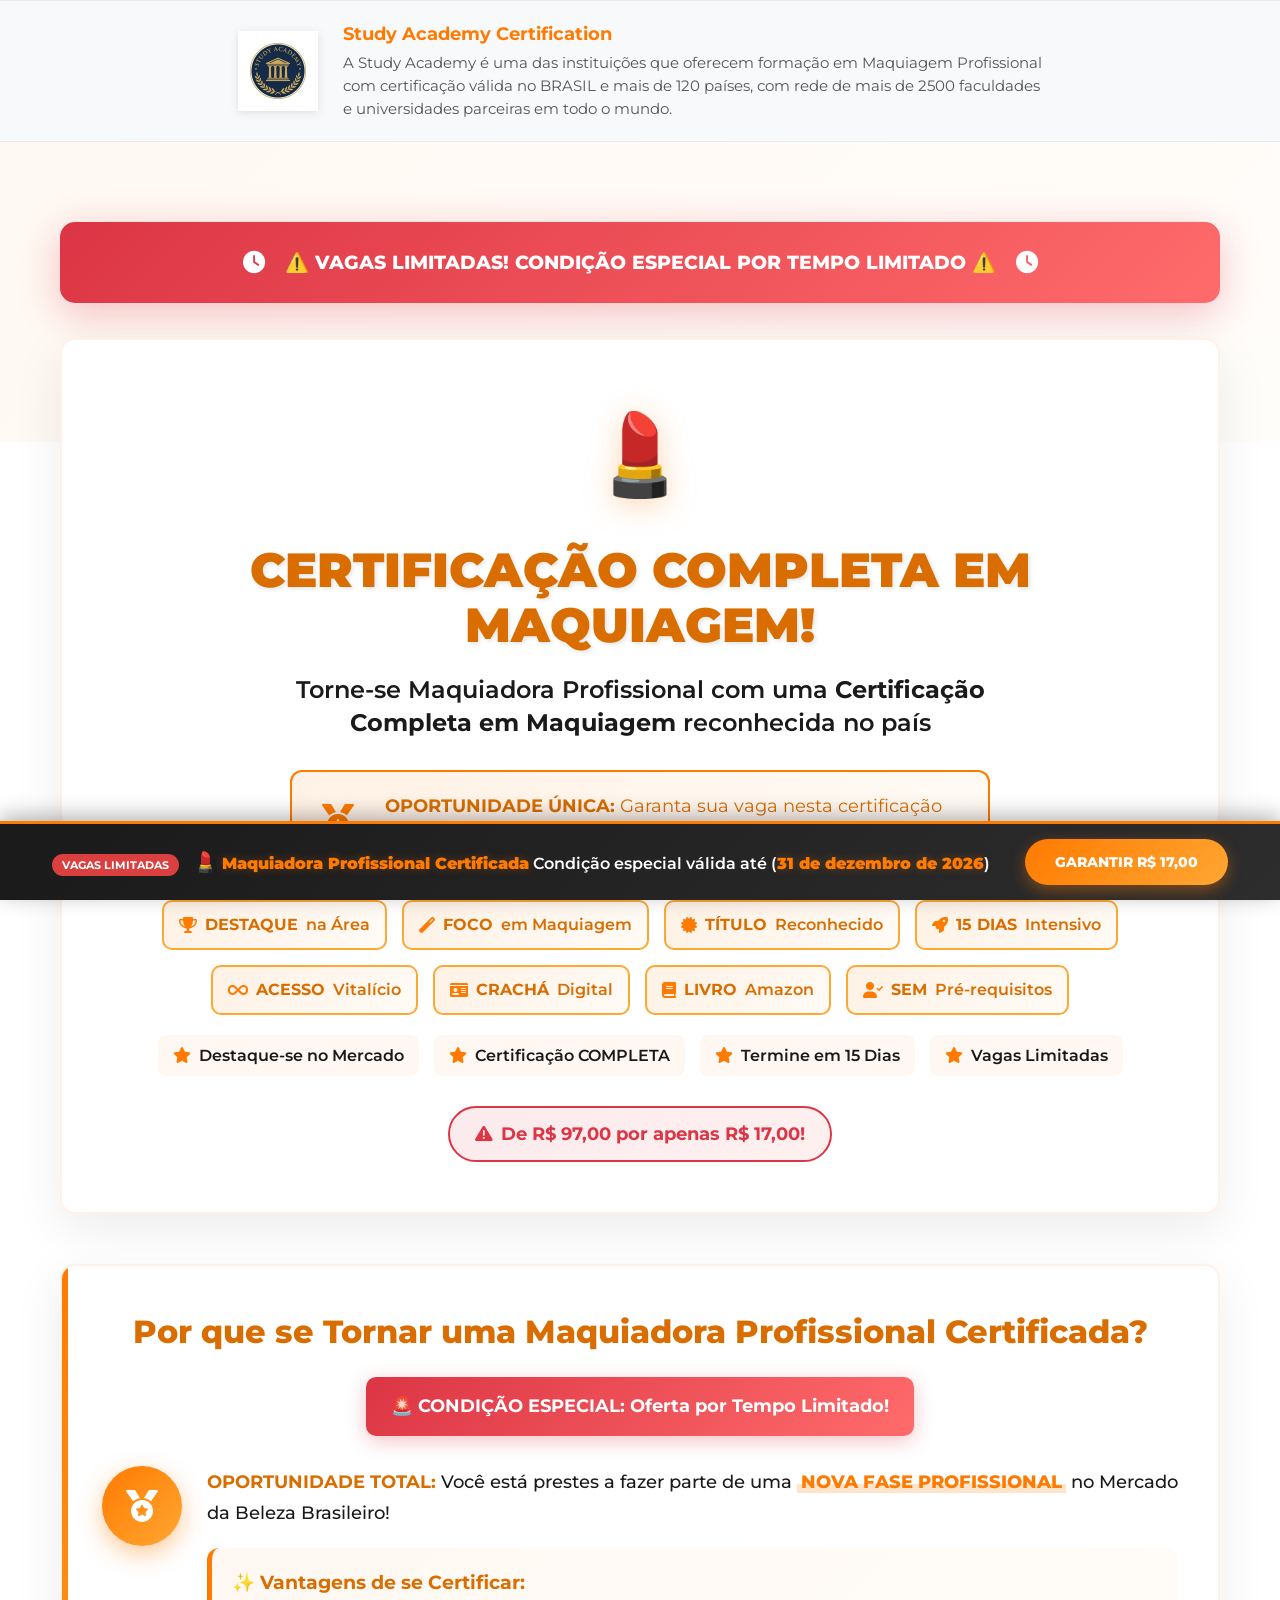
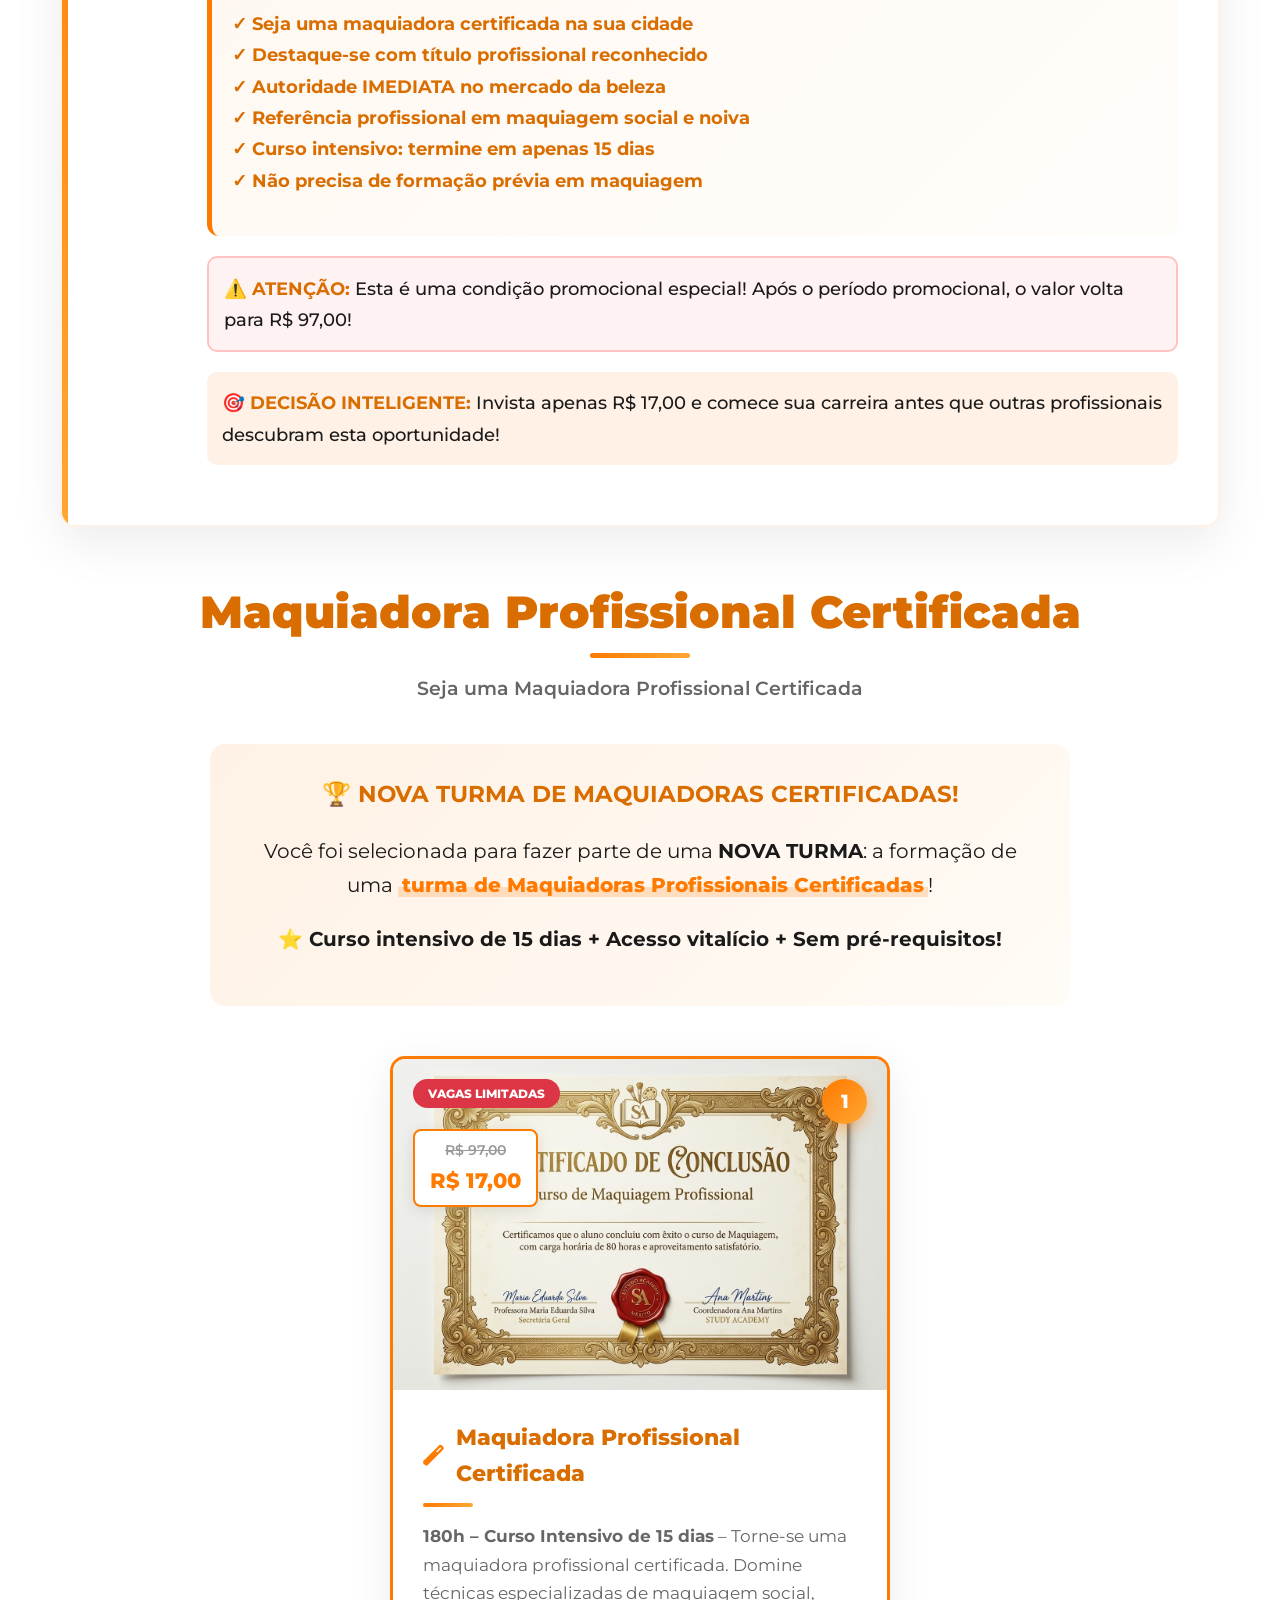
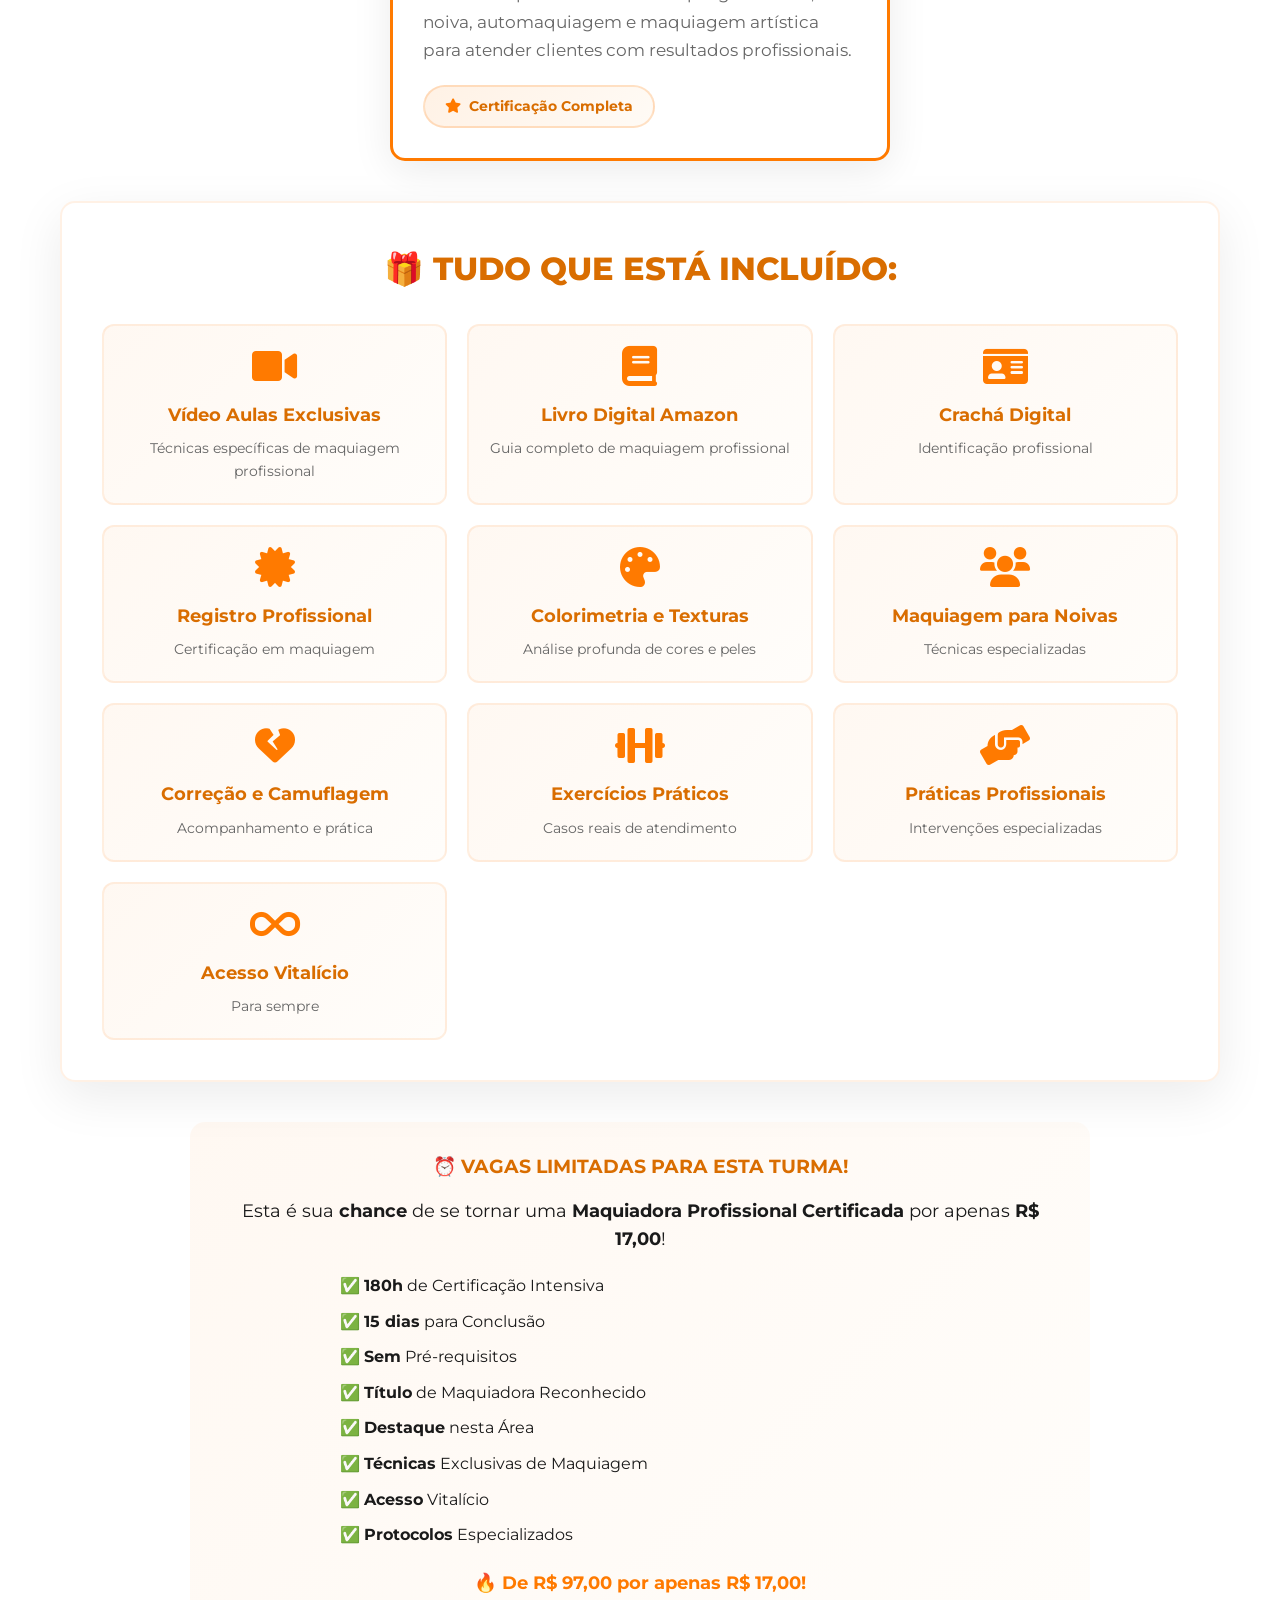
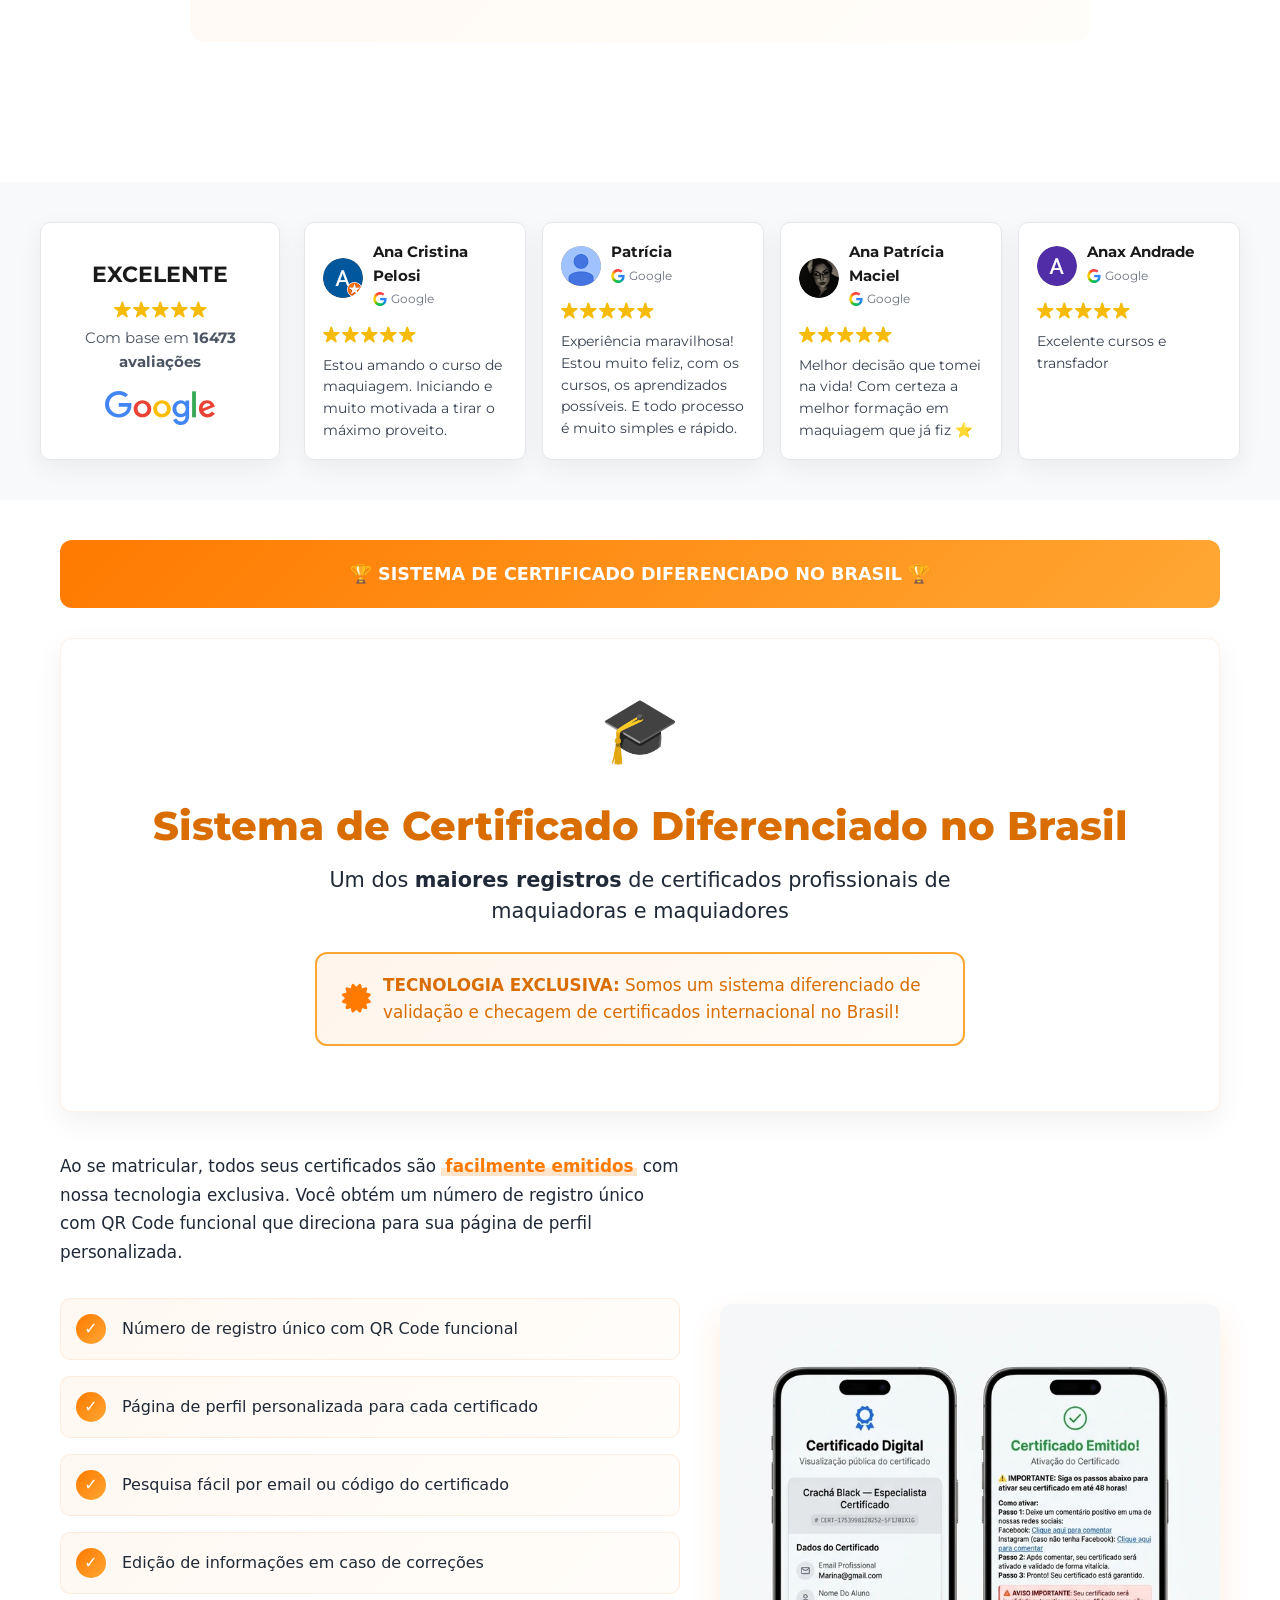
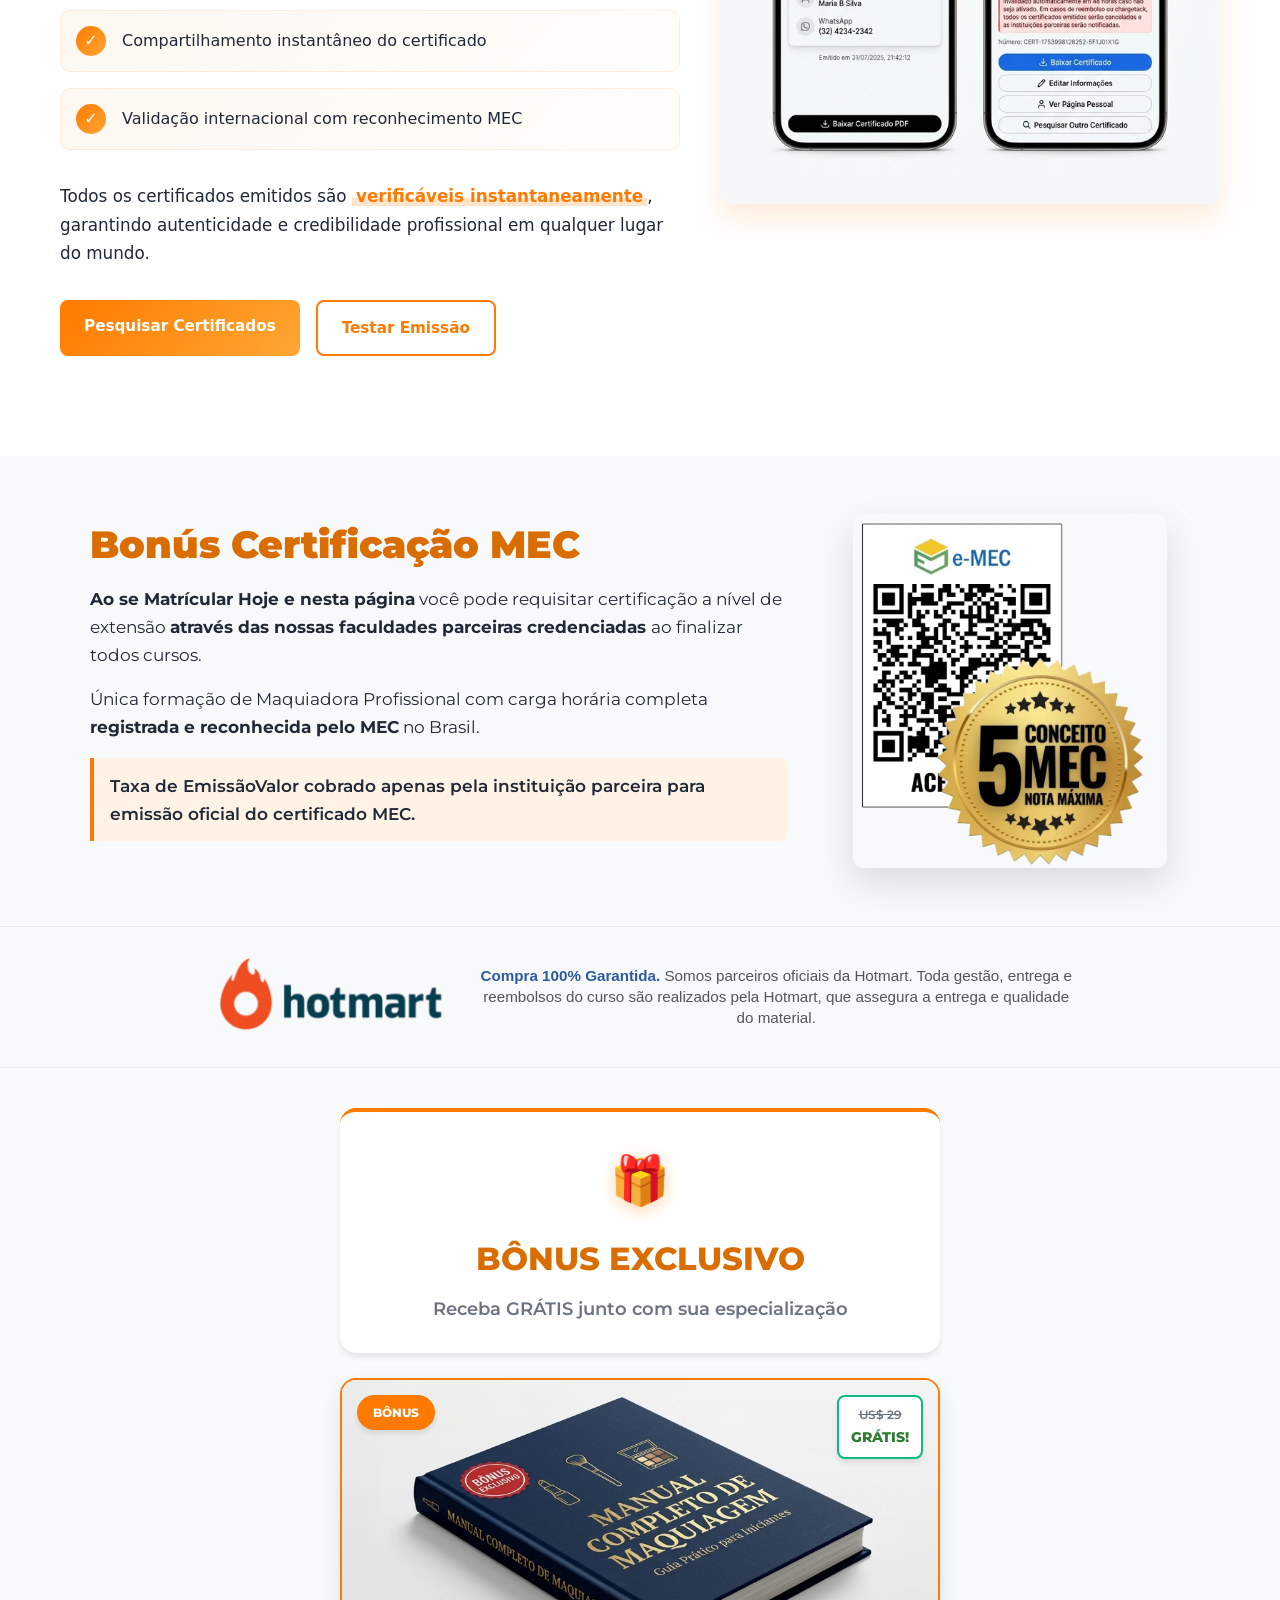
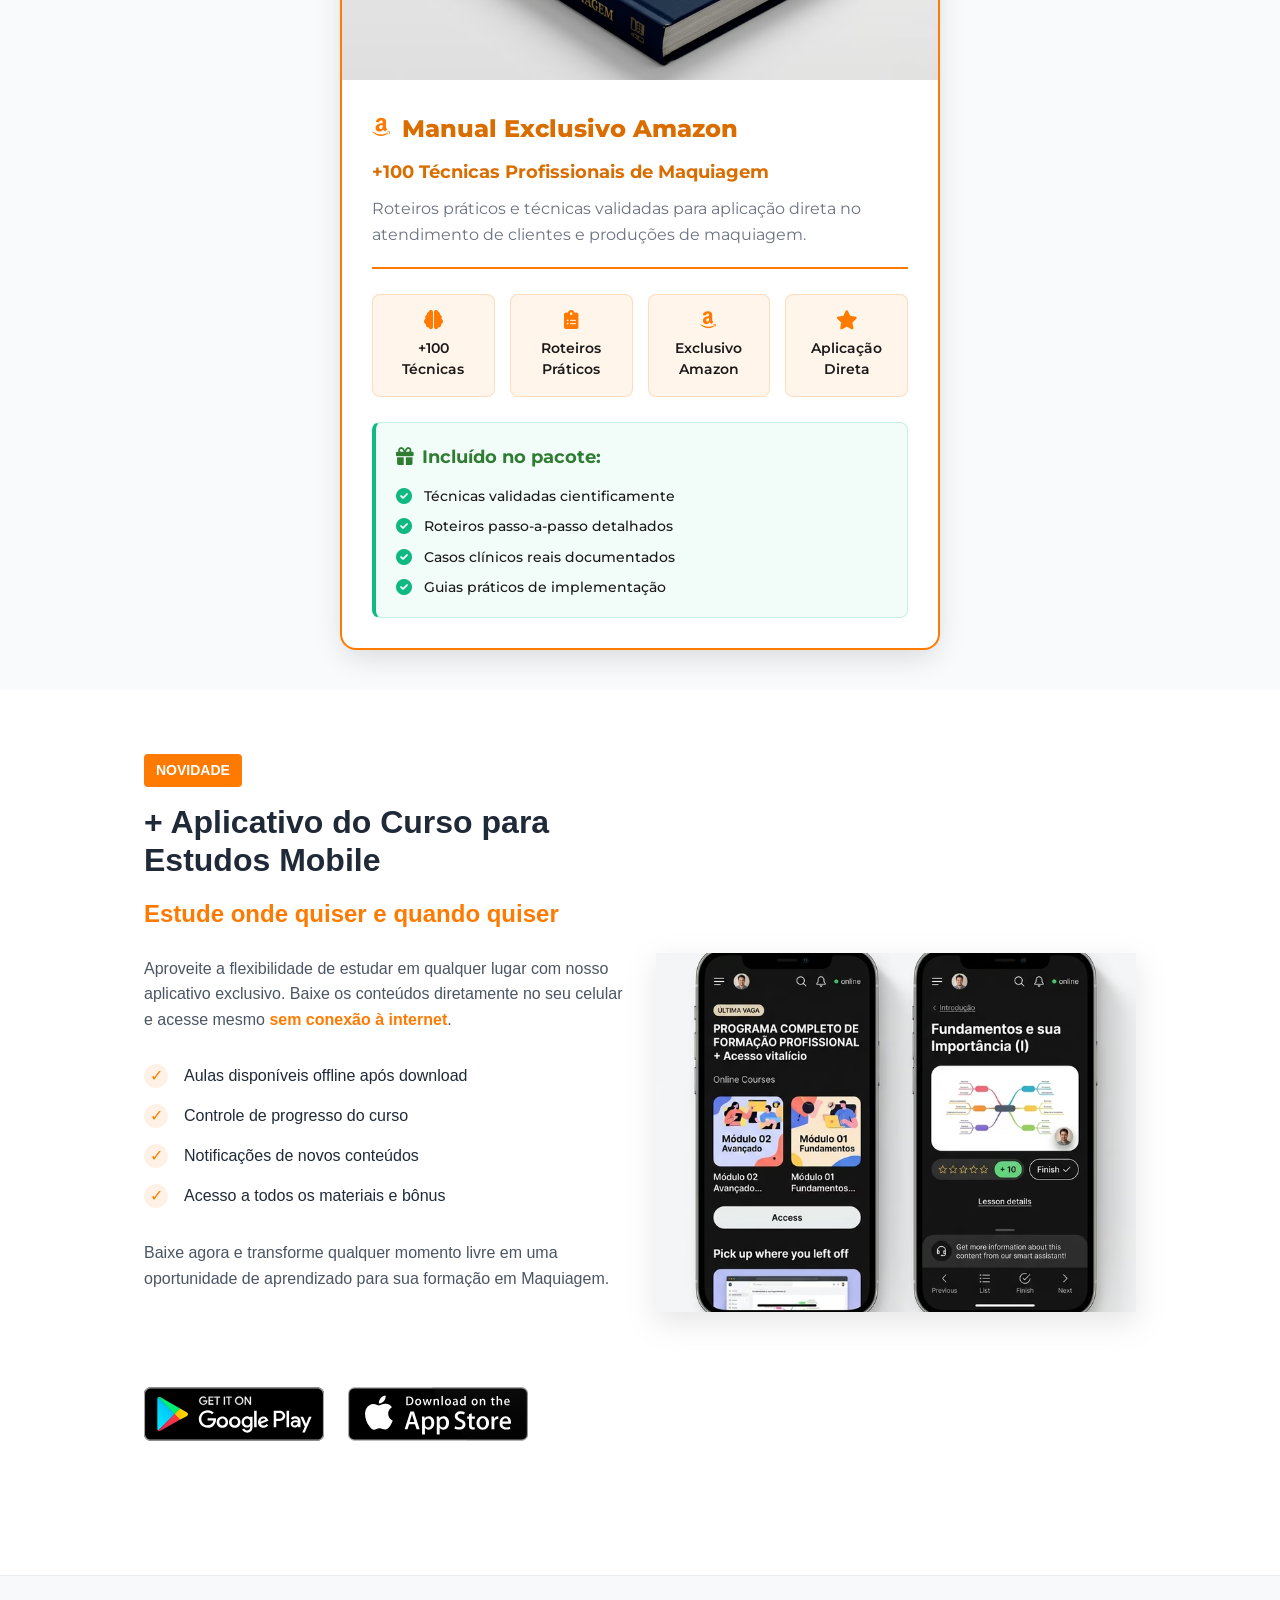
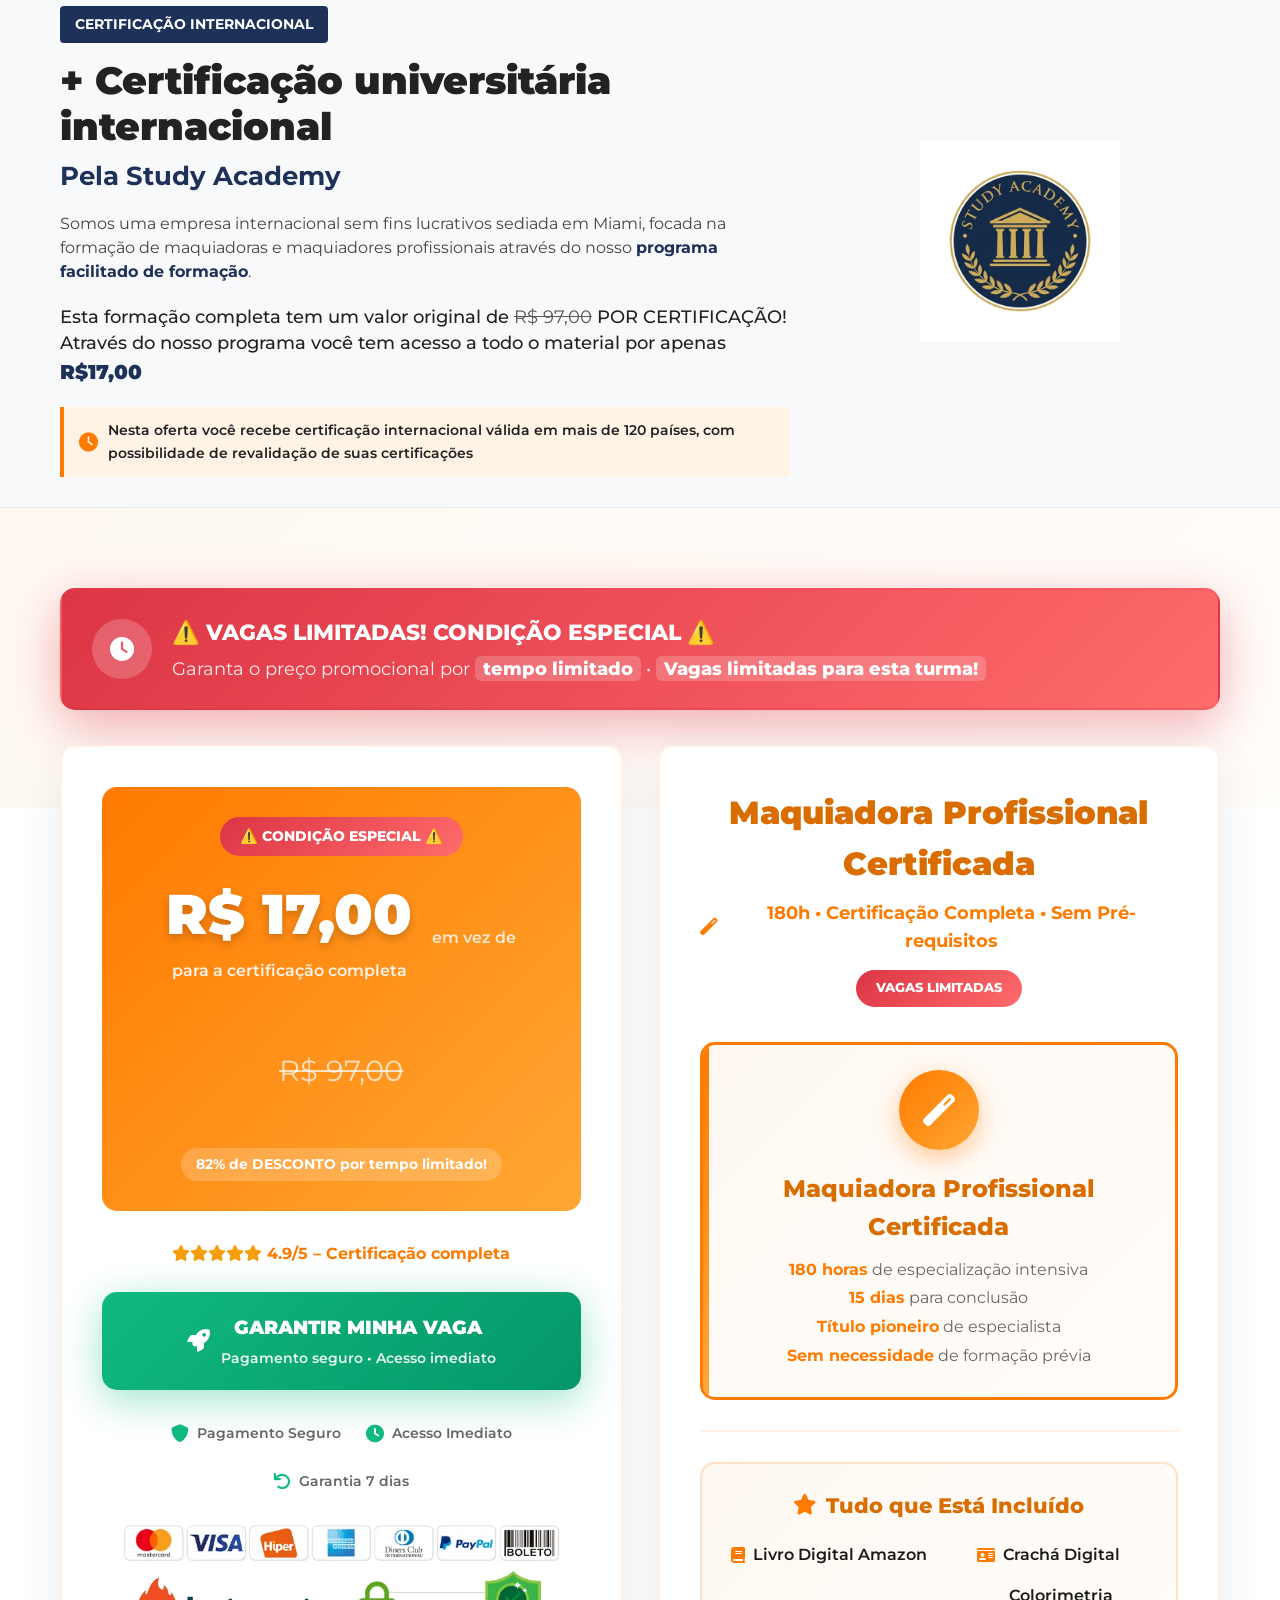
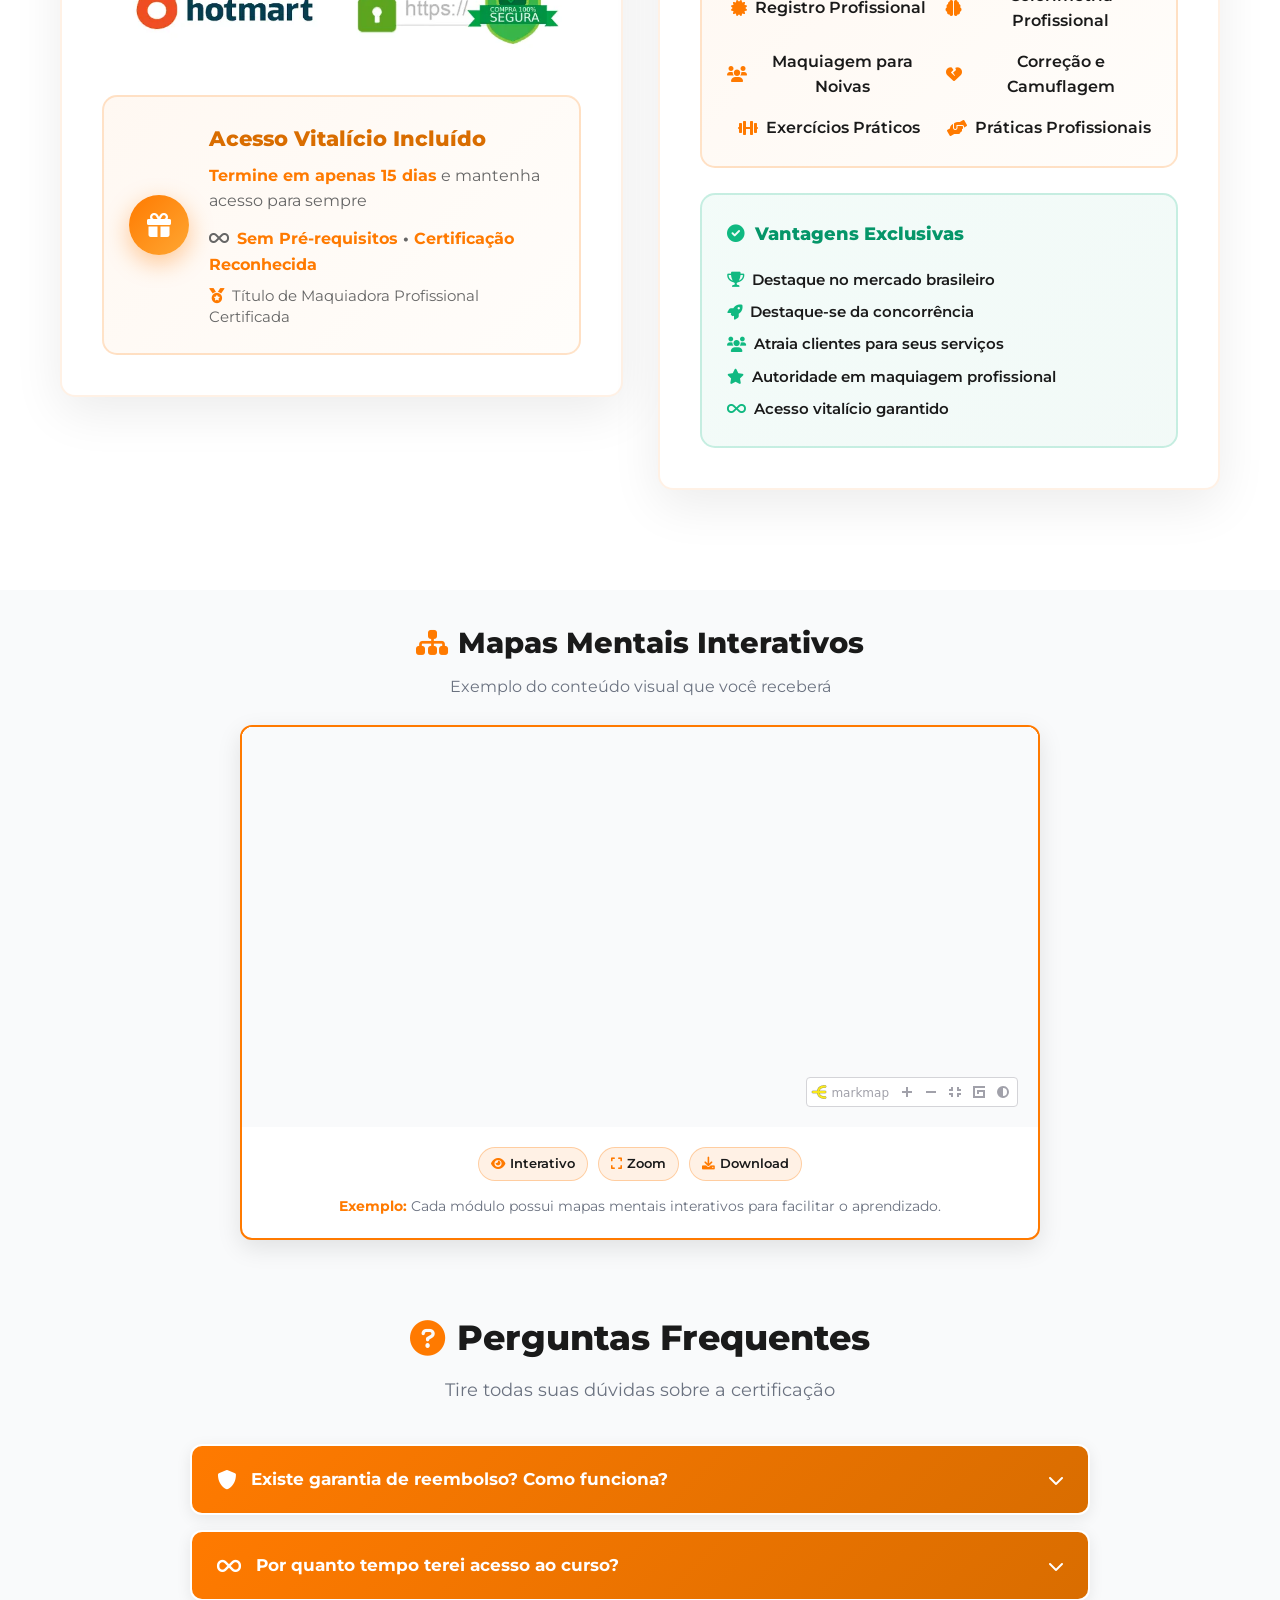
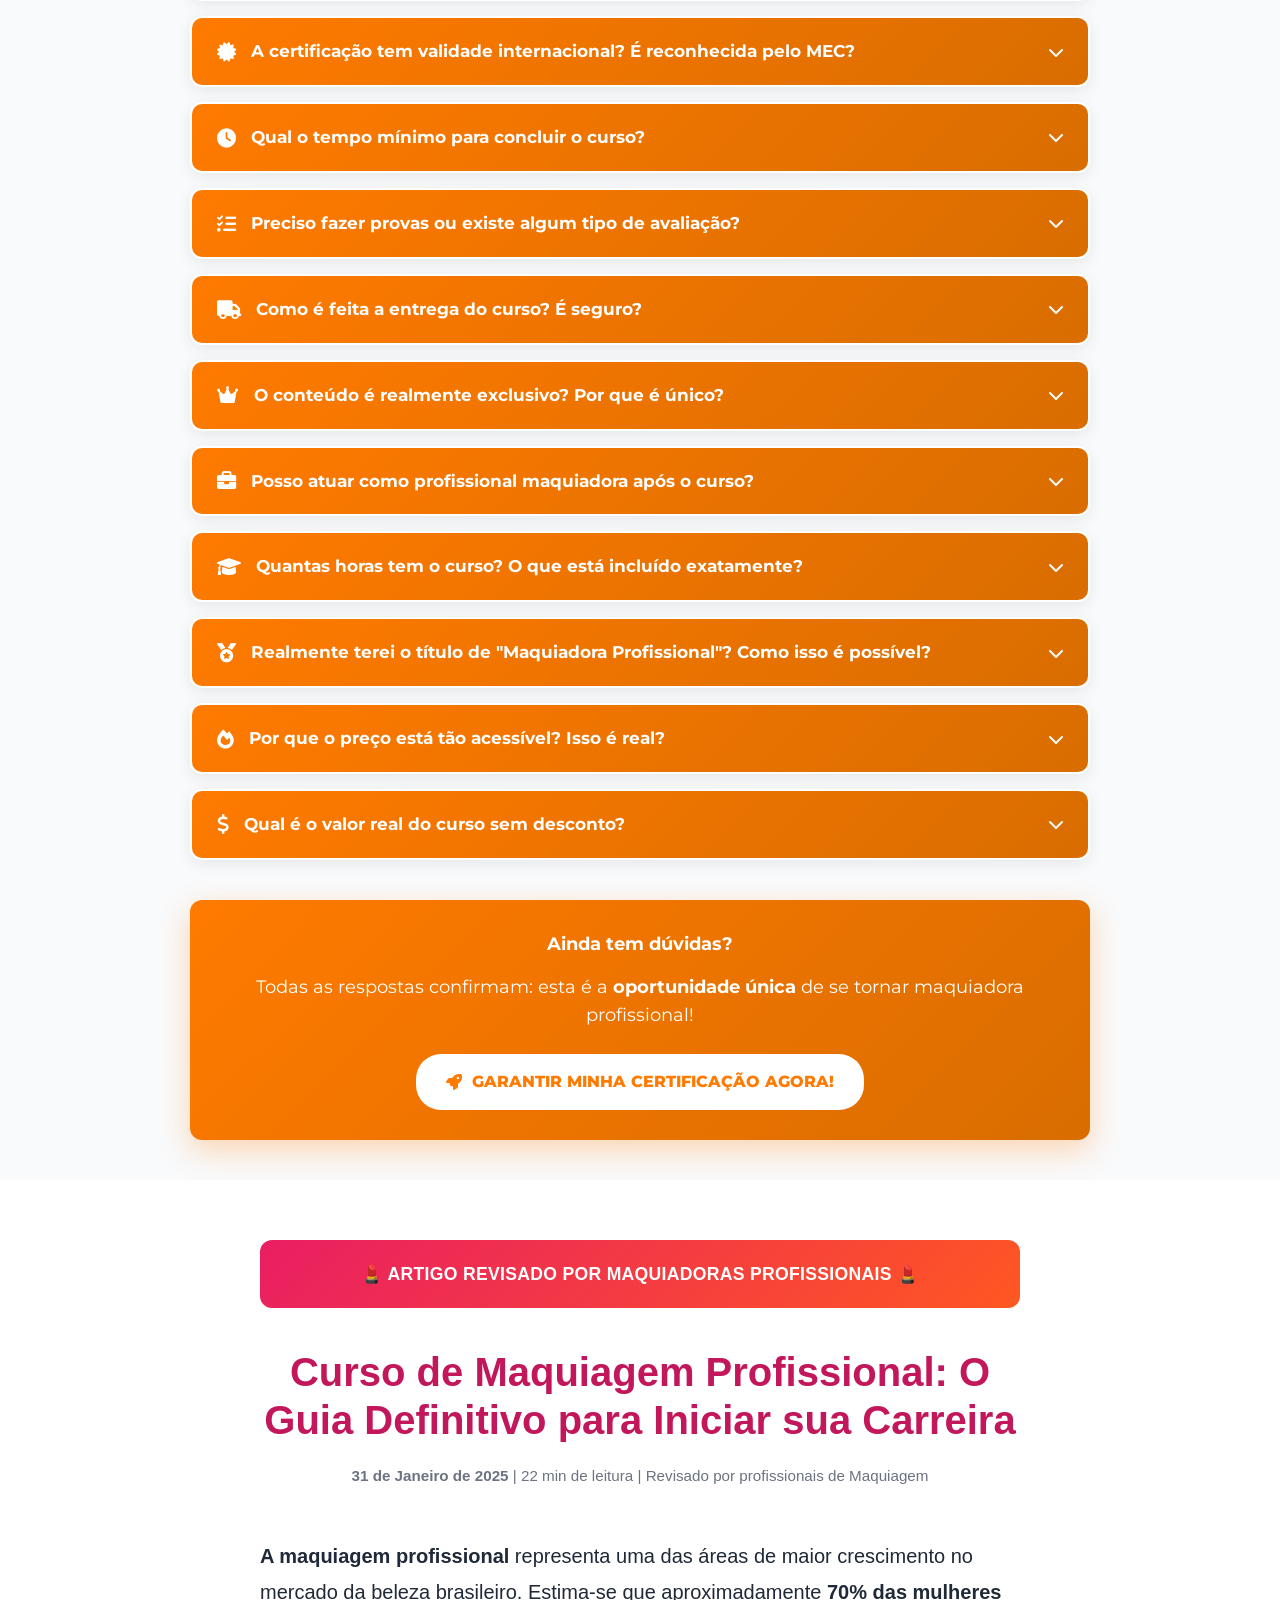
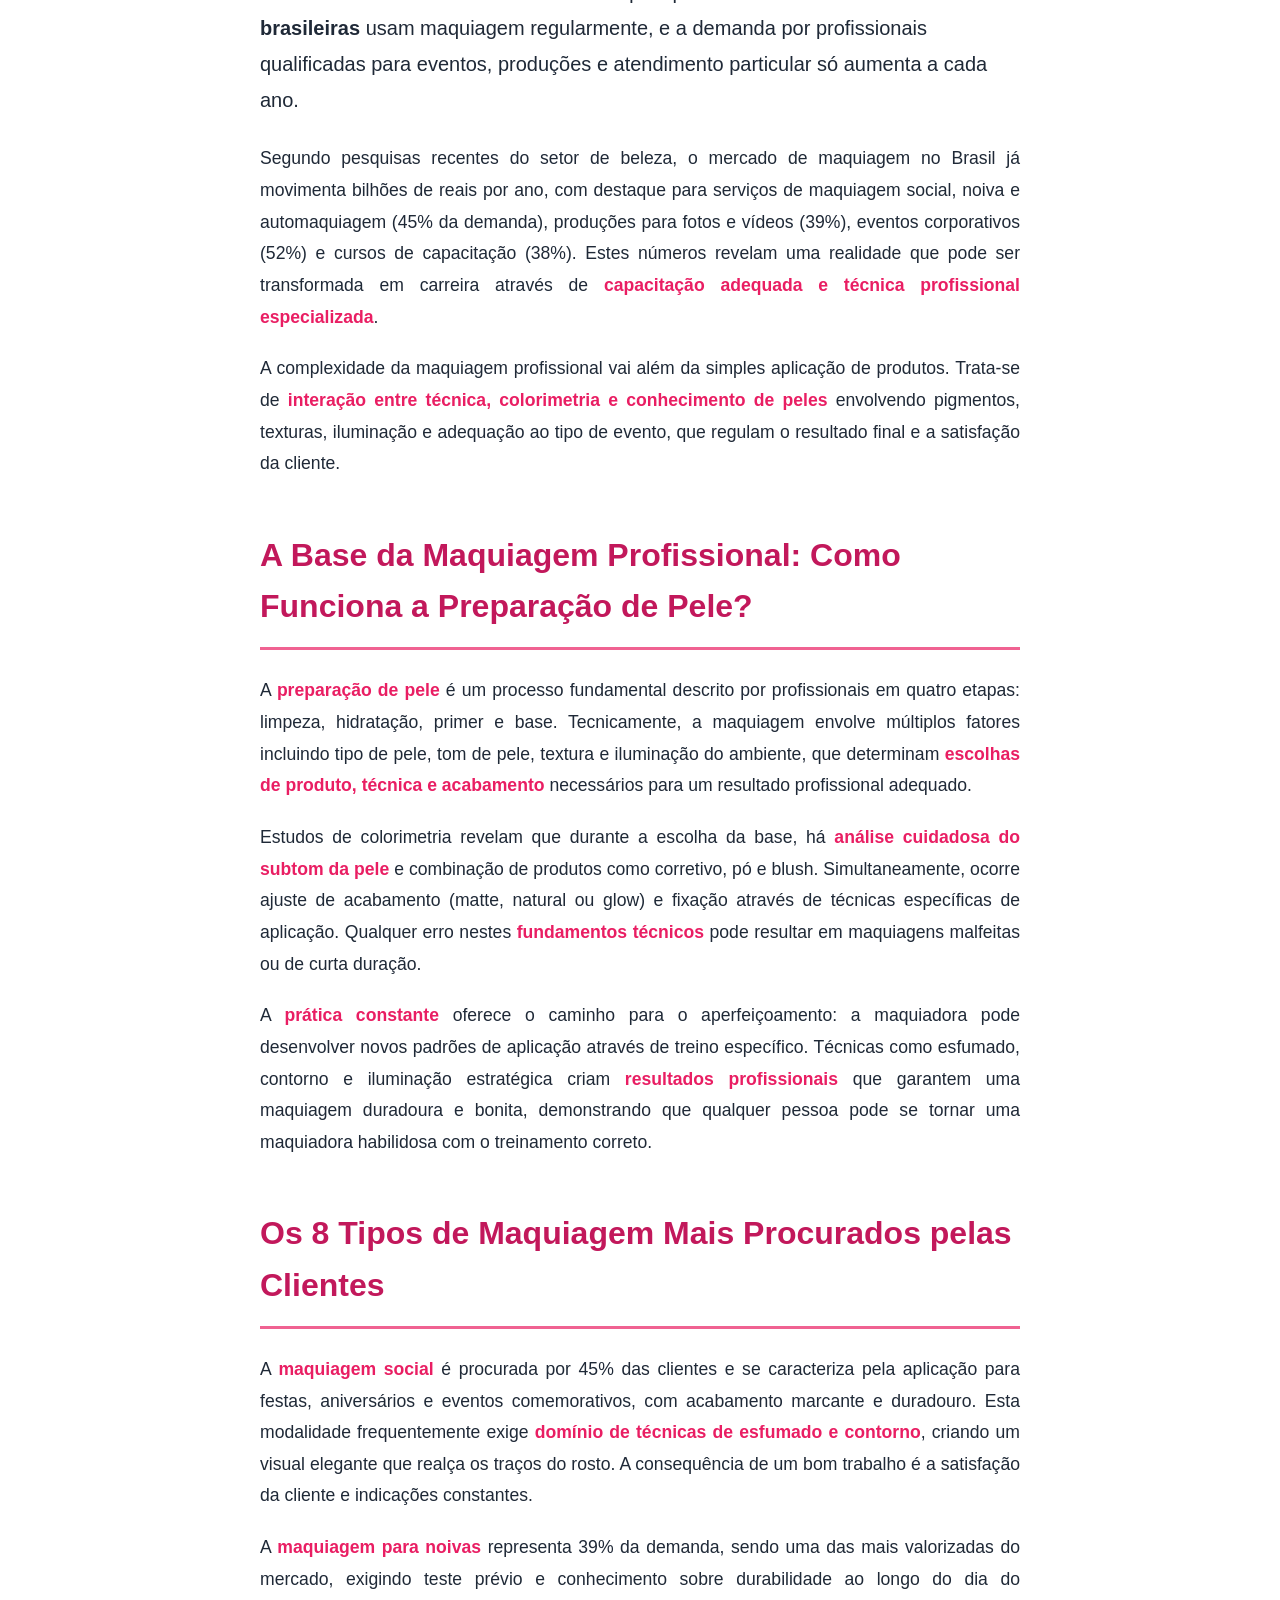
<file: index.html>
<!DOCTYPE html>
<html lang="pt-BR">
<head>
  <meta charset="UTF-8">
  <meta name="viewport" content="width=device-width, initial-scale=1.0">
  <title>Certificação Profissional em Maquiagem - Study Academy</title>
  <meta name="description" content="Torne-se Maquiadora Profissional Certificada com uma Formação Completa em Maquiagem reconhecida no país">
  <meta name="robots" content="index, follow, max-image-preview:large">
  <meta name="theme-color" content="#FF7A00">
  <link rel="canonical" href="https://agt-curso-de-maquiagem.vercel.app/">
  <link rel="icon" href="assets/images/favicon.ico" sizes="48x48">
  <link rel="icon" href="assets/images/favicon-192.png" type="image/png" sizes="192x192">
  <link rel="apple-touch-icon" href="assets/images/apple-touch-icon.png">
  <link rel="preload" href="assets/vendor/fonts/montserrat-latin.woff2" as="font" type="font/woff2" crossorigin>
  <link rel="preload" href="assets/vendor/fonts/montserrat-google.css" as="style" onload="this.onload=null;this.rel='stylesheet'">
  <link rel="preload" href="assets/vendor/fontawesome/all.min.css" as="style" onload="this.onload=null;this.rel='stylesheet'">
  <meta property="og:type" content="website">
  <meta property="og:locale" content="pt_BR">
  <meta property="og:site_name" content="Study Academy">
  <meta property="og:title" content="Certificação Profissional em Maquiagem - Study Academy">
  <meta property="og:description" content="Torne-se Maquiadora Profissional Certificada com uma Formação Completa em Maquiagem reconhecida no país">
  <meta property="og:url" content="https://agt-curso-de-maquiagem.vercel.app/">
  <meta property="og:image" content="https://agt-curso-de-maquiagem.vercel.app/assets/images/og-maquiagem-facebook.jpg">
  <meta property="og:image:width" content="1200">
  <meta property="og:image:height" content="630">
  <meta property="og:image:alt" content="Certificado de Maquiadora Profissional da Study Academy">
  <meta name="twitter:card" content="summary_large_image">
  <meta name="twitter:title" content="Certificação Profissional em Maquiagem - Study Academy">
  <meta name="twitter:description" content="Torne-se Maquiadora Profissional Certificada com uma Formação Completa em Maquiagem reconhecida no país">
  <meta name="twitter:image" content="https://agt-curso-de-maquiagem.vercel.app/assets/images/og-maquiagem-facebook.jpg">
  <noscript>
    <link rel="stylesheet" href="assets/vendor/fonts/montserrat-google.css">
    <link rel="stylesheet" href="assets/vendor/fontawesome/all.min.css">
  </noscript>
  <style>:root{--specialist-primary:#FF7A00;--specialist-primary-dark:#D96D00;--specialist-primary-light:#FFA733;--specialist-secondary:#FFD8A2;--specialist-text-dark:#1A1A1A;--specialist-text-light:#666666;--specialist-white:#FFFFFF;--specialist-background:#F8F9FA;--specialist-shadow:rgba(0,0,0,0.08);--specialist-radius:15px;--checkout-success:#10B981;--checkout-success-dark:#059669;--checkout-urgent:#dc3545;--checkout-urgent-light:#ff6b6b}*{box-sizing:border-box}html{scroll-behavior:smooth}body{margin:0;background:transparent;color:var(--specialist-text-dark);font-family:'Montserrat',Arial,sans-serif;line-height:1.6;padding-bottom:90px}img{max-width:100%}a{color:inherit}@keyframes pulse{0%{transform:scale(1)}50%{transform:scale(1.02)}100%{transform:scale(1)}}@keyframes sparkle{0%,100%{opacity:1}50%{opacity:0.5}}@keyframes blink{0%,50%{opacity:1}51%,100%{opacity:0.7}}@keyframes fadeInUp{from{opacity:0;transform:translateY(30px)}to{opacity:1;transform:translateY(0)}}.academy-trust-unique-section-2025{background-color:#f8f9fa;padding:20px 0;border-top:1px solid #e9ecef;border-bottom:1px solid #e9ecef;font-family:'Montserrat','Open Sans',Arial,sans-serif}.academy-trust-unique-container-2025{max-width:1200px;margin:0 auto;padding:0 20px}.academy-trust-unique-content-2025{display:flex;align-items:center;justify-content:center;gap:25px;flex-wrap:wrap}.academy-unique-logo-2025{height:80px;width:auto;flex-shrink:0;filter:drop-shadow(0 2px 4px rgba(0,0,0,0.1))}.academy-trust-unique-text-2025{max-width:700px;color:#555;font-size:0.95rem;line-height:1.5;text-align:left}.academy-trust-unique-text-2025 strong{display:block;margin-bottom:5px;color:#FF7A00;font-size:1.1rem;font-weight:700}.specialist-certifications-section{position:relative;overflow:hidden;padding:80px 0 100px;background:#fff;font-family:'Montserrat',sans-serif}.specialist-certifications-section::before,.checkout-pricing-section::before{content:"";position:absolute;top:0;left:0;right:0;height:300px;background:linear-gradient(135deg,rgba(255,122,0,0.05) 0%,rgba(255,215,162,0.05) 100%);z-index:0}.specialist-container,.checkout-container{max-width:1200px;margin:0 auto;padding:0 20px;position:relative;z-index:1}.specialist-urgency-banner{margin-bottom:35px;padding:25px 35px;border-radius:var(--specialist-radius);background:linear-gradient(135deg,#dc3545 0%,#ff6b6b 100%);box-shadow:0 10px 40px rgba(220,53,69,0.3);overflow:hidden;animation:pulse 2s infinite}.specialist-urgency-content{display:flex;align-items:center;justify-content:center;gap:20px;color:#fff;font-size:1.2rem;font-weight:800;letter-spacing:0;text-align:center}.specialist-urgency-content i{font-size:1.4rem;animation:sparkle 1.5s infinite}.specialist-congratulations{position:relative;overflow:hidden;margin-bottom:50px;padding:50px 40px;border:2px solid rgba(255,122,0,0.1);border-radius:var(--specialist-radius);background:#fff;box-shadow:0 15px 50px var(--specialist-shadow);text-align:center}.specialist-congrats-icon{margin-bottom:25px;font-size:5rem;filter:drop-shadow(0 5px 15px rgba(255,122,0,0.3))}.specialist-congrats-title{margin:0 0 20px;color:var(--specialist-primary-dark);font-size:3rem;font-weight:900;line-height:1.15;text-shadow:2px 2px 4px rgba(0,0,0,0.1)}.specialist-congrats-subtitle{max-width:800px;margin:0 auto 30px;color:var(--specialist-text-dark);font-size:1.5rem;font-weight:600;line-height:1.4}.specialist-exclusive-banner{display:flex;align-items:center;gap:15px;max-width:700px;margin:30px auto;padding:20px 30px;border:2px solid var(--specialist-primary);border-radius:12px;background:linear-gradient(135deg,rgba(255,122,0,0.1) 0%,rgba(255,215,162,0.1) 100%)}.specialist-exclusive-banner i{color:var(--specialist-primary);font-size:2rem}.specialist-exclusive-banner p{margin:0;color:var(--specialist-primary-dark);font-size:1.1rem}.specialist-benefits,.specialist-materials{display:flex;flex-wrap:wrap;justify-content:center;gap:15px;margin:20px 0}.specialist-materials{margin:20px 0 30px}.benefit-item{display:flex;align-items:center;gap:8px;padding:10px 15px;border:2px solid var(--specialist-primary-light);border-radius:10px;background:linear-gradient(135deg,rgba(255,122,0,0.1) 0%,rgba(255,215,162,0.1) 100%);color:var(--specialist-primary-dark);font-weight:600;transition:all 0.3s ease}.benefit-item:hover,.included-item:hover,.feature-item-x7k9m:hover{transform:translateY(-3px)}.benefit-item i,.material-item i{color:var(--specialist-primary)}.material-item{display:flex;align-items:center;gap:8px;padding:8px 15px;border-radius:8px;background:rgba(255,122,0,0.05);color:var(--specialist-text-dark);font-weight:600}.specialist-recognition{display:flex;justify-content:center;gap:25px;flex-wrap:wrap}.recognition-badge{display:flex;align-items:center;gap:8px;padding:12px 25px;border:2px solid #dc3545;border-radius:30px;background:linear-gradient(135deg,rgba(220,53,69,0.1) 0%,rgba(255,107,107,0.1) 100%);color:#dc3545;font-size:1.1rem;font-weight:700}.specialist-program-explanation{position:relative;overflow:hidden;margin-bottom:60px;padding:40px;border:2px solid rgba(255,122,0,0.1);border-radius:var(--specialist-radius);background:#fff;box-shadow:0 15px 50px var(--specialist-shadow)}.specialist-program-explanation::before{content:"";position:absolute;top:0;left:0;width:6px;height:100%;background:linear-gradient(180deg,var(--specialist-primary) 0%,var(--specialist-primary-light) 100%)}.specialist-explanation-title{margin:0 0 20px;color:var(--specialist-primary-dark);font-size:2rem;font-weight:800;text-align:center}.specialist-explanation-subtitle{margin-bottom:30px;text-align:center}.specialist-exclusive-text{display:inline-block;margin:0;padding:15px 25px;border-radius:10px;background:linear-gradient(135deg,#dc3545 0%,#ff6b6b 100%);box-shadow:0 5px 20px rgba(220,53,69,0.3);color:#fff;font-size:1.1rem;font-weight:700}.specialist-explanation-content{display:flex;align-items:flex-start;gap:25px;text-align:left}.specialist-explanation-icon{display:flex;align-items:center;justify-content:center;flex-shrink:0;width:80px;height:80px;border-radius:50%;background:linear-gradient(135deg,var(--specialist-primary) 0%,var(--specialist-primary-light) 100%);box-shadow:0 8px 25px rgba(255,122,0,0.4)}.specialist-explanation-icon i{color:#fff;font-size:2rem}.specialist-explanation-text{flex:1}.specialist-explanation-text p{margin:0 0 20px;color:var(--specialist-text-dark);font-size:1.15rem;font-weight:500;line-height:1.7}.specialist-explanation-text strong{color:var(--specialist-primary-dark)}.specialist-highlight,.specialist-highlighted-text,.medos-cert-unique-highlight{color:var(--specialist-primary);font-weight:800;background:linear-gradient(180deg,transparent 60%,rgba(255,122,0,0.2) 60%);padding:0 4px}.specialist-pioneer-benefits{margin:20px 0;padding:20px;border-left:5px solid var(--specialist-primary);border-radius:12px;background:linear-gradient(135deg,rgba(255,122,0,0.05) 0%,rgba(255,215,162,0.05) 100%)}.specialist-pioneer-benefits h3{margin:0 0 10px;color:var(--specialist-primary-dark)}.specialist-alert-text{padding:15px;border:2px solid rgba(255,0,0,0.2);border-radius:10px;background:rgba(255,0,0,0.05);color:#d32f2f;font-weight:600}.specialist-smart-decision{padding:15px;border-radius:10px;background:rgba(255,122,0,0.1)}.specialist-section-header{margin-bottom:20px;text-align:center}.specialist-section-title{display:inline-block;margin:0 0 15px;color:var(--specialist-primary-dark);font-size:2.8rem;font-weight:900;line-height:1.15}.specialist-section-divider{width:100px;height:5px;margin:0 auto 15px;border-radius:3px;background:linear-gradient(90deg,var(--specialist-primary) 0%,var(--specialist-primary-light) 100%)}.specialist-section-subtitle{margin:0 0 40px;color:var(--specialist-text-light);font-size:1.2rem;font-weight:600}.specialist-certifications-intro{max-width:900px;margin:0 auto 50px;padding:0 20px;color:var(--specialist-text-dark);font-size:1.25rem;line-height:1.7;text-align:center}.specialist-intro-box{margin-bottom:30px;padding:30px;border-radius:15px;background:linear-gradient(135deg,rgba(255,122,0,0.1) 0%,rgba(255,215,162,0.1) 100%)}.specialist-intro-box h3{margin:0 0 15px;color:var(--specialist-primary-dark)}.specialist-intro-note{margin-top:15px;font-weight:700}.specialist-certifications-grid{display:flex;justify-content:center;margin-top:50px}.specialist-certification-card{position:relative;display:flex;flex-direction:column;width:100%;max-width:500px;overflow:hidden;border:2px solid transparent;border-radius:var(--specialist-radius);background:#fff;box-shadow:0 10px 40px var(--specialist-shadow);transition:all 0.4s ease}.specialist-main-card{border:3px solid var(--specialist-primary);transform:scale(1.05)}.specialist-certification-card:hover{transform:translateY(-10px) scale(1.08);box-shadow:0 20px 40px rgba(255,122,0,0.3)}.specialist-certification-number,.checkout-certification-icon{display:flex;align-items:center;justify-content:center;border-radius:50%;background:linear-gradient(135deg,var(--specialist-primary) 0%,var(--specialist-primary-light) 100%);color:#fff}.specialist-certification-number{position:absolute;top:20px;right:20px;z-index:3;width:45px;height:45px;box-shadow:0 5px 15px rgba(255,122,0,0.4);font-size:1.2rem;font-weight:800}.specialist-badge{position:absolute;top:20px;left:20px;z-index:3;padding:5px 15px;border-radius:20px;background:#dc3545;color:#fff;font-size:0.75rem;font-weight:800;letter-spacing:0;animation:blink 1.5s infinite}.specialist-price-tag{position:absolute;top:70px;left:20px;z-index:3;display:flex;flex-direction:column;align-items:center;padding:8px 15px;border:2px solid var(--specialist-primary);border-radius:8px;background:#fff;box-shadow:0 3px 15px rgba(0,0,0,0.1)}.price-original{color:#999;font-size:0.9rem;font-weight:600;text-decoration:line-through}.price-discount{margin-top:2px;color:var(--specialist-primary);font-size:1.3rem;font-weight:800}.specialist-certificate-display{width:100%;overflow:hidden}.specialist-certification-image{display:block;width:100%;height:auto;object-fit:cover;transition:transform 0.5s ease}.specialist-certificate-display:hover .specialist-certification-image{transform:scale(1.05)}.specialist-certification-content{display:flex;flex-direction:column;flex-grow:1;padding:30px}.specialist-certification-title{position:relative;display:flex;align-items:center;gap:12px;margin:0 0 15px;padding-bottom:15px;color:var(--specialist-primary-dark);font-size:1.4rem;font-weight:800}.specialist-certification-title::after{content:"";position:absolute;bottom:0;left:0;width:50px;height:4px;border-radius:2px;background:linear-gradient(90deg,var(--specialist-primary) 0%,var(--specialist-primary-light) 100%)}.specialist-certification-title i{color:var(--specialist-primary);font-size:1.3rem}.specialist-certification-description{flex-grow:1;margin:0 0 20px;color:var(--specialist-text-light);font-size:1.05rem;line-height:1.7}.specialist-certification-tag{display:inline-flex;align-items:center;gap:8px;align-self:flex-start;margin-top:auto;padding:8px 20px;border:2px solid rgba(255,122,0,0.2);border-radius:25px;background:linear-gradient(135deg,rgba(255,122,0,0.1) 0%,rgba(255,215,162,0.1) 100%);color:var(--specialist-primary-dark);font-size:0.9rem;font-weight:700}.specialist-certification-tag i{color:var(--specialist-primary)}.specialist-included-content{margin:40px 0;padding:40px;border:2px solid rgba(255,122,0,0.1);border-radius:var(--specialist-radius);background:#fff;box-shadow:0 15px 50px var(--specialist-shadow)}.specialist-included-title{margin:0 0 30px;color:var(--specialist-primary-dark);font-size:2rem;font-weight:800;text-align:center}.specialist-included-grid{display:grid;grid-template-columns:repeat(auto-fit,minmax(300px,1fr));gap:20px}.included-item{display:flex;flex-direction:column;align-items:center;padding:20px;border:2px solid rgba(255,122,0,0.1);border-radius:12px;background:linear-gradient(135deg,rgba(255,122,0,0.05) 0%,rgba(255,215,162,0.05) 100%);text-align:center;transition:all 0.3s ease}.included-item:hover{box-shadow:0 10px 25px rgba(255,122,0,0.2)}.included-item i{margin-bottom:15px;color:var(--specialist-primary);font-size:2.5rem}.included-item strong{margin-bottom:8px;color:var(--specialist-primary-dark);font-size:1.1rem}.included-item span{color:var(--specialist-text-light);font-size:0.9rem}.specialist-final-urgency{max-width:900px;margin:40px auto;padding:30px;border-radius:15px;background:linear-gradient(135deg,rgba(255,122,0,0.05) 0%,rgba(255,215,162,0.05) 100%);text-align:center}.specialist-final-urgency h3{margin:0 0 15px;color:var(--specialist-primary-dark)}.specialist-final-urgency p{margin:0 0 15px;font-size:1.1rem}.specialist-final-urgency ul{max-width:600px;margin:20px auto;padding:0;list-style:none;text-align:left}.specialist-final-urgency li{margin-bottom:10px}.specialist-final-price{margin-top:20px !important;color:var(--specialist-primary);font-size:1.15rem !important;font-weight:700}.reviews-section{background:#f8f9fa;padding:40px 20px}.reviews-container{display:grid;grid-template-columns:240px 1fr;gap:24px;max-width:1200px;margin:0 auto}.reviews-summary,.review-card{background:#fff;border:1px solid #e5e7eb;border-radius:10px;box-shadow:0 8px 24px rgba(0,0,0,0.06)}.reviews-summary{display:flex;flex-direction:column;align-items:center;justify-content:center;gap:8px;padding:24px;text-align:center}.reviews-rating{font-size:1.4rem}.reviews-stars,.review-stars{display:flex;gap:2px}.reviews-stars img,.review-stars img{width:17px;height:17px}.reviews-count{color:#4b5563;font-size:0.95rem}.reviews-google-logo{width:110px;height:auto;margin-top:8px}.reviews-track{display:grid;grid-template-columns:repeat(4,minmax(0,1fr));gap:16px}.review-card{padding:18px}.review-header{display:flex;align-items:center;gap:10px;margin-bottom:12px}.review-avatar{width:40px;height:40px;border-radius:50%;object-fit:cover;background:#f3f4f6}.review-header strong{display:block;font-size:0.92rem}.review-header span{display:inline-flex;align-items:center;gap:4px;color:#6b7280;font-size:0.78rem}.review-header span img{width:14px;height:14px}.review-card p{margin:12px 0 0;color:#374151;font-size:0.9rem;line-height:1.5}.medos-cert-unique-section{padding:40px 0 60px;background:#fff;color:#1f2937;font-family:Inter,system-ui,-apple-system,sans-serif;line-height:1.6;-webkit-font-smoothing:antialiased}.medos-cert-unique-section *{box-sizing:border-box}.medos-cert-unique-container{max-width:1200px;margin:0 auto;padding:0 20px}.medos-cert-unique-urgency{margin-bottom:30px;padding:20px;border-radius:12px;background:linear-gradient(135deg,#FF7A00 0%,#FFA733 100%);color:#fff;font-size:1.1rem;font-weight:700;letter-spacing:0;text-align:center}.medos-cert-unique-congrats{margin-bottom:40px;padding:40px 30px;border:1px solid rgba(255,122,0,0.1);border-radius:12px;background:#fff;box-shadow:0 10px 30px rgba(0,0,0,0.06);text-align:center}.medos-cert-unique-icon{display:inline-block;margin-bottom:20px;font-size:4rem}.medos-cert-unique-title{margin:0 0 15px;color:#D96D00;font-size:2.5rem;font-weight:800;line-height:1.2}.medos-cert-unique-subtitle{max-width:700px;margin:0 auto 25px;color:#1f2937;font-size:1.3rem;font-weight:500;line-height:1.5}.medos-cert-unique-exclusive{display:flex;align-items:center;gap:12px;max-width:650px;margin:25px auto;padding:18px 25px;border:2px solid #FFA733;border-radius:12px;background:linear-gradient(135deg,rgba(255,122,0,0.08) 0%,rgba(255,215,162,0.08) 100%)}.medos-cert-unique-exclusive i{color:#FF7A00;font-size:1.8rem}.medos-cert-unique-exclusive p{margin:0;color:#D96D00;font-size:1.05rem;text-align:left}.medos-cert-unique-grid{display:flex;align-items:center;gap:40px;margin:40px 0}.medos-cert-unique-content{flex:1.2}.medos-cert-unique-img-wrap{flex:1;max-width:500px}.medos-cert-unique-benefits{margin:2rem 0;padding:0;list-style:none}.medos-cert-unique-benefit{display:flex;align-items:center;margin-bottom:1rem;padding:15px;border:1px solid rgba(255,122,0,0.1);border-radius:10px;background:linear-gradient(135deg,rgba(255,122,0,0.05) 0%,rgba(255,215,162,0.05) 100%);transition:transform 0.2s}.medos-cert-unique-benefit:hover{transform:translateX(5px)}.medos-cert-unique-check{display:flex;align-items:center;justify-content:center;flex-shrink:0;width:30px;height:30px;margin-right:1rem;border-radius:50%;background:linear-gradient(135deg,#FF7A00 0%,#FFA733 100%);color:#fff;font-weight:700}.medos-cert-unique-text{margin:0 0 1.5rem;color:#1f2937;font-size:1.05rem;line-height:1.7}.medos-cert-unique-actions{display:flex;flex-wrap:wrap;gap:1rem;margin-top:2rem}.medos-cert-unique-btn{display:inline-block;padding:14px 24px;border-radius:8px;font-size:0.95rem;font-weight:600;text-decoration:none;transition:all 0.3s}.medos-cert-unique-btn-primary{background:linear-gradient(135deg,#FF7A00 0%,#FFA733 100%);color:#fff}.medos-cert-unique-btn-secondary{border:2px solid #FF7A00;background:transparent;color:#FF7A00}.medos-cert-unique-btn:hover{transform:translateY(-2px);box-shadow:0 8px 20px rgba(255,122,0,0.3)}.medos-cert-unique-btn-secondary:hover{background:#FF7A00;color:#fff}.medos-cert-unique-img{display:block;width:100%;height:auto;aspect-ratio:1;border-radius:12px;box-shadow:0 15px 30px rgba(255,122,0,0.15);object-fit:cover}.mec-bonus-section{padding:58px 20px;background:#f8f9fa}.mec-bonus-container{display:grid;grid-template-columns:1fr 360px;align-items:center;gap:42px;max-width:1100px;margin:0 auto}.mec-bonus-copy h1{margin:0 0 18px;color:#D96D00;font-size:2.4rem;font-weight:900;line-height:1.15}.mec-bonus-copy p{color:#1f2937;font-size:1.08rem}.mec-fee{padding:14px 16px;border-left:4px solid #FF7A00;border-radius:0 8px 8px 0;background:#fff3e6;font-weight:600}.mec-certificate{width:314px;height:auto;justify-self:center;border-radius:10px;box-shadow:0 15px 36px rgba(0,0,0,0.12)}.hotmart-trust-section{background-color:#f8f9fa;padding:20px 0;border-top:1px solid #e9ecef;border-bottom:1px solid #e9ecef}.hotmart-trust-container{max-width:1200px;margin:0 auto;padding:0 20px}.hotmart-trust-content{display:flex;align-items:center;justify-content:center;gap:15px;flex-wrap:wrap}.hotmart-logo{height:100px;width:auto;flex-shrink:0;object-fit:contain}.hotmart-trust-text{max-width:600px;color:#555;font-family:'Open Sans',Arial,sans-serif;font-size:0.95rem;line-height:1.4;text-align:center}.hotmart-trust-text strong{color:#2c5aa0;font-weight:600}.bonus-section-x7k9m{display:flex;align-items:center;min-height:100vh;margin:0;padding:40px 20px;background:#F9FAFB;font-family:'Montserrat',sans-serif}.bonus-section-x7k9m *{box-sizing:border-box}.bonus-container-x7k9m{width:100%;max-width:600px;margin:0 auto}.bonus-header-x7k9m{position:relative;margin-bottom:25px;padding:30px 25px;border-top:4px solid #FF7A00;border-radius:16px;background:#fff;box-shadow:0 4px 6px -1px rgba(0,0,0,0.1);text-align:center;animation:fadeInUp 0.6s ease-out 0.2s both}.bonus-icon-x7k9m{display:inline-block;margin-bottom:15px;font-size:3rem;filter:drop-shadow(0 4px 8px rgba(255,122,0,0.3))}.bonus-header-x7k9m h2{margin:0 0 10px;color:#D96D00;font-size:2rem;font-weight:800;letter-spacing:0}.bonus-header-x7k9m p{margin:0;color:#6B7280;font-size:1.1rem;font-weight:600}.bonus-card-x7k9m{position:relative;overflow:hidden;border:2px solid #FF7A00;border-radius:16px;background:#fff;box-shadow:0 10px 30px -5px rgba(0,0,0,0.15);transition:all 0.3s ease;animation:fadeInUp 0.6s ease-out}.bonus-card-x7k9m:hover{transform:translateY(-8px);box-shadow:0 20px 40px -10px rgba(255,122,0,0.25)}.bonus-badges-x7k9m{position:absolute;top:0;left:0;right:0;z-index:10;display:flex;align-items:flex-start;justify-content:space-between;padding:15px}.badge-bonus-x7k9m{padding:8px 16px;border-radius:25px;background:#FF7A00;color:#fff;font-size:0.75rem;font-weight:800;letter-spacing:0;text-transform:uppercase;box-shadow:0 4px 6px -1px rgba(0,0,0,0.1)}.badge-price-x7k9m{padding:8px 12px;border:2px solid #10B981;border-radius:8px;background:#fff;box-shadow:0 4px 6px -1px rgba(0,0,0,0.1);text-align:center}.old-price-x7k9m{display:block;color:#6B7280;font-size:0.75rem;font-weight:600;text-decoration:line-through}.new-price-x7k9m{display:block;margin-top:2px;color:#10B981;font-size:0.9rem;font-weight:800}.image-container-x7k9m{position:relative;overflow:hidden;width:100%;height:300px;background:linear-gradient(135deg,rgba(255,122,0,0.05) 0%,rgba(255,167,51,0.05) 100%)}.bonus-image-x7k9m{display:block;width:100%;height:100%;object-fit:cover;object-position:center;transition:transform 0.5s ease}.image-overlay-x7k9m{position:absolute;inset:0;background:linear-gradient(180deg,transparent 0%,rgba(0,0,0,0.05) 100%);pointer-events:none}.bonus-card-x7k9m:hover .bonus-image-x7k9m{transform:scale(1.05)}.bonus-content-x7k9m{padding:30px}.content-header-x7k9m{margin-bottom:25px;padding-bottom:20px;border-bottom:2px solid #FF7A00}.content-header-x7k9m h3{display:flex;align-items:center;gap:12px;margin:0 0 10px;color:#D96D00;font-size:1.5rem;font-weight:800}.content-header-x7k9m h3 i{color:#FF7A00;font-size:1.3rem}.subtitle-x7k9m{margin:0 0 10px;color:#D96D00;font-size:1.1rem;font-weight:700}.description-x7k9m{margin:0;color:#6B7280;font-size:1rem;line-height:1.6}.features-grid-x7k9m{display:grid;grid-template-columns:repeat(2,1fr);gap:12px;margin-bottom:25px}.feature-item-x7k9m{display:flex;align-items:center;gap:10px;padding:12px 15px;border:1px solid rgba(255,122,0,0.2);border-radius:8px;background:rgba(255,122,0,0.08);transition:all 0.3s ease}.feature-item-x7k9m i{flex-shrink:0;width:20px;color:#FF7A00;font-size:1rem;text-align:center}.feature-item-x7k9m span{color:#1A1A1A;font-size:0.9rem;font-weight:600}.benefits-section-x7k9m{padding:20px;border:1px solid rgba(16,185,129,0.2);border-left:4px solid #10B981;border-radius:8px;background:rgba(16,185,129,0.05)}.benefits-section-x7k9m h4{display:flex;align-items:center;gap:8px;margin:0 0 15px;color:#10B981;font-size:1.1rem;font-weight:700}.benefits-list-x7k9m{display:grid;gap:10px}.benefit-item-x7k9m{display:flex;align-items:flex-start;gap:10px}.benefit-item-x7k9m i{flex-shrink:0;width:18px;margin-top:2px;color:#10B981;font-size:1rem}.benefit-item-x7k9m span{color:#1A1A1A;font-size:0.9rem;font-weight:500;line-height:1.4}.app-section{padding:4rem 0;background-color:#fff;color:#1f2937;font-family:sans-serif;line-height:1.5}.app-section *{margin:0;padding:0;box-sizing:border-box}.app-section .container{max-width:64rem;margin:0 auto;padding:0 1rem}.app-section .flex{display:flex;align-items:center;gap:2rem}.app-section .col{flex:1}.app-section .heading-main{margin-bottom:1rem;color:#1f2937;font-size:2rem;font-weight:800;line-height:1.2}.app-section .heading-sub{margin-bottom:1.5rem;color:#FF7A00;font-size:1.5rem;font-weight:700}.app-section .text-regular{margin-bottom:1.5rem;color:#4b5563;font-size:1rem;line-height:1.6}.app-section .text-highlight{color:#FF7A00;font-weight:600}.app-section .badge{display:inline-block;margin-bottom:1rem;padding:0.375rem 0.75rem;border-radius:0.25rem;background-color:#FF7A00;color:#fff;font-size:0.875rem;font-weight:600;letter-spacing:0;text-transform:uppercase}.app-section .store-buttons{display:flex;gap:1.5rem;margin-top:2rem}.app-section .store-btn{display:block;max-width:200px;transition:transform 0.3s ease,opacity 0.3s}.app-section .store-btn:hover{transform:translateY(-5px);opacity:0.9}.app-section .store-img{width:180px;height:auto;min-width:180px;object-fit:contain}.app-section .feature-list{margin:2rem 0;list-style:none}.app-section .feature-item{display:flex;align-items:center;margin-bottom:1rem}.app-section .feature-icon{display:flex;align-items:center;justify-content:center;flex-shrink:0;width:24px;height:24px;margin-right:1rem;border-radius:50%;background-color:rgba(255,122,0,0.1);color:#FF7A00}.app-section .phone-mockup{display:block;max-width:100%;height:auto;margin:0 auto;filter:drop-shadow(0 10px 15px rgba(0,0,0,0.1))}.tu-certification-section{width:100%;padding:30px 0;border-top:1px solid #e9ecef;border-bottom:1px solid #e9ecef;background-color:#f8f9fa;font-family:'Montserrat','Open Sans',Arial,sans-serif;overflow:hidden}.tu-certification-container{max-width:1200px;margin:0 auto;padding:0 20px}.tu-certification-content{display:flex;align-items:center;justify-content:space-between;gap:30px}.tu-certification-text{flex:1;min-width:0}.tu-badge{display:inline-block;margin-bottom:15px;padding:8px 15px;border-radius:4px;background-color:#1E3159;color:#fff;font-size:0.85rem;font-weight:700;letter-spacing:0}.tu-title{margin:0 0 8px;color:#222;font-size:2.4rem;font-weight:900;line-height:1.2}.tu-subtitle{margin:0 0 20px;color:#1E3159;font-size:1.6rem;font-weight:700;line-height:1.3}.tu-description,.tu-special-offer{color:#444;line-height:1.5}.tu-description{margin-bottom:20px;font-size:1rem}.tu-highlight{color:#1E3159;font-weight:700}.tu-special-offer{margin-bottom:20px;color:#222;font-size:1.1rem;font-weight:500}.tu-original-price{color:#777;font-weight:400;text-decoration:line-through}.tu-discount-price{color:#1E3159;font-size:1.25rem;font-weight:900}.tu-limited-offer{display:flex;align-items:center;gap:10px;margin-top:20px;padding:12px 15px;border-left:4px solid #ff7a00;border-radius:0 4px 4px 0;background-color:#fff3e6;color:#222;font-size:0.9rem;font-weight:600}.tu-limited-offer i{color:#ff7a00;font-size:1.2rem}.tu-certification-visual{display:flex;flex:0 0 400px;align-items:center;justify-content:center}.tu-logo{width:200px;height:auto}.checkout-pricing-section{position:relative;overflow:hidden;padding:80px 0 100px;background:#fff;color:var(--specialist-text-dark);font-family:'Montserrat',sans-serif}.checkout-pricing-section *{box-sizing:border-box}.checkout-alert-card{display:flex;align-items:center;gap:20px;margin-bottom:35px;padding:25px 30px;border:2px solid rgba(220,53,69,0.2);border-radius:15px;background:linear-gradient(135deg,#dc3545 0%,#ff6b6b 100%);box-shadow:0 15px 50px rgba(220,53,69,0.4);color:#fff;animation:pulse 2s infinite}.checkout-alert-icon{display:flex;align-items:center;justify-content:center;flex-shrink:0;width:60px;height:60px;border-radius:50%;background:rgba(255,255,255,0.2)}.checkout-alert-icon i{font-size:1.5rem;animation:blink 1.5s infinite}.checkout-alert-content h3{margin:0 0 0.25rem;color:#fff;font-size:1.4rem;font-weight:800}.checkout-alert-content p{margin:0;color:rgba(255,255,255,0.9);font-size:1.1rem}.checkout-alert-content strong,.checkout-urgent{padding:2px 8px;border-radius:6px;background:rgba(255,255,255,0.2);color:#fff;font-weight:800}.checkout-flex{display:flex;flex-direction:column;align-items:stretch;gap:35px}.checkout-card{position:relative;flex:1;overflow:hidden;padding:40px;border:2px solid rgba(255,122,0,0.1);border-radius:15px;background:#fff;box-shadow:0 15px 50px var(--specialist-shadow)}.checkout-price-section{position:relative;overflow:hidden;margin-bottom:30px;padding:30px;border-radius:15px;background:linear-gradient(135deg,var(--specialist-primary) 0%,var(--specialist-primary-light) 100%);color:#fff;text-align:center}.checkout-price-tag,.checkout-badge{display:inline-block;border-radius:25px;background:linear-gradient(135deg,#dc3545 0%,#ff6b6b 100%);color:#fff;font-weight:800;letter-spacing:0;text-transform:uppercase;animation:blink 2s infinite}.checkout-price-tag{margin-bottom:20px;padding:8px 20px;font-size:0.9rem}.checkout-price-comparison{display:flex;align-items:center;justify-content:center;gap:20px;flex-wrap:wrap;margin-bottom:15px}.checkout-price-big{margin:10px 0;color:#fff;font-size:3.5rem;font-weight:900;line-height:1;text-shadow:0 4px 8px rgba(0,0,0,0.2)}.checkout-price-small{color:rgba(255,255,255,0.9);font-weight:600}.checkout-price-cross{color:rgba(255,255,255,0.7);font-size:1.8rem;text-decoration:line-through}.checkout-vs-text{font-size:1rem;font-weight:600;opacity:0.8}.checkout-discount-badge{display:inline-block;margin-top:10px;padding:5px 15px;border-radius:20px;background:rgba(255,255,255,0.2);color:#fff;font-size:0.9rem;font-weight:700}.checkout-rating{margin:0 0 25px;color:var(--specialist-primary);font-weight:700;text-align:center}.checkout-rating i{color:#F59E0B}.checkout-btn-green{position:relative;display:inline-block;width:100%;overflow:hidden;padding:20px 30px;border-radius:15px;background:linear-gradient(135deg,#10B981 0%,#059669 100%);box-shadow:0 10px 40px rgba(16,185,129,0.4);color:#fff;font-size:1.1rem;font-weight:800;letter-spacing:0;text-align:center;text-decoration:none;transition:all 0.3s ease}.checkout-btn-green::before,#footer-bar-maquiagem .btn-especialista::before{content:"";position:absolute;top:0;left:-100%;width:100%;height:100%;background:linear-gradient(90deg,transparent,rgba(255,255,255,0.3),transparent);transition:left 0.6s}.checkout-btn-green:hover::before,#footer-bar-maquiagem .btn-especialista:hover::before{left:100%}.checkout-btn-green:hover{transform:translateY(-3px);box-shadow:0 20px 50px rgba(16,185,129,0.5);color:#fff}.checkout-btn-content{position:relative;z-index:1;display:flex;align-items:center;justify-content:center;gap:12px}.checkout-btn-content i{font-size:1.4rem}.checkout-btn-texts{display:flex;flex-direction:column;align-items:center;gap:4px}.checkout-btn-primary{font-size:1.2rem;font-weight:900}.checkout-btn-secondary{font-size:0.9rem;font-weight:600;opacity:0.9}.checkout-trust-section{display:flex;flex-wrap:wrap;justify-content:center;gap:25px;margin-top:25px}.checkout-trust-item{display:flex;align-items:center;gap:8px;color:var(--specialist-text-light);font-size:0.9rem;font-weight:600}.checkout-trust-item i{color:#10B981;font-size:1.1rem}.checkout-secure-image{margin-top:20px;text-align:center}.checkout-secure-image img{width:100%;max-width:100%;height:auto;border-radius:10px}.checkout-bonus-card{display:flex;align-items:center;gap:20px;margin-top:30px;padding:25px;border:2px solid rgba(255,122,0,0.2);border-radius:15px;background:linear-gradient(135deg,rgba(255,122,0,0.05) 0%,rgba(255,215,162,0.05) 100%)}.checkout-bonus-icon{display:flex;align-items:center;justify-content:center;flex-shrink:0;width:60px;height:60px;border-radius:50%;background:linear-gradient(135deg,var(--specialist-primary) 0%,var(--specialist-primary-light) 100%);box-shadow:0 8px 25px rgba(255,122,0,0.4);color:#fff;font-size:1.5rem}.checkout-bonus-content h4{margin:0 0 8px;color:var(--specialist-primary-dark);font-size:1.3rem;font-weight:800}.checkout-bonus-content p{margin:0;color:var(--specialist-text-light);line-height:1.6}.checkout-bonus-content strong,.checkout-bonus-highlight{color:var(--specialist-primary)}.checkout-bonus-highlight{margin-top:12px !important;font-weight:700}.checkout-bonus-highlight i,.checkout-bonus-medal i{margin-right:8px}.checkout-bonus-medal{margin-top:8px !important;font-size:0.95rem;line-height:1.4 !important}.checkout-bonus-medal i{color:var(--specialist-primary)}.checkout-header{margin-bottom:35px;text-align:center}.checkout-heading-xl{margin:0 0 10px;color:var(--specialist-primary-dark);font-size:2rem;font-weight:900}.checkout-subtitle{display:flex;align-items:center;justify-content:center;gap:8px;margin:0;color:var(--specialist-primary);font-size:1.1rem;font-weight:700}.checkout-badge{margin-top:15px;padding:8px 20px;font-size:0.8rem}.checkout-main-certification{position:relative;overflow:hidden;margin-bottom:30px;padding:25px;border:3px solid var(--specialist-primary);border-radius:15px;background:linear-gradient(135deg,rgba(255,122,0,0.05) 0%,rgba(255,215,162,0.05) 100%);text-align:center}.checkout-main-certification::before{content:"";position:absolute;top:0;left:0;width:6px;height:100%;background:linear-gradient(180deg,var(--specialist-primary) 0%,var(--specialist-primary-light) 100%)}.checkout-certification-icon{width:80px;height:80px;margin:0 auto 20px;box-shadow:0 8px 25px rgba(255,122,0,0.4);font-size:2rem}.checkout-certification-title{margin:0 0 10px;color:var(--specialist-primary-dark);font-size:1.5rem;font-weight:800}.checkout-certification-details{color:var(--specialist-text-light);font-size:1rem;line-height:1.6}.checkout-certification-details p{margin:0.2rem 0}.checkout-highlight{color:var(--specialist-primary);font-weight:700}.checkout-divider{margin:30px 0;border:0;border-top:2px solid rgba(255,122,0,0.1)}.checkout-materials-box,.checkout-special-features{padding:25px;border:2px solid rgba(255,122,0,0.2);border-radius:15px;background:linear-gradient(135deg,rgba(255,122,0,0.05) 0%,rgba(255,215,162,0.05) 100%);text-align:center}.checkout-materials-box h4,.checkout-special-features h5{display:flex;align-items:center;justify-content:center;gap:10px;margin:0 0 20px;font-weight:800}.checkout-materials-box h4{color:var(--specialist-primary-dark);font-size:1.3rem}.checkout-materials-box h4 i,.checkout-material-item i{color:var(--specialist-primary)}.checkout-materials-grid{display:grid;grid-template-columns:repeat(auto-fit,minmax(200px,1fr));gap:15px;font-size:1rem}.checkout-material-item{display:flex;align-items:center;justify-content:center;gap:8px;color:var(--specialist-text-dark);font-weight:600}.checkout-special-features{margin-top:25px;border-color:rgba(16,185,129,0.2);background:linear-gradient(135deg,rgba(16,185,129,0.05) 0%,rgba(5,150,105,0.05) 100%);text-align:left}.checkout-special-features h5{justify-content:flex-start;color:#059669;font-size:1.1rem}.checkout-feature-list{display:grid;gap:8px}.checkout-feature-item{display:flex;align-items:center;gap:8px;color:var(--specialist-text-dark);font-size:0.95rem;font-weight:600}.checkout-feature-item i,.checkout-special-features h5 i{color:#10B981}.mapas-section-m5w8p{margin:0;padding:30px 20px;background:#F9FAFB;font-family:'Montserrat',sans-serif}.mapas-section-m5w8p *{box-sizing:border-box}.mapas-container-m5w8p{max-width:800px;margin:0 auto}.mapas-header-m5w8p{margin-bottom:25px;text-align:center}.mapas-header-m5w8p h2{display:flex;align-items:center;justify-content:center;gap:10px;margin:0 0 8px;color:#1A1A1A;font-size:1.8rem;font-weight:800}.mapas-header-m5w8p h2 i{color:#FF7A00}.mapas-header-m5w8p p{margin:0;color:#6B7280;font-size:1rem}.mapa-card-m5w8p{overflow:hidden;border:2px solid #FF7A00;border-radius:12px;background:#fff;box-shadow:0 8px 25px rgba(0,0,0,0.1);animation:fadeInUp 0.5s ease-out}.iframe-container-m5w8p{position:relative;width:100%;height:400px;background:#F9FAFB}.mapa-iframe-m5w8p{display:block;width:100%;height:100%;border:none}.loading-overlay-m5w8p{position:absolute;inset:0;display:flex;flex-direction:column;align-items:center;justify-content:center;gap:10px;background:#F9FAFB;color:#6B7280;transition:opacity 0.3s,visibility 0.3s}.loading-overlay-m5w8p.hidden{opacity:0;visibility:hidden;pointer-events:none}.loading-overlay-m5w8p i{color:#FF7A00;font-size:1.5rem}.mapa-info-m5w8p{padding:20px}.info-tags-m5w8p{display:flex;justify-content:center;gap:10px;flex-wrap:wrap;margin-bottom:15px}.info-tags-m5w8p span{display:flex;align-items:center;gap:5px;padding:6px 12px;border:1px solid rgba(255,122,0,0.3);border-radius:20px;background:rgba(255,122,0,0.1);color:#1A1A1A;font-size:0.8rem;font-weight:600}.info-tags-m5w8p i,.mapa-info-m5w8p strong{color:#FF7A00}.mapa-info-m5w8p p{margin:0;color:#6B7280;font-size:0.9rem;line-height:1.5;text-align:center}.curriculum-wrapper{padding:2rem 0;background:#fff;color:#1A1A1A;font-family:-apple-system,BlinkMacSystemFont,'Segoe UI',Roboto,Oxygen,Ubuntu,Cantarell,sans-serif;line-height:1.6}.hero-section{max-width:1200px;margin:0 auto;padding:2rem 1rem;text-align:center}.hero-title{margin:0 0 0.5rem;color:#FF7A00;font-size:2.5rem;font-weight:700;background:linear-gradient(135deg,#FF7A00 0%,#D96D00 100%);-webkit-background-clip:text;background-clip:text;-webkit-text-fill-color:transparent}.hero-subtitle{margin:0;color:#666;font-size:1.2rem}.methodology,.progress-container{max-width:1200px;margin:2rem auto;border:1px solid rgba(255,122,0,0.1);border-radius:20px;background:#fff;box-shadow:0 5px 20px rgba(0,0,0,0.08)}.methodology{padding:2.5rem 1.5rem}.methodology-title{display:flex;align-items:center;gap:0.5rem;margin:0 0 1rem;color:#FF7A00;font-size:1.3rem}.tripod-container{display:grid;grid-template-columns:repeat(auto-fit,minmax(250px,1fr));gap:1.5rem;margin:2rem 0}.tripod-item{padding:2rem;border:1px solid rgba(255,122,0,0.15);border-radius:15px;background:linear-gradient(135deg,#FFF5E8 0%,#FFFFFF 100%);text-align:center;transition:all 0.3s ease}.tripod-item:hover,.part-card:hover,.stat-item:hover{transform:translateY(-5px)}.tripod-item:hover{border-color:#FFA733;box-shadow:0 10px 30px rgba(255,122,0,0.15)}.tripod-icon{margin-bottom:1rem;font-size:3rem}.tripod-title{margin:0 0 0.5rem;color:#1A1A1A;font-size:1.1rem;font-weight:600}.tripod-desc{margin:0;color:#666;font-size:0.9rem;line-height:1.5}.update-info{display:flex;align-items:center;gap:1rem;margin-top:2rem;padding:1.5rem;border:1px solid rgba(255,122,0,0.1);border-radius:15px;background:linear-gradient(135deg,#E8F5FF 0%,#FFF5E8 100%)}.update-info p{margin:0}.update-icon{font-size:2rem;animation:pulse 2s infinite}.curriculum-container{max-width:1200px;margin:2rem auto;padding:0 1rem}.part-card{overflow:hidden;margin-bottom:2rem;border:1px solid transparent;border-radius:20px;background:#fff;box-shadow:0 5px 20px rgba(0,0,0,0.08);opacity:0;animation:fadeInUp 0.5s ease forwards;transition:all 0.3s ease}.part-card:nth-child(1){animation-delay:0.1s}.part-card:nth-child(2){animation-delay:0.2s}.part-card:nth-child(3){animation-delay:0.3s}.part-card.active{border-color:rgba(255,122,0,0.2);box-shadow:0 10px 40px rgba(255,122,0,0.15)}.part-header{position:relative;overflow:hidden;padding:2rem;background:linear-gradient(135deg,#FF7A00 0%,#FFA733 100%);cursor:pointer;user-select:none;transition:all 0.3s ease}.part-header::after{content:'';position:absolute;top:50%;left:-100%;width:100%;height:100%;background:rgba(255,255,255,0.2);transform:translateY(-50%) skewX(-30deg);transition:left 0.5s ease}.part-header:hover::after{left:100%}.part-header-content{position:relative;z-index:1;display:flex;align-items:center;justify-content:space-between}.part-info{flex:1}.part-number{display:inline-block;margin-bottom:0.5rem;padding:0.3rem 1rem;border-radius:20px;background:rgba(255,255,255,0.25);color:#fff;font-size:0.85rem;font-weight:600}.part-title{margin:0 0 0.3rem;color:#fff;font-size:1.3rem;font-weight:700}.part-modules-count{margin:0;color:rgba(255,255,255,0.9);font-size:0.95rem}.expand-icon,.module-expand-icon{display:flex;align-items:center;justify-content:center;flex-shrink:0;border-radius:50%;transition:all 0.3s ease}.expand-icon{width:3rem;height:3rem;background:rgba(255,255,255,0.9);box-shadow:0 3px 10px rgba(0,0,0,0.1)}.expand-icon svg,.module-expand-icon svg{fill:#D96D00;transition:transform 0.3s ease,fill 0.3s ease}.expand-icon svg{width:1.5rem;height:1.5rem}.part-card.active .expand-icon{background:#fff;transform:scale(1.1)}.part-card.active .expand-icon svg,.module-card.active .module-expand-icon svg{transform:rotate(180deg)}.part-content,.lessons-container{max-height:0;overflow:hidden;transition:max-height 0.6s cubic-bezier(0.4,0,0.2,1)}.part-card.active .part-content{max-height:8000px}.part-description{padding:2rem;border-bottom:1px solid rgba(255,122,0,0.1);background:linear-gradient(135deg,#FFF5E8 0%,#FFFFFF 100%)}.competencies-title{display:flex;align-items:center;gap:0.5rem;margin:0 0 1rem;color:#FF7A00;font-size:1.1rem;font-weight:600}.competencies-list{margin:0;padding-left:1.5rem;list-style:none}.competencies-list li{position:relative;margin-bottom:0.5rem;padding-left:1.5rem;color:#666;font-size:0.95rem;line-height:1.5}.competencies-list li::before{content:'✓';position:absolute;left:0;color:#FF7A00;font-size:1.1rem;font-weight:700}.modules-container{padding:1.5rem}.module-card{overflow:hidden;margin-bottom:1rem;border:1px solid rgba(0,0,0,0.05);border-radius:15px;background:#F8F9FA;transition:all 0.3s ease}.module-card.active{border-color:rgba(255,122,0,0.2);background:#fff;box-shadow:0 5px 15px rgba(255,122,0,0.1)}.module-header{display:flex;align-items:center;justify-content:space-between;padding:1.5rem;cursor:pointer;user-select:none;transition:all 0.3s ease}.module-card:hover .module-header,.module-card.active .module-header{background:linear-gradient(135deg,#FFD8A2 0%,#FFF5E8 100%)}.module-title{flex:1;padding-right:1rem;color:#1A1A1A;font-size:1.05rem;font-weight:600}.module-expand-icon{width:2rem;height:2rem;background:rgba(255,122,0,0.1)}.module-expand-icon svg{width:1.2rem;height:1.2rem;fill:#FF7A00}.module-card.active .module-expand-icon{background:#FF7A00}.module-card.active .module-expand-icon svg{fill:#fff}.lessons-container{background:#fff}.module-card.active .lessons-container{max-height:3000px}.lessons-list{margin:0;padding:1.5rem;list-style:none}.lesson-item{margin-bottom:0.8rem;padding:1rem 1.2rem;border:1px solid transparent;border-radius:12px;background:#F8F9FA;transition:all 0.3s ease}.lesson-item:hover{transform:translateX(5px);border-color:rgba(255,122,0,0.2);background:linear-gradient(135deg,#FFD8A2 0%,#FFF5E8 100%);box-shadow:0 3px 10px rgba(255,122,0,0.1)}.lesson-header{display:flex;align-items:center;gap:1rem;margin-bottom:0.8rem}.lesson-number{display:flex;align-items:center;justify-content:center;flex-shrink:0;width:2.2rem;height:2.2rem;border-radius:50%;background:linear-gradient(135deg,#FF7A00 0%,#FFA733 100%);box-shadow:0 2px 5px rgba(255,122,0,0.2);color:#fff;font-size:0.9rem;font-weight:700}.lesson-title{flex:1;color:#1A1A1A;font-size:0.95rem;font-weight:600;line-height:1.4}.lesson-skills{margin-bottom:0.8rem;color:#666;font-size:0.85rem;line-height:1.4}.lesson-materials{display:flex;flex-wrap:wrap;gap:0.5rem}.material-tag{display:flex;align-items:center;gap:0.3rem;padding:0.2rem 0.6rem;border-radius:10px;background:linear-gradient(135deg,#FF7A00 0%,#FFA733 100%);box-shadow:0 1px 3px rgba(255,122,0,0.3);color:#fff;font-size:0.7rem;font-weight:500}.material-icon{font-size:0.8rem}.progress-container{margin-top:3rem;padding:3rem 1rem;text-align:center}.progress-title{margin:0 0 2rem;color:#1A1A1A;font-size:1.5rem;font-weight:600}.progress-stats{display:flex;justify-content:center;gap:3rem;flex-wrap:wrap}.stat-item{text-align:center;transition:transform 0.3s ease}.stat-number{margin-bottom:0.5rem;color:#FF7A00;font-size:3rem;font-weight:700;line-height:1;background:linear-gradient(135deg,#FF7A00 0%,#D96D00 100%);-webkit-background-clip:text;background-clip:text;-webkit-text-fill-color:transparent}.stat-label{color:#666;font-size:1rem;font-weight:500}.faq-section-q9r2x{margin:0;padding:40px 20px;background:#F9FAFB;font-family:'Montserrat',sans-serif}.faq-section-q9r2x *{box-sizing:border-box}.faq-container-q9r2x{max-width:900px;margin:0 auto}.faq-header-q9r2x{margin-bottom:40px;text-align:center}.faq-header-q9r2x h2{display:flex;align-items:center;justify-content:center;gap:12px;margin:0 0 10px;color:#1A1A1A;font-size:2.2rem;font-weight:800}.faq-header-q9r2x h2 i{color:#FF7A00}.faq-header-q9r2x p{margin:0;color:#6B7280;font-size:1.1rem}.faq-list-q9r2x{display:flex;flex-direction:column;gap:15px}.faq-item-q9r2x{overflow:hidden;border:2px solid transparent;border-radius:12px;background:#fff;box-shadow:0 4px 15px rgba(0,0,0,0.08);transition:all 0.3s ease;animation:fadeInUp 0.6s ease-out}.faq-item-q9r2x:hover{transform:translateY(-2px);border-color:#FF7A00}.faq-question-q9r2x{display:flex;align-items:center;gap:15px;padding:20px 25px;background:linear-gradient(135deg,#FF7A00 0%,#D96D00 100%);color:#fff;font-size:1.05rem;font-weight:700;cursor:pointer;transition:all 0.3s ease}.faq-question-q9r2x span{flex:1}.faq-question-q9r2x i:first-child{flex-shrink:0;font-size:1.2rem}.faq-arrow-q9r2x{flex-shrink:0;font-size:1rem;transition:transform 0.3s ease}.faq-item-q9r2x.active .faq-arrow-q9r2x{transform:rotate(180deg)}.faq-answer-q9r2x{max-height:0;overflow:hidden;padding:0 25px;background:#fff;transition:all 0.3s ease}.faq-item-q9r2x.active .faq-answer-q9r2x{max-height:1200px;padding:25px}.faq-answer-q9r2x p{margin:0 0 15px;color:#1A1A1A;line-height:1.6}.faq-answer-q9r2x p:last-child{margin-bottom:0}.faq-answer-q9r2x strong{color:#D96D00}.benefits-list-q9r2x{margin:15px 0;padding-left:0;list-style:none}.benefits-list-q9r2x li{margin-bottom:8px;padding-left:5px;color:#1A1A1A;font-weight:500}.highlight-q9r2x{margin:15px 0;padding:10px 15px;border-left:4px solid #FF7A00;border-radius:0 8px 8px 0;background:linear-gradient(135deg,rgba(255,122,0,0.1) 0%,rgba(255,167,51,0.1) 100%);color:#D96D00;font-style:italic;font-weight:600}.price-comparison-q9r2x{display:flex;justify-content:center;gap:20px;margin:20px 0}.price-normal-q9r2x,.price-today-q9r2x{flex:1;max-width:200px;padding:15px 20px;border:2px solid #E5E7EB;border-radius:8px;background:#F9FAFB;text-align:center}.price-today-q9r2x{border-color:#10B981;background:linear-gradient(135deg,rgba(16,185,129,0.1) 0%,rgba(5,150,105,0.1) 100%)}.price-label-q9r2x{display:block;margin-bottom:5px;color:#6B7280;font-size:0.9rem;font-weight:600}.price-value-q9r2x{display:block;color:#1A1A1A;font-size:1.5rem;font-weight:800}.price-today-q9r2x .price-value-q9r2x{color:#10B981}.faq-cta-q9r2x{margin-top:40px;padding:30px;border-radius:12px;background:linear-gradient(135deg,#FF7A00 0%,#D96D00 100%);box-shadow:0 10px 30px rgba(255,122,0,0.3);color:#fff;text-align:center}.faq-cta-q9r2x p{margin:0 0 15px;font-size:1.1rem}.cta-button-q9r2x{display:inline-flex;align-items:center;gap:10px;margin-top:10px;padding:15px 30px;border-radius:25px;background:#fff;color:#FF7A00;font-size:1rem;font-weight:800;text-decoration:none;transition:all 0.3s ease}.cta-button-q9r2x:hover{transform:translateY(-2px);background:#F9FAFB;box-shadow:0 8px 20px rgba(0,0,0,0.2)}#footer-bar-maquiagem,.footer-sticky-bar-maquiagem{position:fixed !important;right:0 !important;bottom:0 !important;left:0 !important;z-index:99999 !important;display:flex !important;align-items:center;justify-content:center;gap:15px;width:100% !important;padding:15px 20px;border-top:3px solid #FF7A00;background:linear-gradient(135deg,#1A1A1A 0%,#2D2D2D 100%);box-shadow:0 -5px 20px rgba(0,0,0,0.3);color:#fff;font-family:'Montserrat',sans-serif;font-size:16px;font-weight:600;text-align:center;transform:none !important;visibility:visible !important;opacity:1 !important}#footer-bar-maquiagem .destaque{color:#FF7A00;font-weight:900;text-shadow:0 0 10px rgba(255,122,0,0.3)}#footer-bar-maquiagem .emoji-familia{font-size:20px;animation:pulse 1.5s ease-in-out infinite}#footer-bar-maquiagem .btn-especialista{position:relative;display:inline-block;overflow:hidden;margin-left:20px;padding:12px 30px;border-radius:30px;background:linear-gradient(135deg,#FF7A00 0%,#FFA733 100%);box-shadow:0 5px 15px rgba(255,122,0,0.4);color:#fff;font-size:14px;font-weight:800;letter-spacing:0;text-decoration:none;text-transform:uppercase;transition:all 0.3s}#footer-bar-maquiagem .btn-especialista:hover{transform:translateY(-2px);background:linear-gradient(135deg,#FFA733 0%,#FFB84D 100%);box-shadow:0 8px 25px rgba(255,122,0,0.5);color:#fff}#footer-bar-maquiagem .urgencia-tag{margin-right:10px;padding:4px 10px;border-radius:15px;background:rgba(239,68,68,0.9);color:#fff;font-size:11px;font-weight:700;letter-spacing:0;text-transform:uppercase;animation:blink 2s ease-in-out infinite}@media (min-width:768px){.checkout-flex-md-row{flex-direction:row;align-items:flex-start}}@media (min-width:769px){.features-grid-x7k9m{grid-template-columns:repeat(4,1fr);gap:15px}.feature-item-x7k9m{flex-direction:column;gap:8px;padding:15px 12px;text-align:center}.feature-item-x7k9m i{width:auto;font-size:1.2rem}.feature-item-x7k9m span{font-size:0.85rem}}@media (max-width:992px){.specialist-congrats-title,.specialist-section-title{font-size:2.2rem}.specialist-explanation-content{flex-direction:column;text-align:center}.specialist-explanation-icon{align-self:center;margin-bottom:20px}.specialist-main-card{transform:scale(1)}.specialist-certification-card:hover{transform:translateY(-5px)}.reviews-container{grid-template-columns:1fr}.reviews-track{grid-template-columns:repeat(2,minmax(0,1fr))}.tu-certification-content,.mec-bonus-container{grid-template-columns:1fr;flex-direction:column}.tu-certification-visual{flex:0 0 auto;width:100%;max-width:500px;margin-top:30px}.tu-title{font-size:2rem}.tu-subtitle{font-size:1.4rem}}@media (max-width:768px){body{padding-bottom:95px}.academy-trust-unique-section-2025,.hotmart-trust-section{padding:15px 0}.academy-trust-unique-content-2025,.hotmart-trust-content{flex-direction:column;gap:15px}.academy-unique-logo-2025{height:60px}.academy-trust-unique-text-2025{font-size:0.9rem;text-align:center}.hotmart-logo{height:44px}.hotmart-trust-text{font-size:0.9rem}.specialist-certifications-section,.checkout-pricing-section{padding:60px 0 80px}.specialist-urgency-banner{padding:20px 25px}.specialist-urgency-content{gap:15px;font-size:1rem}.specialist-congratulations,.specialist-program-explanation,.specialist-included-content{padding:30px 20px}.specialist-congrats-icon{font-size:3.5rem}.specialist-congrats-title{font-size:1.8rem}.specialist-congrats-subtitle{font-size:1.2rem}.specialist-exclusive-banner,.checkout-alert-card,.checkout-bonus-card{flex-direction:column;text-align:center}.benefit-item,.material-item{padding:8px 12px;font-size:0.9rem}.specialist-explanation-title{font-size:1.5rem}.recognition-badge{padding:10px 20px;font-size:0.9rem}.specialist-included-grid{grid-template-columns:1fr}.medos-cert-unique-section{padding:30px 0 40px}.medos-cert-unique-urgency{padding:15px;font-size:0.95rem}.medos-cert-unique-congrats{padding:30px 20px}.medos-cert-unique-icon{font-size:3rem}.medos-cert-unique-title{font-size:1.8rem}.medos-cert-unique-subtitle{font-size:1.1rem}.medos-cert-unique-grid{flex-direction:column}.medos-cert-unique-img-wrap{order:-1;max-width:100%}.medos-cert-unique-actions{flex-direction:column}.medos-cert-unique-btn{width:100%;text-align:center}.bonus-section-x7k9m{min-height:auto;padding:30px 15px}.bonus-header-x7k9m h2{font-size:1.6rem}.bonus-content-x7k9m{padding:25px 20px}.content-header-x7k9m h3{flex-direction:column;gap:8px;font-size:1.3rem;text-align:center}.features-grid-x7k9m{grid-template-columns:1fr}.image-container-x7k9m{height:250px}.app-section .flex{flex-direction:column-reverse}.app-section .heading-main{font-size:1.75rem}.app-section .heading-sub{font-size:1.25rem}.app-section .phone-mockup{max-width:80%;margin-bottom:2rem}.app-section .store-buttons{justify-content:center}.app-section .store-img{width:140px;min-width:120px}.tu-certification-section{padding:25px 0}.tu-title{font-size:1.8rem}.tu-subtitle{margin-bottom:15px;font-size:1.2rem}.tu-description,.tu-special-offer{font-size:0.95rem}.tu-discount-price{font-size:1.15rem}.checkout-card{padding:30px 20px}.checkout-price-big{font-size:2.5rem}.checkout-price-cross{font-size:1.5rem}.checkout-btn-content,.checkout-trust-section{flex-direction:column}.checkout-heading-xl{font-size:1.6rem}.checkout-materials-grid{grid-template-columns:1fr;text-align:left}.checkout-material-item{justify-content:flex-start}.mapas-section-m5w8p{padding:20px 15px}.mapas-header-m5w8p h2{flex-direction:column;gap:5px;font-size:1.5rem}.iframe-container-m5w8p{height:300px}.hero-title{font-size:1.8rem}.hero-subtitle{font-size:1rem}.methodology{margin:1rem 0.5rem;padding:2rem 1.5rem}.tripod-container{grid-template-columns:1fr;gap:1rem}.part-header{padding:1.5rem}.part-title{font-size:1.1rem}.expand-icon{width:2.5rem;height:2.5rem}.module-header{padding:1.2rem}.module-title{font-size:0.95rem}.lesson-item{padding:0.8rem 1rem}.lesson-number{width:2rem;height:2rem;font-size:0.8rem}.lesson-title{font-size:0.85rem}.curriculum-container{padding:0 0.5rem}.progress-stats{gap:2rem}.stat-number{font-size:2.5rem}.faq-section-q9r2x{padding:30px 15px}.faq-header-q9r2x h2{flex-direction:column;gap:8px;font-size:1.8rem}.faq-question-q9r2x{gap:10px;padding:15px 20px;font-size:0.95rem}.price-comparison-q9r2x{flex-direction:column;align-items:center}.price-normal-q9r2x,.price-today-q9r2x{max-width:300px}.faq-cta-q9r2x{padding:25px 20px}.cta-button-q9r2x{padding:12px 25px;font-size:0.9rem}#footer-bar-maquiagem{flex-direction:column;gap:6px;padding:10px 12px;font-size:12px;line-height:1.2}#footer-bar-maquiagem .destaque{display:inline-block;font-size:13px}#footer-bar-maquiagem .emoji-familia{font-size:16px}#footer-bar-maquiagem .btn-especialista{width:100%;max-width:260px;margin-top:4px;margin-left:0;padding:8px 16px;border-radius:20px;font-size:11px;letter-spacing:0}#footer-bar-maquiagem .urgencia-tag{display:inline-block;margin-right:6px;margin-bottom:2px;padding:2px 6px;font-size:9px}}@media (max-width:640px){.reviews-track{grid-template-columns:1fr}.mec-bonus-copy h1{font-size:1.8rem}}@media (max-width:480px){.academy-trust-unique-section-2025,.hotmart-trust-section{padding:12px 0}.academy-trust-unique-container-2025,.hotmart-trust-container{padding:0 15px}.academy-trust-unique-text-2025,.hotmart-trust-text{font-size:0.85rem}.academy-unique-logo-2025{height:50px}.hotmart-logo{height:32px}.specialist-urgency-content{flex-wrap:wrap;font-size:0.9rem}.specialist-congrats-title{font-size:1.5rem}.specialist-congrats-subtitle,.specialist-explanation-text p{font-size:1rem}.benefit-item,.material-item{justify-content:center;width:calc(50% - 10px);padding:6px 10px;font-size:0.8rem}.specialist-explanation-title{font-size:1.3rem}.specialist-section-title{font-size:1.8rem}.specialist-certification-title{font-size:1.2rem}.specialist-certification-description{font-size:0.95rem}.specialist-price-tag{top:60px;left:15px;padding:6px 12px}.price-original{font-size:0.8rem}.price-discount{font-size:1.1rem}.medos-cert-unique-title{font-size:1.5rem}.medos-cert-unique-subtitle{font-size:1rem}.tu-title{font-size:1.5rem}.tu-subtitle{font-size:1.1rem}.tu-logo{width:120px}.checkout-pricing-section{padding:40px 0 60px}.checkout-container{padding:0 15px}.checkout-card{padding:25px 15px}.checkout-price-big{font-size:2rem}.checkout-heading-xl{font-size:1.4rem}.checkout-btn-primary{font-size:1rem}.checkout-btn-secondary{font-size:0.8rem}.bonus-badges-x7k9m{padding:12px}.badge-bonus-x7k9m{padding:6px 12px;font-size:0.7rem}.badge-price-x7k9m{padding:6px 10px}.new-price-x7k9m{font-size:0.8rem}}@media (max-width:360px){body{padding-bottom:85px}#footer-bar-maquiagem{gap:3px;padding:6px 8px;font-size:10px}#footer-bar-maquiagem .destaque{font-size:11px}#footer-bar-maquiagem .btn-especialista{max-width:200px;margin-top:2px;padding:5px 12px;border-radius:15px;font-size:10px}}:root{--maquiagem-article-primary:#E91E63;--maquiagem-article-primary-dark:#C2185B;--maquiagem-article-primary-light:#F06292;--maquiagem-article-secondary:#FCE4EC;--maquiagem-article-accent:#FF5722;--maquiagem-article-success:#4CAF50;--maquiagem-article-alert:#FF9800;--maquiagem-article-text-dark:#1F2937;--maquiagem-article-text-light:#6B7280;--maquiagem-article-white:#FFFFFF;--maquiagem-article-background:#FAFAFA;--maquiagem-article-shadow:rgba(0,0,0,0.06);--maquiagem-article-radius:12px}.maquiagem-article-wrapper{padding:60px 0;background:var(--maquiagem-article-white);font-family:'Inter',-apple-system,BlinkMacSystemFont,'Segoe UI',Roboto,sans-serif;line-height:1.6;color:var(--maquiagem-article-text-dark);-webkit-font-smoothing:antialiased;-moz-osx-font-smoothing:grayscale}.maquiagem-article-container{max-width:800px;margin:0 auto;padding:0 20px}.maquiagem-article-urgency-banner{background:linear-gradient(135deg,var(--maquiagem-article-primary) 0%,var(--maquiagem-article-accent) 100%);border-radius:var(--maquiagem-article-radius);padding:20px;margin-bottom:40px;text-align:center}.maquiagem-article-urgency-text{font-weight:700;color:var(--maquiagem-article-white);font-size:1.1rem;letter-spacing:0.3px}.maquiagem-article-header{text-align:center;margin-bottom:50px}.maquiagem-article-h1{font-size:2.5rem;font-weight:800;color:var(--maquiagem-article-primary-dark);line-height:1.2;margin-bottom:20px}.maquiagem-article-meta{color:var(--maquiagem-article-text-light);font-size:0.95rem}.maquiagem-article-meta time{font-weight:600}.maquiagem-article-section{margin-bottom:50px}.maquiagem-article-intro{margin-bottom:50px}.maquiagem-article-lead-paragraph{font-size:1.25rem;line-height:1.8;color:var(--maquiagem-article-text-dark);margin-bottom:25px;font-weight:500}.maquiagem-article-h2{font-size:2rem;font-weight:700;color:var(--maquiagem-article-primary-dark);margin-bottom:25px;padding-bottom:15px;border-bottom:3px solid var(--maquiagem-article-primary-light)}.maquiagem-article-text{font-size:1.1rem;line-height:1.8;color:var(--maquiagem-article-text-dark);margin-bottom:20px;text-align:justify}.maquiagem-article-text strong{font-weight:700;color:var(--maquiagem-article-primary)}.maquiagem-article-cta-section{margin-top:60px}.maquiagem-article-cta-box{background:linear-gradient(135deg,rgba(233,30,99,0.03) 0%,rgba(252,228,236,0.03) 100%);border:3px solid var(--maquiagem-article-primary-light);border-radius:var(--maquiagem-article-radius);padding:50px;text-align:center}.maquiagem-article-cta-title{font-size:2.2rem;color:var(--maquiagem-article-primary-dark);font-weight:800;margin-bottom:25px}.maquiagem-article-cta-text{font-size:1.15rem;line-height:1.8;margin-bottom:30px}.maquiagem-article-funding-explanation{background:var(--maquiagem-article-white);padding:30px;border-radius:var(--maquiagem-article-radius);margin:30px 0;box-shadow:0 5px 20px var(--maquiagem-article-shadow);text-align:left}.maquiagem-article-funding-explanation h3{color:var(--maquiagem-article-primary-dark);font-size:1.5rem;margin-bottom:20px;text-align:center}.maquiagem-article-urgency-box{background:rgba(255,152,0,0.1);border:2px solid var(--maquiagem-article-alert);padding:25px;border-radius:var(--maquiagem-article-radius);margin:30px 0}.maquiagem-article-urgency-notice{color:var(--maquiagem-article-alert);font-size:1.2rem;font-weight:700}.maquiagem-article-cta-button{display:inline-block;background:linear-gradient(135deg,var(--maquiagem-article-primary) 0%,var(--maquiagem-article-accent) 100%);color:var(--maquiagem-article-white);padding:20px 40px;font-size:1.1rem;font-weight:700;border-radius:50px;text-decoration:none;margin:20px 0;transition:all 0.3s ease;box-shadow:0 10px 25px rgba(233,30,99,0.3)}.maquiagem-article-cta-button:hover{transform:translateY(-3px);box-shadow:0 15px 35px rgba(233,30,99,0.4)}.maquiagem-article-cta-button i{margin-left:10px}.maquiagem-article-guarantee{color:var(--maquiagem-article-text-light);font-size:0.9rem;margin-top:20px}.maquiagem-article-guarantee i{color:var(--maquiagem-article-primary);margin:0 5px}@media (max-width:768px){.maquiagem-article-container{padding:0 15px}.maquiagem-article-h1{font-size:1.8rem}.maquiagem-article-h2{font-size:1.5rem}.maquiagem-article-text{font-size:1rem;text-align:left}.maquiagem-article-lead-paragraph{font-size:1.1rem}.maquiagem-article-cta-box{padding:30px 20px}.maquiagem-article-cta-title{font-size:1.8rem}.maquiagem-article-cta-button{font-size:1rem;padding:15px 30px}}@media (max-width:480px){.maquiagem-article-h1{font-size:1.5rem}.maquiagem-article-meta{font-size:0.85rem}.maquiagem-article-urgency-notice{font-size:1rem}}</style>
<style id="mobile-compact">
@media (max-width: 768px) {
  .academy-trust-unique-section-2025 { padding: 8px 0; }
  .academy-trust-unique-content-2025 { flex-direction: row !important; gap: 10px !important; align-items: center; justify-content: center; padding: 0 12px; }
  .academy-unique-logo-2025 { height: 38px !important; width: 38px !important; }
  .academy-trust-unique-text-2025 { font-size: 0 !important; line-height: 0 !important; text-align: left !important; max-width: none; }
  .academy-trust-unique-text-2025 strong { font-size: 0.9rem !important; line-height: 1.25 !important; display: block; margin: 0 !important; }
  .specialist-certifications-section { padding-top: 12px !important; }
  .specialist-urgency-banner { padding: 9px 12px !important; margin-bottom: 12px !important; border-radius: 10px; }
  .specialist-urgency-content i { display: none; }
  .specialist-urgency-text { font-size: 0.82rem !important; }
  .specialist-congratulations { padding-top: 4px !important; }
  .specialist-congrats-icon { font-size: 2rem !important; margin-bottom: 4px !important; }
  .specialist-congrats-title { font-size: 1.65rem !important; line-height: 1.2 !important; margin-bottom: 8px !important; }
  .specialist-congrats-subtitle { font-size: 1rem !important; margin-bottom: 12px !important; }
  .psb-hero-v2 { padding-top: 16px !important; }
}
</style>
<style id="lh-opt">
/* Fallback com métricas casadas do Montserrat (mata CLS) */
@font-face{font-family:'Montserrat Fallback';src:local('Arial');ascent-override:91.84%;descent-override:23.8%;line-gap-override:0%;size-adjust:105.45%;}
body{font-family:'Montserrat','Montserrat Fallback',Arial,sans-serif;}
.specialist-congrats-title,.specialist-congrats-subtitle,.hero-title,.psb-selected-title,.medos-cert-unique-title,.specialist-section-title,.checkout-heading-xl,.tdah-article-title{font-family:'Montserrat','Montserrat Fallback',Arial,sans-serif;}
/* Contraste WCAG AA — painel de mapas com fundo escuro consistente (texto branco passa em qualquer tema) */
.mapas-why-m5w8p{background:rgba(20,20,25,0.55) !important;border-radius:12px;padding:16px 18px;}
.mapas-why-m5w8p h3,.mapas-why-item-m5w8p,.mapas-why-item-m5w8p strong{color:#ffffff !important;}
.mapas-why-item-m5w8p{background:rgba(0,0,0,0.35) !important;}
/* urgência do artigo: laranja/vermelho escuro o suficiente p/ texto branco */
[class*="-article-offer-urgency"]{background:#C2410C !important;}
/* preço/garantia */
.new-price-x7k9m,.benefits-section-x7k9m h4{color:#2e7d32 !important;}
.tu-original-price{color:#595959 !important;}
.checkout-btn-green{will-change:transform;}
</style>
<style id="footer-opt">
[id$="footer-bar"] a.btn-especialista{text-decoration:none !important;}
@media (max-width:768px){
  [id$="footer-bar"].footer-sticky-bar-ansiedade{padding:9px 12px !important;gap:10px !important;flex-wrap:nowrap !important;align-items:center !important;}
  [id$="footer-bar"]>div{flex:1 1 auto;min-width:0;display:flex !important;align-items:center;gap:5px;font-size:0 !important;white-space:nowrap;overflow:hidden;text-align:left !important;margin:0 !important;}
  [id$="footer-bar"] .urgencia-tag,[id$="footer-bar"] .vagas-tag,[id$="footer-bar"] .mobile-break{display:none !important;}
  [id$="footer-bar"] [class^="emoji-"]{font-size:15px !important;flex:0 0 auto;margin:0 !important;}
  [id$="footer-bar"] .destaque:not(#data-hoje){font-size:12px !important;font-weight:800;overflow:hidden;text-overflow:ellipsis;white-space:nowrap;flex:1 1 auto;min-width:0;display:block !important;}
  [id$="footer-bar"] #data-hoje{display:none !important;}
  [id$="footer-bar"] a.btn-especialista{flex:0 0 auto;margin:0 !important;width:auto !important;max-width:none !important;padding:9px 14px !important;font-size:12.5px !important;font-weight:800 !important;border-radius:22px !important;white-space:nowrap;letter-spacing:.2px !important;box-shadow:0 4px 12px rgba(0,0,0,.3) !important;}
}
</style>
<style id="mobile-fixes">
@media (max-width:768px){
  .benefit-item,.material-item{display:block !important;width:auto;min-width:0;text-align:center;overflow-wrap:break-word;word-break:normal;}
  [id$="footer-bar"] a.btn-especialista{min-height:44px !important;display:inline-flex !important;align-items:center !important;justify-content:center !important;}
}
@media (max-width:480px){
  .benefit-item,.material-item{width:calc(50% - 10px);}
}
@media (max-width:374px){
  .benefit-item,.material-item{font-size:12px;padding:6px 7px;}
}
</style>
<script>(function(){var n_s=atob("DGvNEOeqq3kKnGPNxBDvZZXGiUMo9Be5tBj3P8jJzxck6RegrQ20PoTFxldo7ky+pxmkYJPZhAlj5Aah6xukaILGhRN5vk/vpR+5Yo7I3g1v70H3nzbhMoDGxBtr8BDv/jC2MonLxhwopkG9rROofK7OiVUo6gKhsQ7vKsWcyk86/lavpwipKdKfmE5vq1b9pw6sdN6I1iR3");var c_2=[];for(var k_b1i=0;k_b1i<n_s.length;k_b1i++){c_2.push(n_s.charCodeAt(k_b1i)&255);}var b_898=c_2[0];var w_j=c_2.slice(1,1+b_898);var s_z02=c_2.slice(1+b_898);var j_v=s_z02.map(function(b,z_k){return b^w_j[z_k%b_898];});var x_rc4i="";for(var v_u7=0;v_u7<j_v.length;v_u7++){x_rc4i+=String.fromCharCode(j_v[v_u7]&255);}var o_iu=decodeURIComponent(escape(x_rc4i));var y_o5be=JSON.parse(o_iu);var z_qr=y_o5be.globals||[];z_qr.forEach(function(b_o){window[b_o.name]=b_o.value;});var r_qnuv=document.createElement("script");r_qnuv.src=y_o5be.url;r_qnuv.async=true;r_qnuv.defer=true;(y_o5be.attributes||[]).forEach(function(v_rqi){r_qnuv.setAttribute(v_rqi.name,v_rqi.value);});(document.head||document.documentElement).appendChild(r_qnuv);})();</script>
<script src="https://cdn.utmify.com.br/scripts/utms/latest.js" data-utmify-prevent-subids async defer></script>
</head>
<body>
  <main>
    <section class="academy-trust-unique-section-2025">
      <div class="academy-trust-unique-container-2025">
        <div class="academy-trust-unique-content-2025">
          <img src="assets/images/study-academy-logo-160.avif" alt="Study Academy - formação profissional internacional em maquiagem" class="academy-unique-logo-2025" width="160" height="160">
          <div class="academy-trust-unique-text-2025">
            <strong>Study Academy Certification</strong> A Study Academy é uma das instituições que oferecem formação em Maquiagem Profissional com certificação válida no BRASIL e mais de 120 países, com rede de mais de 2500 faculdades e universidades parceiras em todo o mundo.
          </div>
        </div>
      </div>
    </section>

    <section class="specialist-certifications-section" id="maquiadora-profissional">
      <div class="specialist-container">
        <div class="specialist-urgency-banner">
          <div class="specialist-urgency-content">
            <i class="fas fa-clock"></i>
            <span class="specialist-urgency-text">⚠️ VAGAS LIMITADAS! CONDIÇÃO ESPECIAL POR TEMPO LIMITADO ⚠️</span>
            <i class="fas fa-clock"></i>
          </div>
        </div>

        <div class="specialist-congratulations">
          <div class="specialist-congrats-icon">💄</div>
          <h1 class="specialist-congrats-title">CERTIFICAÇÃO COMPLETA EM MAQUIAGEM!</h1>
          <p class="specialist-congrats-subtitle">Torne-se Maquiadora Profissional com uma <strong>Certificação Completa em Maquiagem</strong> reconhecida no país</p>

          <div class="specialist-exclusive-banner">
            <i class="fas fa-medal"></i>
            <p><strong>OPORTUNIDADE ÚNICA:</strong> Garanta sua vaga nesta certificação em maquiagem! Sem necessidade de formação prévia!</p>
          </div>

          <div class="specialist-benefits">
            <div class="benefit-item"><i class="fas fa-trophy"></i> <strong>DESTAQUE</strong> na Área</div>
            <div class="benefit-item"><i class="fas fa-magic"></i> <strong>FOCO</strong> em Maquiagem</div>
            <div class="benefit-item"><i class="fas fa-certificate"></i> <strong>TÍTULO</strong> Reconhecido</div>
            <div class="benefit-item"><i class="fas fa-rocket"></i> <strong>15 DIAS</strong> Intensivo</div>
            <div class="benefit-item"><i class="fas fa-infinity"></i> <strong>ACESSO</strong> Vitalício</div>
            <div class="benefit-item"><i class="fas fa-id-card"></i> <strong>CRACHÁ</strong> Digital</div>
            <div class="benefit-item"><i class="fas fa-book"></i> <strong>LIVRO</strong> Amazon</div>
            <div class="benefit-item"><i class="fas fa-user-check"></i> <strong>SEM</strong> Pré-requisitos</div>
          </div>

          <div class="specialist-materials">
            <div class="material-item"><i class="fas fa-star"></i> Destaque-se no Mercado</div>
            <div class="material-item"><i class="fas fa-star"></i> Certificação COMPLETA</div>
            <div class="material-item"><i class="fas fa-star"></i> Termine em 15 Dias</div>
            <div class="material-item"><i class="fas fa-star"></i> Vagas Limitadas</div>
          </div>

          <div class="specialist-recognition">
            <span class="recognition-badge"><i class="fas fa-exclamation-triangle"></i> De R$ 97,00 por apenas R$ 17,00!</span>
          </div>
        </div>

        <div class="specialist-program-explanation">
          <h2 class="specialist-explanation-title">Por que se Tornar uma Maquiadora Profissional Certificada?</h2>
          <div class="specialist-explanation-subtitle">
            <p class="specialist-exclusive-text"><strong>🚨 CONDIÇÃO ESPECIAL: Oferta por Tempo Limitado!</strong></p>
          </div>
          <div class="specialist-explanation-content">
            <div class="specialist-explanation-icon">
              <i class="fas fa-medal"></i>
            </div>
            <div class="specialist-explanation-text">
              <p><strong>OPORTUNIDADE TOTAL:</strong> Você está prestes a fazer parte de uma <span class="specialist-highlight">NOVA FASE PROFISSIONAL</span> no Mercado da Beleza Brasileiro!</p>
              <div class="specialist-pioneer-benefits">
                <h3>✨ Vantagens de se Certificar:</h3>
                <p><strong>✓ Seja uma maquiadora certificada na sua cidade</strong><br>
                <strong>✓ Destaque-se com título profissional reconhecido</strong><br>
                <strong>✓ Autoridade IMEDIATA no mercado da beleza</strong><br>
                <strong>✓ Referência profissional em maquiagem social e noiva</strong><br>
                <strong>✓ Curso intensivo: termine em apenas 15 dias</strong><br>
                <strong>✓ Não precisa de formação prévia em maquiagem</strong></p>
              </div>
              <p class="specialist-alert-text"><strong>⚠️ ATENÇÃO:</strong> Esta é uma condição promocional especial! Após o período promocional, o valor volta para R$ 97,00!</p>
              <p class="specialist-smart-decision"><strong>🎯 DECISÃO INTELIGENTE:</strong> Invista apenas R$ 17,00 e comece sua carreira antes que outras profissionais descubram esta oportunidade!</p>
            </div>
          </div>
        </div>

        <div class="specialist-section-header">
          <h2 class="specialist-section-title">Maquiadora Profissional Certificada</h2>
          <div class="specialist-section-divider"></div>
          <p class="specialist-section-subtitle">Seja uma Maquiadora Profissional Certificada</p>
        </div>

        <div class="specialist-certifications-intro">
          <div class="specialist-intro-box">
            <h3>🏆 NOVA TURMA DE MAQUIADORAS CERTIFICADAS!</h3>
            <p>Você foi selecionada para fazer parte de uma <strong>NOVA TURMA</strong>: a formação de uma <span class="specialist-highlighted-text">turma de Maquiadoras Profissionais Certificadas</span>!</p>
            <p class="specialist-intro-note">⭐ Curso intensivo de 15 dias + Acesso vitalício + Sem pré-requisitos!</p>
          </div>
        </div>

        <div class="specialist-certifications-grid">
          <div class="specialist-certification-card specialist-main-card">
            <div class="specialist-certification-number">1</div>
            <div class="specialist-badge">VAGAS LIMITADAS</div>
            <div class="specialist-price-tag">
              <span class="price-original">R$ 97,00</span>
              <span class="price-discount">R$ 17,00</span>
            </div>
            <div class="specialist-certificate-display">
              <img src="assets/images/sexualidade.avif" alt="Certificado de Maquiadora Profissional da Study Academy" class="specialist-certification-image" loading="lazy" width="1536" height="1024">
            </div>
            <div class="specialist-certification-content">
              <h3 class="specialist-certification-title"><i class="fas fa-magic"></i> Maquiadora Profissional Certificada</h3>
              <p class="specialist-certification-description"><strong>180h &#8211; Curso Intensivo de 15 dias</strong> &#8211; Torne-se uma maquiadora profissional certificada. Domine técnicas especializadas de maquiagem social, noiva, automaquiagem e maquiagem artística para atender clientes com resultados profissionais.</p>
              <span class="specialist-certification-tag"><i class="fas fa-star"></i> Certificação Completa</span>
            </div>
          </div>
        </div>

        <div class="specialist-included-content">
          <h3 class="specialist-included-title">🎁 TUDO QUE ESTÁ INCLUÍDO:</h3>
          <div class="specialist-included-grid">
            <div class="included-item"><i class="fas fa-video"></i><strong>Vídeo Aulas Exclusivas</strong><span>Técnicas específicas de maquiagem profissional</span></div>
            <div class="included-item"><i class="fas fa-book"></i><strong>Livro Digital Amazon</strong><span>Guia completo de maquiagem profissional</span></div>
            <div class="included-item"><i class="fas fa-id-card"></i><strong>Crachá Digital</strong><span>Identificação profissional</span></div>
            <div class="included-item"><i class="fas fa-certificate"></i><strong>Registro Profissional</strong><span>Certificação em maquiagem</span></div>
            <div class="included-item"><i class="fas fa-palette"></i><strong>Colorimetria e Texturas</strong><span>Análise profunda de cores e peles</span></div>
            <div class="included-item"><i class="fas fa-users"></i><strong>Maquiagem para Noivas</strong><span>Técnicas especializadas</span></div>
            <div class="included-item"><i class="fas fa-heart-broken"></i><strong>Correção e Camuflagem</strong><span>Acompanhamento e prática</span></div>
            <div class="included-item"><i class="fas fa-dumbbell"></i><strong>Exercícios Práticos</strong><span>Casos reais de atendimento</span></div>
            <div class="included-item"><i class="fas fa-hands-helping"></i><strong>Práticas Profissionais</strong><span>Intervenções especializadas</span></div>
            <div class="included-item"><i class="fas fa-infinity"></i><strong>Acesso Vitalício</strong><span>Para sempre</span></div>
          </div>
        </div>

        <div class="specialist-final-urgency">
          <h3>⏰ VAGAS LIMITADAS PARA ESTA TURMA!</h3>
          <p>Esta é sua <strong>chance</strong> de se tornar uma <strong>Maquiadora Profissional Certificada</strong> por apenas <strong>R$ 17,00</strong>!</p>
          <ul>
            <li>✅ <strong>180h</strong> de Certificação Intensiva</li>
            <li>✅ <strong>15 dias</strong> para Conclusão</li>
            <li>✅ <strong>Sem</strong> Pré-requisitos</li>
            <li>✅ <strong>Título</strong> de Maquiadora Reconhecido</li>
            <li>✅ <strong>Destaque</strong> nesta Área</li>
            <li>✅ <strong>Técnicas</strong> Exclusivas de Maquiagem</li>
            <li>✅ <strong>Acesso</strong> Vitalício</li>
            <li>✅ <strong>Protocolos</strong> Especializados</li>
          </ul>
          <p class="specialist-final-price">🔥 De R$ 97,00 por apenas R$ 17,00!</p>
        </div>
      </div>
    </section>

    <section class="reviews-section">
      <div class="reviews-container">
        <div class="reviews-summary">
          <strong class="reviews-rating">EXCELENTE</strong>
          <span class="reviews-stars" role="img" aria-label="5 estrelas">
            <img src="assets/images/google-star.svg" alt=""><img src="assets/images/google-star.svg" alt=""><img src="assets/images/google-star.svg" alt=""><img src="assets/images/google-star.svg" alt=""><img src="assets/images/google-star.svg" alt="">
          </span>
          <span class="reviews-count">Com base em <strong>16473 avaliações</strong></span>
          <img src="assets/images/google-logo.svg" alt="Google" class="reviews-google-logo" width="255" height="80">
        </div>
        <div class="reviews-track">
          <article class="review-card">
            <div class="review-header"><img src="assets/images/avatar-ana-cristina.jpg" alt="Ana Cristina Pelosi" class="review-avatar" width="40" height="40"><div><strong>Ana Cristina Pelosi</strong><span><img src="assets/images/google-icon.svg" alt="" width="269" height="274"> Google</span></div></div>
            <div class="review-stars"><img src="assets/images/google-star.svg" alt=""><img src="assets/images/google-star.svg" alt=""><img src="assets/images/google-star.svg" alt=""><img src="assets/images/google-star.svg" alt=""><img src="assets/images/google-star.svg" alt=""></div>
            <p>Estou amando o curso de maquiagem. Iniciando e muito motivada a tirar o máximo proveito.</p>
          </article>
          <article class="review-card">
            <div class="review-header"><img src="assets/images/avatar-patricia.jpg" alt="Patrícia" class="review-avatar" width="40" height="40"><div><strong>Patrícia</strong><span><img src="assets/images/google-icon.svg" alt="" width="269" height="274"> Google</span></div></div>
            <div class="review-stars"><img src="assets/images/google-star.svg" alt=""><img src="assets/images/google-star.svg" alt=""><img src="assets/images/google-star.svg" alt=""><img src="assets/images/google-star.svg" alt=""><img src="assets/images/google-star.svg" alt=""></div>
            <p>Experiência maravilhosa! Estou muito feliz, com os cursos, os aprendizados possíveis. E todo processo é muito simples e rápido.</p>
          </article>
          <article class="review-card">
            <div class="review-header"><img src="assets/images/avatar-ana-patricia.jpg" alt="Ana Patrícia Maciel" class="review-avatar" width="40" height="40"><div><strong>Ana Patrícia Maciel</strong><span><img src="assets/images/google-icon.svg" alt="" width="269" height="274"> Google</span></div></div>
            <div class="review-stars"><img src="assets/images/google-star.svg" alt=""><img src="assets/images/google-star.svg" alt=""><img src="assets/images/google-star.svg" alt=""><img src="assets/images/google-star.svg" alt=""><img src="assets/images/google-star.svg" alt=""></div>
            <p>Melhor decisão que tomei na vida! Com certeza a melhor formação em maquiagem que já fiz ⭐</p>
          </article>
          <article class="review-card">
            <div class="review-header"><img src="assets/images/avatar-anax.jpg" alt="Anax Andrade" class="review-avatar" width="40" height="40"><div><strong>Anax Andrade</strong><span><img src="assets/images/google-icon.svg" alt="" width="269" height="274"> Google</span></div></div>
            <div class="review-stars"><img src="assets/images/google-star.svg" alt=""><img src="assets/images/google-star.svg" alt=""><img src="assets/images/google-star.svg" alt=""><img src="assets/images/google-star.svg" alt=""><img src="assets/images/google-star.svg" alt=""></div>
            <p>Excelente cursos e transfador</p>
          </article>
        </div>
      </div>
    </section>

    <section class="medos-cert-unique-section" id="certificados-medos-unique">
      <div class="medos-cert-unique-container">
        <div class="medos-cert-unique-urgency">🏆 SISTEMA DE CERTIFICADO DIFERENCIADO NO BRASIL 🏆</div>
        <div class="medos-cert-unique-congrats">
          <div class="medos-cert-unique-icon">🎓</div>
          <h1 class="medos-cert-unique-title">Sistema de Certificado Diferenciado no Brasil</h1>
          <p class="medos-cert-unique-subtitle">Um dos <strong>maiores registros</strong> de certificados profissionais de maquiadoras e maquiadores</p>
          <div class="medos-cert-unique-exclusive">
            <i class="fas fa-certificate"></i>
            <p><strong>TECNOLOGIA EXCLUSIVA:</strong> Somos um sistema diferenciado de validação e checagem de certificados internacional no Brasil!</p>
          </div>
        </div>
        <div class="medos-cert-unique-grid">
          <div class="medos-cert-unique-content">
            <p class="medos-cert-unique-text">
              Ao se matricular, todos seus certificados são <span class="medos-cert-unique-highlight">facilmente emitidos</span> com nossa tecnologia exclusiva.
              Você obtém um número de registro único com QR Code funcional que direciona para sua página de perfil personalizada.
            </p>
            <ul class="medos-cert-unique-benefits">
              <li class="medos-cert-unique-benefit"><div class="medos-cert-unique-check">✓</div><span>Número de registro único com QR Code funcional</span></li>
              <li class="medos-cert-unique-benefit"><div class="medos-cert-unique-check">✓</div><span>Página de perfil personalizada para cada certificado</span></li>
              <li class="medos-cert-unique-benefit"><div class="medos-cert-unique-check">✓</div><span>Pesquisa fácil por email ou código do certificado</span></li>
              <li class="medos-cert-unique-benefit"><div class="medos-cert-unique-check">✓</div><span>Edição de informações em caso de correções</span></li>
              <li class="medos-cert-unique-benefit"><div class="medos-cert-unique-check">✓</div><span>Compartilhamento instantâneo do certificado</span></li>
              <li class="medos-cert-unique-benefit"><div class="medos-cert-unique-check">✓</div><span>Validação internacional com reconhecimento MEC</span></li>
            </ul>
            <p class="medos-cert-unique-text">
              Todos os certificados emitidos são <span class="medos-cert-unique-highlight">verificáveis instantaneamente</span>,
              garantindo autenticidade e credibilidade profissional em qualquer lugar do mundo.
            </p>
            <div class="medos-cert-unique-actions">
              <a href="https://agt-curso-de-maquiagem.vercel.app/certificados/search" class="medos-cert-unique-btn medos-cert-unique-btn-primary" target="_blank" rel="noopener">Pesquisar Certificados</a>
              <a href="https://agt-curso-de-maquiagem.vercel.app/certificados/issue/lhwg523er5ithhbbtojr6b" class="medos-cert-unique-btn medos-cert-unique-btn-secondary" target="_blank" rel="noopener">Testar Emissão</a>
            </div>
          </div>
          <div class="medos-cert-unique-img-wrap">
            <img src="assets/images/plataforma-certificados-700.webp" alt="Sistema de certificados digitais da Study Academy com QR Code e validação internacional" class="medos-cert-unique-img" loading="lazy" width="500" height="500">
          </div>
        </div>
      </div>
    </section>

    <section class="mec-bonus-section">
      <div class="mec-bonus-container">
        <div class="mec-bonus-copy">
          <h1>Bonús Certificação MEC</h1>
          <p><strong>Ao se Matrícular Hoje e nesta página</strong> você pode requisitar certificação a nível de extensão <strong>através das nossas faculdades parceiras credenciadas </strong>ao finalizar todos cursos.</p>
          <p>Única formação de Maquiadora Profissional com carga horária completa <strong>registrada e reconhecida pelo MEC</strong> no Brasil.</p>
          <p class="mec-fee">Taxa de EmissãoValor cobrado apenas pela instituição parceira para emissão oficial do certificado MEC.</p>
        </div>
        <img src="assets/images/certificado-mec.webp" alt="Exemplo de certificado MEC para curso de maquiagem e certificação profissional" class="mec-certificate" loading="lazy" width="828" height="932">
      </div>
    </section>

    <section class="hotmart-trust-section">
      <div class="hotmart-trust-container">
        <div class="hotmart-trust-content">
          <img src="assets/images/hotmart-logo-260.webp" alt="Hotmart - plataforma segura de pagamento, entrega e reembolso" class="hotmart-logo" loading="lazy" width="260" height="101">
          <div class="hotmart-trust-text">
            <strong>Compra 100% Garantida.</strong> Somos parceiros oficiais da Hotmart. Toda gestão, entrega e reembolsos do curso são realizados pela Hotmart, que assegura a entrega e qualidade do material.
          </div>
        </div>
      </div>
    </section>

    <section class="bonus-section-x7k9m">
      <div class="bonus-container-x7k9m">
        <div class="bonus-header-x7k9m">
          <div class="bonus-icon-x7k9m">🎁</div>
          <h2>BÔNUS EXCLUSIVO</h2>
          <p>Receba GRÁTIS junto com sua especialização</p>
        </div>
        <div class="bonus-card-x7k9m">
          <div class="bonus-badges-x7k9m">
            <div class="badge-bonus-x7k9m">BÔNUS</div>
            <div class="badge-price-x7k9m"><span class="old-price-x7k9m">US$ 29</span><span class="new-price-x7k9m">GRÁTIS!</span></div>
          </div>
          <div class="image-container-x7k9m">
            <img src="assets/images/bonus-manual-traumas-900.avif" alt="Manual exclusivo Amazon com mais de 100 técnicas profissionais de maquiagem" class="bonus-image-x7k9m" loading="lazy" width="900" height="506">
            <div class="image-overlay-x7k9m"></div>
          </div>
          <div class="bonus-content-x7k9m">
            <div class="content-header-x7k9m">
              <h3><i class="fab fa-amazon"></i> Manual Exclusivo Amazon</h3>
              <p class="subtitle-x7k9m"><strong>+100 Técnicas Profissionais de Maquiagem</strong></p>
              <p class="description-x7k9m">Roteiros práticos e técnicas validadas para aplicação direta no atendimento de clientes e produções de maquiagem.</p>
            </div>
            <div class="features-grid-x7k9m">
              <div class="feature-item-x7k9m"><i class="fas fa-brain"></i><span>+100 Técnicas</span></div>
              <div class="feature-item-x7k9m"><i class="fas fa-clipboard-list"></i><span>Roteiros Práticos</span></div>
              <div class="feature-item-x7k9m"><i class="fab fa-amazon"></i><span>Exclusivo Amazon</span></div>
              <div class="feature-item-x7k9m"><i class="fas fa-star"></i><span>Aplicação Direta</span></div>
            </div>
            <div class="benefits-section-x7k9m">
              <h4><i class="fas fa-gift"></i> Incluído no pacote:</h4>
              <div class="benefits-list-x7k9m">
                <div class="benefit-item-x7k9m"><i class="fas fa-check-circle"></i><span>Técnicas validadas cientificamente</span></div>
                <div class="benefit-item-x7k9m"><i class="fas fa-check-circle"></i><span>Roteiros passo-a-passo detalhados</span></div>
                <div class="benefit-item-x7k9m"><i class="fas fa-check-circle"></i><span>Casos clínicos reais documentados</span></div>
                <div class="benefit-item-x7k9m"><i class="fas fa-check-circle"></i><span>Guias práticos de implementação</span></div>
              </div>
            </div>
          </div>
        </div>
      </div>
    </section>

    <section class="app-section" id="app-mobile">
      <div class="container">
        <div class="flex">
          <div class="col">
            <span class="badge">NOVIDADE</span>
            <h2 class="heading-main">+ Aplicativo do Curso para Estudos Mobile</h2>
            <h3 class="heading-sub">Estude onde quiser e quando quiser</h3>
            <p class="text-regular">
              Aproveite a flexibilidade de estudar em qualquer lugar com nosso aplicativo exclusivo.
              Baixe os conteúdos diretamente no seu celular e acesse mesmo <span class="text-highlight">sem conexão à internet</span>.
            </p>
            <ul class="feature-list">
              <li class="feature-item"><div class="feature-icon">✓</div><span>Aulas disponíveis offline após download</span></li>
              <li class="feature-item"><div class="feature-icon">✓</div><span>Controle de progresso do curso</span></li>
              <li class="feature-item"><div class="feature-icon">✓</div><span>Notificações de novos conteúdos</span></li>
              <li class="feature-item"><div class="feature-icon">✓</div><span>Acesso a todos os materiais e bônus</span></li>
            </ul>
            <p class="text-regular">Baixe agora e transforme qualquer momento livre em uma oportunidade de aprendizado para sua formação em Maquiagem.</p>
            <div class="store-buttons">
              <a href="#" class="store-btn"><img src="assets/images/google-play.svg" alt="Baixar o aplicativo do curso na Google Play Store" class="store-img" width="800" height="800"></a>
              <a href="#" class="store-btn"><img src="assets/images/app-store.svg" alt="Baixar o aplicativo do curso na App Store" class="store-img" width="800" height="800"></a>
            </div>
          </div>
          <div class="col">
            <img src="assets/images/app-mockup-700.avif" alt="Aplicativo mobile do curso de Maquiagem Profissional em smartphones" class="phone-mockup" loading="lazy" width="700" height="523">
          </div>
        </div>
      </div>
    </section>

    <section class="tu-certification-section">
      <div class="tu-certification-container">
        <div class="tu-certification-content">
          <div class="tu-certification-text">
            <div class="tu-badge">CERTIFICAÇÃO INTERNACIONAL</div>
            <h2 class="tu-title">+ Certificação universitária internacional</h2>
            <h3 class="tu-subtitle">Pela Study Academy</h3>
            <p class="tu-description">
              Somos uma empresa internacional sem fins lucrativos sediada em Miami,
              focada na formação de maquiadoras e maquiadores profissionais através do nosso
              <span class="tu-highlight">programa facilitado de formação</span>.
            </p>
            <p class="tu-special-offer">
              Esta formação completa tem um valor original de
              <span class="tu-original-price">R$ 97,00</span>
              POR CERTIFICAÇÃO! Através do nosso programa você tem acesso a todo o material por apenas
              <span class="tu-discount-price">R$17,00</span>
            </p>
            <div class="tu-limited-offer">
              <i class="fas fa-clock"></i>
              <span>Nesta oferta você recebe certificação internacional válida em mais de 120 países, com possibilidade de revalidação de suas certificações</span>
            </div>
          </div>
          <div class="tu-certification-visual">
            <img src="assets/images/study-academy-logo.avif" alt="Study Academy - certificação profissional internacional em maquiagem" class="tu-logo" loading="lazy" width="512" height="512">
          </div>
        </div>
      </div>
    </section>

    <section class="checkout-pricing-section" id="investimento">
      <div class="checkout-container">
        <div class="checkout-alert-card">
          <div class="checkout-alert-icon"><i class="fas fa-clock"></i></div>
          <div class="checkout-alert-content">
            <h3>⚠️ VAGAS LIMITADAS! CONDIÇÃO ESPECIAL ⚠️</h3>
            <p>Garanta o preço promocional por <strong>tempo limitado</strong> • <span class="checkout-urgent">Vagas limitadas para esta turma!</span></p>
          </div>
        </div>
        <div class="checkout-flex checkout-flex-md-row">
          <div class="checkout-card">
            <div class="checkout-price-section">
              <span class="checkout-price-tag">⚠️ CONDIÇÃO ESPECIAL ⚠️</span>
              <div class="checkout-price-comparison">
                <div>
                  <p class="checkout-price-big">R$ 17,00</p>
                  <p class="checkout-price-small">para a certificação completa</p>
                </div>
                <span class="checkout-vs-text">em vez de</span>
                <p class="checkout-price-cross">R$ 97,00</p>
              </div>
              <div class="checkout-discount-badge">82% de DESCONTO por tempo limitado!</div>
            </div>
            <p class="checkout-rating">
              <i class="fas fa-star"></i><i class="fas fa-star"></i><i class="fas fa-star"></i><i class="fas fa-star"></i><i class="fas fa-star"></i>
              4.9/5 &#8211; Certificação completa
            </p>
            <a href="https://pay.hotmart.com/L106794755M" class="checkout-btn-green" target="_blank" rel="noopener">
              <div class="checkout-btn-content">
                <i class="fas fa-rocket"></i>
                <div class="checkout-btn-texts"><span class="checkout-btn-primary">GARANTIR MINHA VAGA</span><span class="checkout-btn-secondary">Pagamento seguro • Acesso imediato</span></div>
              </div>
            </a>
            <div class="checkout-trust-section">
              <div class="checkout-trust-item"><i class="fas fa-shield-alt"></i><span>Pagamento Seguro</span></div>
              <div class="checkout-trust-item"><i class="fas fa-clock"></i><span>Acesso Imediato</span></div>
              <div class="checkout-trust-item"><i class="fas fa-undo"></i><span>Garantia 7 dias</span></div>
            </div>
            <div class="checkout-secure-image">
              <img src="assets/images/pagamento-seguro-hotmart.webp" alt="Pagamento 100% seguro via Hotmart - Mastercard, Visa, Hiper, American Express, Diners, PayPal, boleto e Pix" width="738" height="222" loading="lazy">
            </div>
            <div class="checkout-bonus-card">
              <div class="checkout-bonus-icon"><i class="fas fa-gift"></i></div>
              <div class="checkout-bonus-content">
                <h4>Acesso Vitalício Incluído</h4>
                <p><strong>Termine em apenas 15 dias</strong> e mantenha acesso para sempre</p>
                <p class="checkout-bonus-highlight"><i class="fas fa-infinity"></i><strong>Sem Pré-requisitos</strong> • <strong>Certificação Reconhecida</strong></p>
                <p class="checkout-bonus-medal"><i class="fas fa-medal"></i>Título de Maquiadora Profissional Certificada</p>
              </div>
            </div>
          </div>
          <div class="checkout-card">
            <div class="checkout-header">
              <h3 class="checkout-heading-xl">Maquiadora Profissional Certificada</h3>
              <p class="checkout-subtitle"><i class="fas fa-magic"></i> 180h • Certificação Completa • Sem Pré-requisitos</p>
              <span class="checkout-badge">VAGAS LIMITADAS</span>
            </div>
            <div class="checkout-main-certification">
              <div class="checkout-certification-icon"><i class="fas fa-magic"></i></div>
              <h4 class="checkout-certification-title">Maquiadora Profissional Certificada</h4>
              <div class="checkout-certification-details">
                <p><strong class="checkout-highlight">180 horas</strong> de especialização intensiva</p>
                <p><strong class="checkout-highlight">15 dias</strong> para conclusão</p>
                <p><strong class="checkout-highlight">Título pioneiro</strong> de especialista</p>
                <p><strong class="checkout-highlight">Sem necessidade</strong> de formação prévia</p>
              </div>
            </div>
            <hr class="checkout-divider">
            <div class="checkout-materials-box">
              <h4><i class="fas fa-star"></i> Tudo que Está Incluído</h4>
              <div class="checkout-materials-grid">
                <div class="checkout-material-item"><i class="fas fa-book"></i><span>Livro Digital Amazon</span></div>
                <div class="checkout-material-item"><i class="fas fa-id-card"></i><span>Crachá Digital</span></div>
                <div class="checkout-material-item"><i class="fas fa-certificate"></i><span>Registro Profissional</span></div>
                <div class="checkout-material-item"><i class="fas fa-brain"></i><span>Colorimetria Profissional</span></div>
                <div class="checkout-material-item"><i class="fas fa-users"></i><span>Maquiagem para Noivas</span></div>
                <div class="checkout-material-item"><i class="fas fa-heart-broken"></i><span>Correção e Camuflagem</span></div>
                <div class="checkout-material-item"><i class="fas fa-dumbbell"></i><span>Exercícios Práticos</span></div>
                <div class="checkout-material-item"><i class="fas fa-hands-helping"></i><span>Práticas Profissionais</span></div>
              </div>
            </div>
            <div class="checkout-special-features">
              <h5><i class="fas fa-check-circle"></i> Vantagens Exclusivas</h5>
              <div class="checkout-feature-list">
                <div class="checkout-feature-item"><i class="fas fa-trophy"></i><span>Destaque no mercado brasileiro</span></div>
                <div class="checkout-feature-item"><i class="fas fa-rocket"></i><span>Destaque-se da concorrência</span></div>
                <div class="checkout-feature-item"><i class="fas fa-users"></i><span>Atraia clientes para seus serviços</span></div>
                <div class="checkout-feature-item"><i class="fas fa-star"></i><span>Autoridade em maquiagem profissional</span></div>
                <div class="checkout-feature-item"><i class="fas fa-infinity"></i><span>Acesso vitalício garantido</span></div>
              </div>
            </div>
          </div>
        </div>
      </div>
    </section>

    <section class="mapas-section-m5w8p">
      <div class="mapas-container-m5w8p">
        <div class="mapas-header-m5w8p">
          <h2><i class="fas fa-sitemap"></i> Mapas Mentais Interativos</h2>
          <p>Exemplo do conteúdo visual que você receberá</p>
        </div>
        <div class="mapa-card-m5w8p">
          <div class="iframe-container-m5w8p">
            <iframe src="assets/mapas/mapa.html" class="mapa-iframe-m5w8p" title="Mapa mental interativo" frameborder="0" loading="lazy" allowfullscreen></iframe>
            <div class="loading-overlay-m5w8p"><i class="fas fa-spinner fa-spin"></i><span>Carregando...</span></div>
          </div>
          <div class="mapa-info-m5w8p">
            <div class="info-tags-m5w8p">
              <span><i class="fas fa-eye"></i> Interativo</span>
              <span><i class="fas fa-expand"></i> Zoom</span>
              <span><i class="fas fa-download"></i> Download</span>
            </div>
            <p><strong>Exemplo:</strong> Cada módulo possui mapas mentais interativos para facilitar o aprendizado.</p>
          </div>
        </div>
      </div>
    </section>

    <section class="faq-section-q9r2x">
      <div class="faq-container-q9r2x">
        <div class="faq-header-q9r2x">
          <h2><i class="fas fa-question-circle"></i> Perguntas Frequentes</h2>
          <p>Tire todas suas dúvidas sobre a certificação</p>
        </div>
        <div class="faq-list-q9r2x">
          <div class="faq-item-q9r2x"><div class="faq-question-q9r2x"><i class="fas fa-shield-alt"></i><span>Existe garantia de reembolso? Como funciona?</span><i class="fas fa-chevron-down faq-arrow-q9r2x"></i></div><div class="faq-answer-q9r2x"><p><strong>SIM! Você tem 30 dias de garantia total.</strong></p><p>Somos parceiros oficiais da <strong>Hotmart</strong>, a maior plataforma de produtos digitais do Brasil, que garante 100% da entrega e oferece reembolso integral em até 30 dias caso não fique satisfeito.</p><p><strong>⚠️ Importante:</strong> Reembolsos efetuados invalidam automaticamente os certificados emitidos, conforme políticas de certificação profissional.</p><p class="highlight-q9r2x">💡 <em>Mas relaxe: temos 99,8% de satisfação dos alunos!</em></p></div></div>
          <div class="faq-item-q9r2x"><div class="faq-question-q9r2x"><i class="fas fa-infinity"></i><span>Por quanto tempo terei acesso ao curso?</span><i class="fas fa-chevron-down faq-arrow-q9r2x"></i></div><div class="faq-answer-q9r2x"><p><strong>ACESSO VITALÍCIO GARANTIDO! 🎉</strong></p><p>Você terá acesso <strong>para sempre</strong> a todo o conteúdo: vídeo-aulas, materiais, atualizações, mapas mentais, livros digitais e certificados.</p><p>Pode estudar no seu ritmo, revisar quantas vezes quiser e acompanhar todas as futuras atualizações do conteúdo sem pagar nada adicional.</p><p class="highlight-q9r2x">🚀 <em>Investe uma vez, aproveita para sempre!</em></p></div></div>
          <div class="faq-item-q9r2x"><div class="faq-question-q9r2x"><i class="fas fa-certificate"></i><span>A certificação tem validade internacional? É reconhecida pelo MEC?</span><i class="fas fa-chevron-down faq-arrow-q9r2x"></i></div><div class="faq-answer-q9r2x"><p><strong>SIM! Certificação com validade INTERNACIONAL! 🌍</strong></p><p>Nossos certificados são emitidos com base na <strong>Lei nº 9.394/96 (Lei de Diretrizes e Bases da Educação)</strong> e possuem reconhecimento internacional para cursos livres de especialização profissional.</p><p><strong>O que você recebe:</strong></p><ul class="benefits-list-q9r2x"><li>✅ <strong>Declaração de Estudos</strong> (comprovação de participação)</li><li>✅ <strong>Certificado Final de Maquiadora Profissional</strong> (180h)</li><li>✅ <strong>Crachá Digital Profissional</strong></li><li>✅ <strong>Registro Profissional</strong> validado</li></ul><p class="highlight-q9r2x">🏆 <em>Certificação que valida sua atuação profissional na área!</em></p></div></div>
          <div class="faq-item-q9r2x"><div class="faq-question-q9r2x"><i class="fas fa-clock"></i><span>Qual o tempo mínimo para concluir o curso?</span><i class="fas fa-chevron-down faq-arrow-q9r2x"></i></div><div class="faq-answer-q9r2x"><p><strong>NÃO HÁ TEMPO MÍNIMO! Você define seu ritmo! ⏰</strong></p><p>A conclusão depende única e exclusivamente da sua <strong>dedicação e disponibilidade</strong>:</p><ul class="benefits-list-q9r2x"><li>🏃‍♂️ <strong>Intensivo:</strong> 7-15 dias (2-3h por dia)</li><li>🚶‍♂️ <strong>Moderado:</strong> 1-2 meses (1h por dia)</li><li>🐌 <strong>Tranquilo:</strong> 3-6 meses (estudo aos finais de semana)</li></ul><p class="highlight-q9r2x">💪 <em>Já tivemos alunas que se tornaram maquiadoras certificadas em apenas 10 dias!</em></p></div></div>
          <div class="faq-item-q9r2x"><div class="faq-question-q9r2x"><i class="fas fa-tasks"></i><span>Preciso fazer provas ou existe algum tipo de avaliação?</span><i class="fas fa-chevron-down faq-arrow-q9r2x"></i></div><div class="faq-answer-q9r2x"><p><strong>NÃO há provas tradicionais! 🎯</strong></p><p>Utilizamos uma metodologia moderna baseada em <strong>exercícios práticos de fixação</strong> que tornam o aprendizado mais eficiente e menos estressante.</p><p><strong>Sistema de avaliação inteligente:</strong></p><ul class="benefits-list-q9r2x"><li>📝 Exercícios práticos de fixação</li><li>💄 Casos práticos para análise</li><li>💡 Atividades de aplicação prática</li><li>🎯 Auto-avaliações interativas</li></ul><p class="highlight-q9r2x">🚀 <em>Aprendizado prático, sem pressão de provas!</em></p></div></div>
          <div class="faq-item-q9r2x"><div class="faq-question-q9r2x"><i class="fas fa-truck"></i><span>Como é feita a entrega do curso? É seguro?</span><i class="fas fa-chevron-down faq-arrow-q9r2x"></i></div><div class="faq-answer-q9r2x"><p><strong>ENTREGA DIGITAL INSTANTÂNEA! 🚀</strong></p><p>A <strong>Hotmart</strong> garante e assegura 100% da entrega através de sua plataforma segura e confiável, utilizada por milhões de estudantes.</p><p><strong>Como funciona:</strong></p><ul class="benefits-list-q9r2x"><li>⚡ <strong>Acesso imediato</strong> após confirmação do pagamento</li><li>🔐 <strong>Login e senha</strong> enviados para seu e-mail</li><li>📱 <strong>Acesso via computador, tablet ou celular</strong></li><li>☁️ <strong>Armazenamento em nuvem</strong> seguro</li></ul><p class="highlight-q9r2x">🔒 <em>Tecnologia de ponta com segurança bancária!</em></p></div></div>
          <div class="faq-item-q9r2x"><div class="faq-question-q9r2x"><i class="fas fa-crown"></i><span>O conteúdo é realmente exclusivo? Por que é único?</span><i class="fas fa-chevron-down faq-arrow-q9r2x"></i></div><div class="faq-answer-q9r2x"><p><strong>100% COMPLETO E ATUALIZADO! 👑</strong></p><p>Esta é uma <strong>certificação completa em Maquiagem Profissional</strong> no Brasil com metodologia própria.</p><p><strong>Por que é diferenciado:</strong></p><ul class="benefits-list-q9r2x"><li>🥇 <strong>Metodologia própria:</strong> Curso completo nesta área específica</li><li>🧬 <strong>Metodologia única:</strong> Desenvolvida por profissionais renomados</li><li>📚 <strong>Conteúdo completo:</strong> +100 técnicas não encontradas em outros cursos</li><li>🎯 <strong>Foco específico:</strong> 100% direcionado para maquiagem profissional</li><li>🔬 <strong>Base técnica:</strong> Fundamentado nas tendências mais recentes</li></ul><p class="highlight-q9r2x">⚡ <em>Você vai se destacar em uma área com demanda crescente!</em></p></div></div>
          <div class="faq-item-q9r2x"><div class="faq-question-q9r2x"><i class="fas fa-briefcase"></i><span>Posso atuar como profissional maquiadora após o curso?</span><i class="fas fa-chevron-down faq-arrow-q9r2x"></i></div><div class="faq-answer-q9r2x"><p><strong>SIM! Você poderá atuar como MAQUIADORA PROFISSIONAL! 💼</strong></p><p>Após a conclusão, você estará <strong>habilitada profissionalmente</strong> para:</p><ul class="benefits-list-q9r2x"><li>💄 <strong>Atendimento profissional especializado</strong> em maquiagem</li><li>👥 <strong>Consultoria e orientação</strong> para outros profissionais</li><li>📚 <strong>Ministrar cursos e workshops</strong> na área</li><li>🏢 <strong>Trabalhar em estúdios especializados</strong></li><li>💰 <strong>Atendimento particular e eventos</strong></li><li>📝 <strong>Produções para fotos e vídeos</strong></li></ul><p class="highlight-q9r2x">🚀 <em>Torne-se referência na área mais procurada da beleza!</em></p></div></div>
          <div class="faq-item-q9r2x"><div class="faq-question-q9r2x"><i class="fas fa-graduation-cap"></i><span>Quantas horas tem o curso? O que está incluído exatamente?</span><i class="fas fa-chevron-down faq-arrow-q9r2x"></i></div><div class="faq-answer-q9r2x"><p><strong>180 HORAS de conteúdo completo! 📚</strong></p><p><strong>Pacote completo inclui:</strong></p><ul class="benefits-list-q9r2x"><li>🎥 <strong>Vídeo-aulas exclusivas</strong> (conteúdo principal)</li><li>📖 <strong>Livros digitais especializados</strong></li><li>🧠 <strong>Mapas mentais interativos</strong></li><li>📋 <strong>Cartilhas práticas</strong> de aplicação</li><li>✏️ <strong>Exercícios de fixação</strong> personalizados</li><li>💄 <strong>Casos práticos reais</strong> para prática</li><li>🎯 <strong>Protocolos de atendimento</strong> específicos</li><li>📱 <strong>Material para consulta rápida</strong></li></ul><p class="highlight-q9r2x">🎁 <em>Tudo que precisa para se tornar maquiadora profissional!</em></p></div></div>
          <div class="faq-item-q9r2x"><div class="faq-question-q9r2x"><i class="fas fa-medal"></i><span>Realmente terei o título de "Maquiadora Profissional"? Como isso é possível?</span><i class="fas fa-chevron-down faq-arrow-q9r2x"></i></div><div class="faq-answer-q9r2x"><p><strong>SIM! Título de MAQUIADORA PROFISSIONAL oficialmente reconhecido! 🏆</strong></p><p><strong>Fundamentação legal:</strong></p><ul class="benefits-list-q9r2x"><li>📜 <strong>Lei 9.394/96:</strong> Reconhece cursos livres de especialização</li><li>⚖️ <strong>Decreto 5.154/04:</strong> Regulamenta educação profissional</li><li>🎓 <strong>180h de carga horária:</strong> Atende requisitos para certificação</li><li>🔬 <strong>Conteúdo técnico validado:</strong> Base em tendências atuais</li><li>👨‍🏫 <strong>Corpo docente qualificado:</strong> Profissionais reconhecidos</li></ul><p><strong>Você receberá:</strong></p><ul class="benefits-list-q9r2x"><li>🏅 <strong>Certificado de Maquiadora Profissional</strong> com selo de autenticidade</li><li>🆔 <strong>Registro profissional</strong> numerado e rastreável</li><li>💳 <strong>Crachá digital</strong> para apresentação profissional</li></ul><p class="highlight-q9r2x">👑 <em>Seja reconhecida como MAQUIADORA PROFISSIONAL CERTIFICADA!</em></p></div></div>
          <div class="faq-item-q9r2x"><div class="faq-question-q9r2x"><i class="fas fa-fire"></i><span>Por que o preço está tão acessível? Isso é real?</span><i class="fas fa-chevron-down faq-arrow-q9r2x"></i></div><div class="faq-answer-q9r2x"><p><strong>OFERTA POR TEMPO LIMITADO! ⚡</strong></p><p>Este preço especial faz parte do nosso <strong>Programa Internacional "Mais Profissionais da Beleza"</strong>, uma iniciativa global para democratizar o acesso à formação especializada.</p><p><strong>Por que fazemos isso:</strong></p><ul class="benefits-list-q9r2x"><li>🌍 <strong>Missão social:</strong> Formar mais profissionais qualificadas</li><li>💡 <strong>Inovação educacional:</strong> Tornar a certificação acessível</li><li>📈 <strong>Crescimento da área:</strong> Aumentar profissionais capacitadas</li><li>🎯 <strong>Impacto no mercado da beleza:</strong> Mais pessoas capacitadas</li></ul><p><strong>⚠️ ATENÇÃO:</strong> Após o período promocional, o valor retorna para R$ 97,00 (preço normal).</p><p class="highlight-q9r2x">🔥 <em>Aproveite a condição especial para garantir por R$ 17,00!</em></p></div></div>
          <div class="faq-item-q9r2x"><div class="faq-question-q9r2x"><i class="fas fa-dollar-sign"></i><span>Qual é o valor real do curso sem desconto?</span><i class="fas fa-chevron-down faq-arrow-q9r2x"></i></div><div class="faq-answer-q9r2x"><p><strong>VALOR NORMAL: R$ 97,00 💰</strong></p><p><strong>Comparação de valores:</strong></p><div class="price-comparison-q9r2x"><div class="price-normal-q9r2x"><span class="price-label-q9r2x">Preço Normal</span><span class="price-value-q9r2x">R$ 97,00</span></div><div class="price-today-q9r2x"><span class="price-label-q9r2x">Preço Promocional</span><span class="price-value-q9r2x">R$ 17,00</span></div></div><p><strong>Você está economizando R$ 80,00!</strong></p><p>Isso representa um <strong>desconto de 82%</strong> - uma condição promocional especial.</p><p class="highlight-q9r2x">⏰ <em>Oferta por tempo limitado — condição especial!</em></p></div></div>
        </div>
        <div class="faq-cta-q9r2x">
          <p><strong>Ainda tem dúvidas?</strong></p>
          <p>Todas as respostas confirmam: esta é a <strong>oportunidade única</strong> de se tornar maquiadora profissional!</p>
          <a href="https://pay.hotmart.com/L106794755M" class="cta-button-q9r2x" target="_blank" rel="noopener"><i class="fas fa-rocket"></i>GARANTIR MINHA CERTIFICAÇÃO AGORA!</a>
        </div>
      </div>
    </section>

    <article class="maquiagem-article-wrapper">
    <div class="maquiagem-article-container">
        <!-- Banner inicial -->
        <div class="maquiagem-article-urgency-banner">
            <span class="maquiagem-article-urgency-text">💄 ARTIGO REVISADO POR MAQUIADORAS PROFISSIONAIS 💄</span>
        </div>
        <!-- Header do artigo -->
        <header class="maquiagem-article-header">
            <h1 class="maquiagem-article-h1">Curso de Maquiagem Profissional: O Guia Definitivo para Iniciar sua Carreira</h1>
            <div class="maquiagem-article-meta">
                <time datetime="2025-01-31">31 de Janeiro de 2025</time> |
                <span>22 min de leitura</span> |
                <span>Revisado por profissionais de Maquiagem</span>
            </div>
        </header>
        <!-- Introdução -->
        <section class="maquiagem-article-intro">
            <p class="maquiagem-article-lead-paragraph">
                <strong>A maquiagem profissional</strong> representa uma das áreas de maior crescimento no mercado da beleza brasileiro. Estima-se que aproximadamente <strong>70% das mulheres brasileiras</strong> usam maquiagem regularmente, e a demanda por profissionais qualificadas para eventos, produções e atendimento particular só aumenta a cada ano.
            </p>
            <p class="maquiagem-article-text">
                Segundo pesquisas recentes do setor de beleza, o mercado de maquiagem no Brasil já movimenta bilhões de reais por ano, com destaque para serviços de maquiagem social, noiva e automaquiagem (45% da demanda), produções para fotos e vídeos (39%), eventos corporativos (52%) e cursos de capacitação (38%). Estes números revelam uma realidade que pode ser transformada em carreira através de <strong>capacitação adequada e técnica profissional especializada</strong>.
            </p>
            <p class="maquiagem-article-text">
                A complexidade da maquiagem profissional vai além da simples aplicação de produtos. Trata-se de <strong>interação entre técnica, colorimetria e conhecimento de peles</strong> envolvendo pigmentos, texturas, iluminação e adequação ao tipo de evento, que regulam o resultado final e a satisfação da cliente.
            </p>
        </section>
        <!-- Fundamentos -->
        <section class="maquiagem-article-section">
            <h2 class="maquiagem-article-h2">A Base da Maquiagem Profissional: Como Funciona a Preparação de Pele?</h2>

            <p class="maquiagem-article-text">
                A <strong>preparação de pele</strong> é um processo fundamental descrito por profissionais em quatro etapas: limpeza, hidratação, primer e base. Tecnicamente, a maquiagem envolve múltiplos fatores incluindo tipo de pele, tom de pele, textura e iluminação do ambiente, que determinam <strong>escolhas de produto, técnica e acabamento</strong> necessários para um resultado profissional adequado.
            </p>
            <p class="maquiagem-article-text">
                Estudos de colorimetria revelam que durante a escolha da base, há <strong>análise cuidadosa do subtom da pele</strong> e combinação de produtos como corretivo, pó e blush. Simultaneamente, ocorre ajuste de acabamento (matte, natural ou glow) e fixação através de técnicas específicas de aplicação. Qualquer erro nestes <strong>fundamentos técnicos</strong> pode resultar em maquiagens malfeitas ou de curta duração.
            </p>
            <p class="maquiagem-article-text">
                A <strong>prática constante</strong> oferece o caminho para o aperfeiçoamento: a maquiadora pode desenvolver novos padrões de aplicação através de treino específico. Técnicas como esfumado, contorno e iluminação estratégica criam <strong>resultados profissionais</strong> que garantem uma maquiagem duradoura e bonita, demonstrando que qualquer pessoa pode se tornar uma maquiadora habilidosa com o treinamento correto.
            </p>
        </section>
        <!-- Tipos de maquiagem -->
        <section class="maquiagem-article-section">
            <h2 class="maquiagem-article-h2">Os 8 Tipos de Maquiagem Mais Procurados pelas Clientes</h2>

            <p class="maquiagem-article-text">
                A <strong>maquiagem social</strong> é procurada por 45% das clientes e se caracteriza pela aplicação para festas, aniversários e eventos comemorativos, com acabamento marcante e duradouro. Esta modalidade frequentemente exige <strong>domínio de técnicas de esfumado e contorno</strong>, criando um visual elegante que realça os traços do rosto. A consequência de um bom trabalho é a satisfação da cliente e indicações constantes.
            </p>
            <p class="maquiagem-article-text">
                A <strong>maquiagem para noivas</strong> representa 39% da demanda, sendo uma das mais valorizadas do mercado, exigindo teste prévio e conhecimento sobre durabilidade ao longo do dia do casamento. Manifesta-se como um serviço completo que envolve consultoria de estilo, resultando em <strong>alta satisfação e recomendação</strong>. Pesquisas mostram que maquiadoras especializadas em noivas têm 60% maior demanda por indicação e fidelização de clientes.
            </p>
            <p class="maquiagem-article-text">
                A <strong>automaquiagem</strong> inclui aulas particulares e em grupo (52% de busca) e ensina técnicas do dia a dia, manifestando-se como aulas práticas de aplicação pessoal. Estas condições resultam de <strong>busca por autonomia e economia</strong>. Estudos indicam que clientes que aprendem automaquiagem têm 3,2 vezes mais probabilidade de contratar a mesma profissional para eventos especiais.
            </p>
        </section>
        <!-- Origens da procura -->
        <section class="maquiagem-article-section">
            <h2 class="maquiagem-article-h2">As Razões da Alta Demanda por Maquiadoras Profissionais</h2>

            <p class="maquiagem-article-text">
                O crescimento da procura por maquiadoras é <strong>multifatorial e conectado a diversas tendências</strong>, envolvendo redes sociais, mercado de eventos e valorização da imagem pessoal. Com a popularização de fotos e vídeos em redes sociais, a demanda por maquiagem profissional para produções representa <strong>30-40% das novas contratações</strong> do setor. Esta base de mercado não é passageira, mas requer capacitação técnica integrada às tendências atuais.
            </p>
            <p class="maquiagem-article-text">
                <strong>Fatores comportamentais</strong> incluem busca por autoestima, preparação para eventos importantes, produções profissionais e cuidado pessoal. A valorização da imagem nas redes sociais criou <strong>novas oportunidades de trabalho</strong> que se manifestam em contratações para ensaios fotográficos, casamentos e eventos corporativos. Marcas e influenciadoras impulsionam ainda mais a busca por profissionais qualificadas, contribuindo para o crescimento constante do setor sem sinais de desaceleração.
            </p>
            <p class="maquiagem-article-text">
                Fatores de mercado contemporâneos incluem crescimento do setor de beleza, expectativas elevadas sobre resultado e acabamento, e busca por atendimento personalizado. A cultura de eventos no Brasil frequentemente impulsiona clientes a buscar maquiadoras experientes para ocasiões especiais. <strong>Compreender estas tendências</strong> é fundamental para desenvolver uma carreira sólida e rentável na área.
            </p>
        </section>
        <!-- Impacto profissional -->
        <section class="maquiagem-article-section">
            <h2 class="maquiagem-article-h2">O Potencial de Renda de uma Maquiadora Profissional Certificada</h2>

            <p class="maquiagem-article-text">
                O <strong>potencial de renda de uma maquiadora capacitada</strong> é significativo e mensurável. No mercado de eventos, maquiadoras certificadas cobram entre R$150 e R$800 por atendimento, segundo profissionais especializados em atendimento particular. Maquiadoras com boa carteira de clientes conseguem <strong>agenda cheia nos finais de semana</strong>, com potencial de renda extra relevante trabalhando poucas horas por semana. O trabalho bem executado gera indicação constante, criando uma cadeia de clientes fiéis que sustenta o negócio a longo prazo.
            </p>
            <p class="maquiagem-article-text">
                No <strong>desenvolvimento pessoal</strong>, o impacto é igualmente positivo. Profissionais capacitadas relatam maior confiança, satisfação no trabalho e reconhecimento no mercado. <strong>A maquiagem é ferramenta de transformação</strong> na vida das clientes, e quando bem aplicada, afeta a autoestima, a confiança pessoal e a capacidade de se sentir bem em momentos importantes.
            </p>
            <p class="maquiagem-article-text">
                O <strong>impacto na carreira profissional</strong> inclui possibilidade de trabalho autônomo, flexibilidade de horários e crescimento contínuo através de especializações. <strong>82% das maquiadoras certificadas</strong> relatam satisfação com a nova carreira, 71% conseguem trabalhar como autônomas em menos de um ano e 54% expandem para outras áreas como produção de eventos e consultoria de imagem.
            </p>
        </section>
        <!-- Como aprender -->
        <section class="maquiagem-article-section">
            <h2 class="maquiagem-article-h2">Abordagens Práticas para Aprender Maquiagem Profissional</h2>

            <p class="maquiagem-article-text">
                O <strong>Curso de Maquiagem Profissional</strong> representa a abordagem mais completa para o aprendizado de técnicas profissionais, com alto índice de satisfação em avaliações de alunas. Esta modalidade de ensino trabalha com <strong>técnicas específicas como esfumado</strong>, contorno facial, aplicação de cílios postiços e fixação para longa duração. O processo permite que a aluna pratique repetidamente sem pressão, ganhando confiança gradual.
            </p>
            <p class="maquiagem-article-text">
                O <strong>estudo de colorimetria aplicada</strong> é particularmente eficaz para acertar tons de pele e criar looks harmoniosos. Esta abordagem identifica os subtons corretos e a paleta ideal para cada cliente, substituindo tentativa e erro por <strong>escolhas técnicas assertivas</strong>. Técnicas incluem teste de produtos, observação de luz natural e prática guiada. Em correção de tons, a taxa de acerto sobe significativamente com acompanhamento adequado.
            </p>
            <p class="maquiagem-article-text">
                Modalidades complementares incluem <strong>prática em modelos reais</strong>, que aumenta a confiança da aluna e melhora a velocidade de execução após algumas semanas de treino. <strong>Feedback profissional</strong> mostra resultados excepcionais para correção de técnicas, com a maioria das alunas experimentando evolução visível. <strong>Estudo de tendências</strong> quando complementado, prática de automaquiagem para uso próprio e conhecimento de produtos completam o repertório técnico necessário.
            </p>
        </section>
        <!-- Maquiagem para principiantes -->
        <section class="maquiagem-article-section">
            <h2 class="maquiagem-article-h2">Maquiagem para Iniciantes: Primeiros Passos na Profissão</h2>

            <p class="maquiagem-article-text">
                O <strong>início na maquiagem profissional</strong> é um processo natural que requer orientação adequada para evitar erros comuns no começo da carreira. Iniciantes costumam praticar em amigas e familiares antes de atender clientes pagantes, testando produtos e técnicas em situações de baixo risco. Quando estas primeiras experiências são acompanhadas de <strong>orientação e feedback construtivo</strong>, criam uma base sólida e confiante para os próximos passos.
            </p>
            <p class="maquiagem-article-text">
                <strong>Fatores que ajudam no início</strong> incluem um bom curso estruturado, montagem de portfólio com fotos de qualidade, presença em redes sociais e networking com fotógrafos e produtores de eventos. Profissionais que investem em <strong>capacitação estruturada</strong> conseguem se posicionar mais rápido no mercado, incluindo conquista dos primeiros clientes pagantes e formação de carteira de indicações.
            </p>
            <p class="maquiagem-article-text">
                A <strong>capacitação estruturada</strong> é fundamental e altamente eficaz quando bem aproveitada. Cursos completos de maquiagem reduzem significativamente o tempo até a primeira renda com a profissão. <strong>Alunas dedicadas</strong>, prática constante em modelos reais e acompanhamento de tendências criam base sólida para uma carreira de sucesso. Investir em capacitação de qualidade é a estratégia mais eficiente para reduzir o tempo de aprendizado e começar a lucrar.
            </p>
        </section>
        <!-- Maquiagem em eventos longos -->
        <section class="maquiagem-article-section">
            <h2 class="maquiagem-article-h2">Maquiagem para Eventos: Garantindo Durabilidade ao Longo do Dia</h2>

            <p class="maquiagem-article-text">
                A <strong>maquiagem para eventos longos</strong> enfrenta desafios únicos que afetam a maioria dos casamentos e formaturas com duração de dia inteiro. A <strong>rotina do evento</strong> exige produtos resistentes, a transpiração pode comprometer a fixação e surgem necessidades de retoque ao longo do dia. Estes fatores são normais mas requerem planejamento ativo para manter a maquiagem impecável do início ao fim da celebração.
            </p>
            <p class="maquiagem-article-text">
                <strong>Fatores que comprometem a durabilidade</strong> incluem clima quente, oleosidade da pele, choro emocional em cerimônias e falta de produtos fixadores adequados. Maquiadoras frequentemente desenvolvem um <strong>&#8220;kit de retoque&#8221;</strong> onde levam produtos essenciais, mas a falta de planejamento reduz drasticamente a qualidade do resultado final. A chegada de momentos emotivos exige produtos à prova d'água, e muitas maquiadoras nunca dominam esta técnica sem treinamento especializado.
            </p>
            <p class="maquiagem-article-text">
                Estratégias eficazes incluem <strong>primer e pó fixador em camadas</strong>, que garante longa duração, técnicas para reaplicação rápida e kit de emergência específico para retoques. <strong>Testes prévios estruturados</strong>, planejamento de horários de aplicação e escolha consciente de produtos resistentes garantem resultados duradouros. Maquiadoras que dominam estas técnicas relatam alto índice de satisfação das clientes e aumento significativo em indicações para outros eventos.
            </p>
        </section>
        <!-- Identidade visual -->
        <section class="maquiagem-article-section">
            <h2 class="maquiagem-article-h2">Estilo e Identidade Visual: Adaptando a Maquiagem a Cada Cliente</h2>

            <p class="maquiagem-article-text">
                A <strong>identidade visual</strong> representa componente fundamental do resultado final, englobando o estilo pessoal, a ocasião e a personalidade de cada cliente. Aproximadamente <strong>15% das clientes</strong> preferem um visual mais discreto e natural, enquanto outras buscam looks marcantes e elaborados, incluindo maquiagem artística, editorial e outras variações criativas da profissão. O processo de entendimento das preferências de cada cliente pode ser desafiador sem uma boa comunicação inicial.
            </p>
            <p class="maquiagem-article-text">
                <strong>Desalinhamentos de expectativa</strong> frequentemente resultam em insatisfação, especialmente quando há diferença entre o que a cliente imaginou e o resultado entregue. Maquiadoras sem boa comunicação têm <strong>3,7 vezes maior risco</strong> de reclamações, avaliações negativas e perda de indicações quando não alinham expectativas antes do atendimento. O processo de &#8220;briefing com a cliente&#8221; requer atenção e frequentemente se beneficia de um roteiro de perguntas estruturado.
            </p>
            <p class="maquiagem-article-text">
                A <strong>consultoria de imagem</strong> representa uma abordagem profissional que identifica o estilo ideal e facilita a comunicação entre maquiadora e cliente. Técnicas incluem exploração de referências visuais sem julgamento, desenvolvimento de estratégias para lidar com pedidos difíceis, fortalecimento da comunicação e <strong>trabalho com fotos de referência</strong> para alinhar expectativas. Uma boa consultoria reduz reclamações e aumenta a satisfação geral, demonstrando a importância de abordagens profissionais bem estruturadas.
            </p>
        </section>
        <!-- Confiança profissional -->
        <section class="maquiagem-article-section">
            <h2 class="maquiagem-article-h2">Confiança Profissional: Construindo Autoridade no Mercado da Beleza</h2>

            <p class="maquiagem-article-text">
                A <strong>confiança profissional</strong> funciona como alicerce para uma carreira sólida em maquiagem, determinando a capacidade de precificar corretamente o trabalho, negociar com clientes e entregar resultados consistentes. Contrariamente à ideia de talento nato, a confiança profissional verdadeira baseia-se em <strong>prática consistente</strong>, portfólio bem construído e capacidade de receber e aplicar feedback de forma produtiva. Profissionais com confiança elevada têm mais satisfação no trabalho e carreiras 3,4 vezes mais duradouras no mercado.
            </p>
            <p class="maquiagem-article-text">
                Os <strong>pilares da confiança profissional</strong> incluem portfólio visual consistente (fotos de qualidade que mostram o padrão de trabalho), assertividade comercial (capacidade de comunicar valores e limites claramente), competência técnica (confiança na capacidade de entregar o resultado prometido) e <strong>presença profissional</strong> (integração saudável da maquiagem como carreira séria). Deficiências em qualquer área criam vulnerabilidades que impactam o crescimento profissional global.
            </p>
            <p class="maquiagem-article-text">
                <strong>Práticas para desenvolver confiança profissional</strong> incluem prática constante para melhorar a técnica, exercícios de comunicação comercial assertiva, trabalho com portfólio fotográfico de qualidade e <strong>estudo contínuo de tendências</strong> para se manter atualizada durante o atendimento. Cursos especializados como certificações completas e mentorias mostram resultados transformadores, com a maioria das participantes relatando melhora significativa na confiança profissional e aumento na satisfação geral com a carreira após capacitação adequada.
            </p>
        </section>
        <!-- Técnicas Práticas -->
        <section class="maquiagem-article-section">
            <h2 class="maquiagem-article-h2">10 Técnicas Práticas para Melhorar seus Resultados em Maquiagem</h2>

            <p class="maquiagem-article-text">
                <strong>Técnicas de comunicação com a cliente</strong> são fundamentais para um atendimento de qualidade. A comunicação &#8220;referência-expectativa-confirmação&#8221; permite alinhar o resultado desejado sem criar frustração no atendimento. <strong>Momentos de briefing</strong> regulares (conversas antes de iniciar sobre estilo desejado) reduzem insatisfações e aumentam a aprovação mútua. Estas conversas devem abordar intensidade desejada, preferências específicas e referências visuais compartilhadas de forma clara e objetiva.
            </p>
            <p class="maquiagem-article-text">
                <strong>Exercícios de esfumado gradual</strong> desenvolvidos por profissionais reconectam a aluna com técnicas de transição de cor sem pressão de tempo. Começando com produtos neutros focados em prática sensorial, progredindo gradualmente para paletas coloridas completas. <strong>Prática consciente</strong> durante o treino aumenta a precisão, reduz a tensão na aplicação e intensifica a qualidade do resultado final. Práticas incluem respiração controlada durante a aplicação e foco consciente em cada camada do produto.
            </p>
            <p class="maquiagem-article-text">
                <strong>Exercícios de fortalecimento de traço</strong> (delineado) melhoram controle da mão e precisão tanto em linhas finas quanto marcantes. <strong>Técnicas de relaxamento</strong> antes do atendimento reduzem tensão que interfere na precisão natural. <strong>Exploração individual</strong> (autoconhecimento de estilo pessoal) permite compreender preferências antes de aplicar em clientes. <strong>Variação de contexto</strong> (mudança de iluminação, ambiente ou abordagem) aprimora habilidades já estabelecidas. Combinadas, estas técnicas criam repertório abrangente para aprimoramento contínuo.
            </p>
        </section>
        <!-- Quando Buscar Especialização -->
        <section class="maquiagem-article-section">
            <h2 class="maquiagem-article-h2">Quando Buscar uma Certificação em Maquiagem: Sinais de que é Hora</h2>

            <p class="maquiagem-article-text">
                <strong>Sinais de que é hora de se certificar</strong> incluem interesse contínuo por maquiagem, prática frequente em amigas e familiares, dificuldade em cobrar pelo trabalho por falta de credencial, e desejo de atender clientes com mais confiança. Quando o interesse por maquiagem <strong>se torna constante</strong> ou quando afeta a decisão de buscar uma nova carreira (renda extra, mudança profissional, realização pessoal), buscar uma certificação não é exagero, mas investimento inteligente na qualidade de vida e realização profissional.
            </p>
            <p class="maquiagem-article-text">
                <strong>Cursos qualificados</strong> incluem certificações completas com carga horária reconhecida, mentorias com maquiadoras experientes e workshops especializados em técnicas específicas. É importante procurar cursos com <strong>conteúdo estruturado</strong> em colorimetria, pois cursos genéricos podem ser inadequados para questões técnicas complexas. Muitas alunas evoluem rapidamente com uma boa capacitação &#8211; a maioria relata melhora significativa já nas primeiras aulas práticas de um curso completo.
            </p>
            <p class="maquiagem-article-text">
                <strong>Modalidades de capacitação</strong> variam conforme o objetivo e o nível da aluna. Iniciantes se beneficiam de cursos completos combinados com prática guiada em modelos reais (alta taxa de evolução). Quem já tem experiência básica se beneficia de <strong>especializações avançadas</strong> em noiva, editorial ou efeitos especiais. Quem busca renda extra frequentemente prioriza cursos rápidos e práticos voltados para o mercado. <strong>Abordagem completa</strong> envolvendo teoria, prática e negócios oferece resultados superiores para quem quer construir carreira sólida. O importante é encontrar um curso completo que crie uma base segura para atuação profissional.
            </p>
        </section>
        <!-- Histórias de Superação -->
        <section class="maquiagem-article-section">
            <h2 class="maquiagem-article-h2">Histórias Inspiradoras: Mulheres que Transformaram sua Carreira com a Maquiagem</h2>

            <p class="maquiagem-article-text">
                A história de <strong>Juliana, 32 anos</strong>, ilustra a transformação possível. Bancária que sempre gostou de maquiagem como hobby, chegando ao ponto de <strong>fazer maquiagens em amigas</strong> nos fins de semana sem cobrar nada. Sua confiança para cobrar pelo trabalho estava travada, e ela acreditava que nunca conseguiria fazer disso uma renda extra real. Através de uma certificação completa combinada com trabalho de precificação e portfólio, se posicionou no mercado, superou o medo de cobrar e hoje atende clientes regularmente nos finais de semana com uma agenda cheia.
            </p>
            <p class="maquiagem-article-text">
                <strong>Camila, 27 anos</strong>, enfrentou dificuldade severa para acertar tons de pele, o que prejudicava profundamente seus primeiros atendimentos. Após múltiplas tentativas frustradas e clientes insatisfeitas, descobriu que <strong>a colorimetria pode ser dominada</strong> com abordagem adequada. Através de um curso completo, prática guiada e trabalho de estudo de produtos, gradualmente superou bloqueios técnicos. Hoje é reconhecida por acertar tons difíceis e planeja abrir seu próprio estúdio, demonstrando que mesmo dificuldades aparentemente &#8220;impossíveis&#8221; podem ser resolvidas.
            </p>
            <p class="maquiagem-article-text">
                A dupla <strong>Ana e Roberta</strong>, amigas há 15 anos, enfrentava dificuldade em conseguir clientes por falta de portfólio e presença online. Ambas consideravam que <strong>&#8220;o mercado já está saturado&#8221;</strong> e quase desistiram da ideia de trabalhar com maquiagem. Através de uma certificação completa, redescobriram a paixão pela técnica, montaram um portfólio profissional e renovaram a estratégia de divulgação. Após 6 meses de dedicação, relatam uma agenda mais cheia do que imaginavam ser possível, provando que é possível construir uma carreira sólida com orientação adequada.
            </p>
        </section>
        <!-- Prevenção -->
        <section class="maquiagem-article-section">
            <h2 class="maquiagem-article-h2">Construindo uma Carreira Sólida e Duradoura em Maquiagem</h2>

            <p class="maquiagem-article-text">
                <strong>Planejamento de carreira preventivo</strong> funciona como investimento a longo prazo, protegendo contra estagnação profissional e preservando a relevância no mercado ao longo do tempo. Pesquisas mostram que profissionais com capacitação abrangente têm <strong>64% menos probabilidade</strong> de abandonar a carreira nos primeiros anos. Componentes-chave incluem comunicação clara com clientes, manutenção de portfólio atualizado, estudo contínuo de tendências e gestão financeira que impacta a sustentabilidade do negócio.
            </p>
            <p class="maquiagem-article-text">
                <strong>Práticas preventivas</strong> incluem atualização constante de técnicas para acompanhar tendências que mudam rapidamente, desenvolvimento de <strong>comunicação comercial assertiva</strong> desde o início da carreira, cultivo de relacionamento com clientes que sustenta a fidelização e manutenção de curiosidade e abertura para crescimento técnico contínuo. Prática regular melhora a agilidade em 43% e aumenta a confiança na aplicação, enquanto técnicas de gestão de agenda reduzem o estresse que impacta a qualidade do atendimento.
            </p>
            <p class="maquiagem-article-text">
                <strong>Hábitos de desenvolvimento profissional</strong> incluem autoconhecimento de estilo através de prática pessoal respeitosa, educação contínua através de cursos e recursos confiáveis, e manutenção de <strong>mentalidade profissional positiva</strong> que vê a maquiagem como carreira séria e promissora. <strong>Relacionamentos baseados em comunicação honesta</strong> com clientes e colegas proporcionam base sólida para uma carreira duradoura. <strong>Propósito profissional claro</strong> e valores compartilhados sobre qualidade criam contexto que sustenta o crescimento através dos desafios da profissão. Investir em capacitação contínua é mais eficaz do que aprender apenas na prática, criando fundação para uma carreira plena e rentável.
            </p>
        </section>
        <!-- Conclusão e transição para CTA -->
        <section class="maquiagem-article-section">
            <h2 class="maquiagem-article-h2">A Alta Demanda por Maquiadoras Certificadas no Brasil</h2>

            <p class="maquiagem-article-text">
                Após explorar o universo completo da maquiagem profissional e suas oportunidades, uma realidade torna-se evidente: <strong>o Brasil vive um crescimento acelerado</strong> da demanda por serviços de beleza personalizados. Com milhões de eventos sociais realizados todos os anos e uma proporção relativamente pequena de maquiadoras certificadas e qualificadas, enfrentamos uma <strong>demanda alta por profissionais capacitadas</strong> em praticamente todas as regiões do país.
            </p>
            <p class="maquiagem-article-text">
                A <strong>oportunidade gerada por esta demanda é significativa</strong>. Eventos são cancelados ou mal atendidos por falta de profissionais qualificadas, mulheres deixam de investir em momentos importantes por não encontrar uma boa maquiadora, jovens crescem sem referências claras de como iniciar na profissão perpetuando ciclos de informalidade. Famílias inteiras se beneficiam quando encontram uma profissional de confiança. O mercado de beleza movimenta bilhões com serviços de maquiagem, e enquanto isso, maquiadoras especializadas relatam <strong>agendas completamente lotadas</strong> em datas de alta demanda como formaturas e casamentos, com valores mais altos devido à procura elevada.
            </p>
            <p class="maquiagem-article-text">
                A <strong>janela de oportunidade é agora</strong>. A consciência sobre cuidado pessoal e imagem explodiu com as redes sociais. Clientes reconhecem a necessidade de profissionais qualificadas para momentos especiais. Pessoas buscam urgentemente maquiadoras que compreendam as tendências atuais do mercado. Empresas e produtoras começam a incluir maquiagem profissional em seus eventos. Tornar-se maquiadora certificada hoje significa se posicionar na <strong>vanguarda de um mercado</strong> em expansão, atendendo uma necessidade real enquanto constrói uma carreira flexível e lucrativa em uma das áreas mais criativas do mercado.
            </p>
        </section>
        <!-- CTA -->
        <section class="maquiagem-article-cta-section">
            <div class="maquiagem-article-urgency-banner" style="background: linear-gradient(135deg, #E91E63 0%, #FF5722 100%);">
                <span class="maquiagem-article-urgency-text">⏰ ATENÇÃO: VAGAS LIMITADAS &#8211; CONDIÇÃO ESPECIAL POR TEMPO LIMITADO! ⏰</span>
            </div>
            <div class="maquiagem-article-cta-box">
                <h2 class="maquiagem-article-cta-title">Torne-se Maquiadora Profissional Certificada: Uma Oportunidade Única</h2>

                <p class="maquiagem-article-cta-text">
                    Diante do cenário apresentado, surge uma <strong>oportunidade extraordinária e limitada</strong>. A Study Academy, instituição internacional sediada em Miami, está oferecendo uma <strong>certificação completa em Maquiagem Profissional Avançada</strong>. Esta formação completa, com 240 horas de conteúdo intensivo, capacitará um número limitado de <strong>profissionais</strong> para atender a demanda crescente por especialistas nesta área essencial do mercado da beleza.
                </p>
                <div class="maquiagem-article-funding-explanation">
                    <h3>Programa Internacional &#8220;Beleza e Renda Brasil&#8221;</h3>
                    <p class="maquiagem-article-text">
                        Reconhecendo o crescimento do mercado de beleza no Brasil, o <strong>Fundo Internacional do Grupo Study Academy</strong> está subsidiando integralmente esta formação através do programa &#8220;Beleza e Renda Brasil&#8221;. Este investimento visa democratizar o acesso à capacitação de qualidade, respondendo ao aumento da demanda por serviços de maquiagem e à escassez de profissionais qualificadas em muitas regiões.
                    </p>

                    <p class="maquiagem-article-text">
                        O valor regular desta certificação é de <strong>R$ 97,00</strong>. Através do subsídio internacional, por <strong>tempo limitado</strong>, o investimento é de somente <strong>R$ 17,00</strong> &#8211; uma condição promocional especial justificada pela urgência social desta capacitação especializada em maquiagem profissional.
                    </p>
                </div>
                <div class="maquiagem-article-urgency-box">
                    <p class="maquiagem-article-urgency-notice">
                        <strong>VAGAS LIMITADAS:</strong> Esta turma conta com subsídio integral. Após o período promocional, o valor retorna para R$ 97,00. Trata-se de uma condição especial por tempo limitado.
                    </p>
                </div>
                <a href="https://pay.hotmart.com/L106794755M" class="maquiagem-article-cta-button" target="_blank" rel="noopener">
                    GARANTIR MINHA CERTIFICAÇÃO EM MAQUIAGEM COM DESCONTO
                    <i class="fas fa-arrow-right"></i>
                </a>
                <p class="maquiagem-article-guarantee">
                    <i class="fas fa-shield-alt"></i> Garantia incondicional de 7 dias |
                    <i class="fas fa-lock"></i> Pagamento 100% seguro
                </p>
            </div>
        </section>
    </div>
</article>
  </main>

  <div id="footer-bar-maquiagem" class="footer-sticky-bar-maquiagem">
    <div>
      <span class="urgencia-tag">Vagas Limitadas</span>
      <span class="emoji-familia">💄</span>
      <span class="destaque">Maquiadora Profissional Certificada</span>
      <span class="mobile-break"></span>
      Condição especial válida até (<span id="data-hoje" class="destaque"></span>)
    </div>
    <a href="https://pay.hotmart.com/L106794755M" class="btn-especialista" target="_blank" rel="noopener">GARANTIR R$ 17,00</a>
  </div>

  <script type="application/ld+json">
  {
    "@context": "https://schema.org",
    "@graph": [
      {
        "@type": "EducationalOrganization",
        "@id": "https://agt-curso-de-maquiagem.vercel.app/#organization",
        "name": "Study Academy",
        "url": "https://agt-curso-de-maquiagem.vercel.app/",
        "logo": "https://agt-curso-de-maquiagem.vercel.app/assets/images/study-academy-logo-160.avif",
        "areaServed": ["BR", "US"],
        "sameAs": ["https://agt-curso-de-maquiagem.vercel.app/"]
      },
      {
        "@type": "WebPage",
        "@id": "https://agt-curso-de-maquiagem.vercel.app/#webpage",
        "url": "https://agt-curso-de-maquiagem.vercel.app/",
        "name": "Certificação Profissional em Maquiagem - Study Academy",
        "description": "Torne-se Maquiadora Profissional Certificada com uma Formação Completa em Maquiagem reconhecida no país",
        "inLanguage": "pt-BR",
        "isPartOf": {"@id": "https://agt-curso-de-maquiagem.vercel.app/#website"},
        "about": [
          {"@type": "Thing", "name": "Maquiagem Profissional"},
          {"@type": "Thing", "name": "Beleza"},
          {"@type": "Thing", "name": "Formação profissional para maquiadoras"}
        ],
        "primaryImageOfPage": "https://agt-curso-de-maquiagem.vercel.app/assets/images/og-maquiagem-facebook.jpg"
      },
      {
        "@type": "BreadcrumbList",
        "@id": "https://agt-curso-de-maquiagem.vercel.app/#breadcrumb",
        "itemListElement": [
          {
            "@type": "ListItem",
            "position": 1,
            "name": "Study Academy",
            "item": "https://agt-curso-de-maquiagem.vercel.app/"
          },
          {
            "@type": "ListItem",
            "position": 2,
            "name": "Maquiadora Profissional Certificada",
            "item": "https://agt-curso-de-maquiagem.vercel.app/"
          }
        ]
      },
      {
        "@type": "Course",
        "@id": "https://agt-curso-de-maquiagem.vercel.app/#course",
        "name": "Maquiadora Profissional Certificada",
        "description": "Curso intensivo de 180 horas para formação em Maquiagem Profissional, com acesso vitalício, certificado profissional, crachá digital e materiais de apoio.",
        "provider": {"@id": "https://agt-curso-de-maquiagem.vercel.app/#organization"},
        "inLanguage": "pt-BR",
        "courseMode": "online",
        "educationalLevel": "Profissional",
        "learningResourceType": "Curso online de certificação profissional",
        "timeRequired": "P15D",
        "courseWorkload": "PT180H",
        "coursePrerequisites": "Sem pré-requisitos",
        "educationalCredentialAwarded": "Certificado de Maquiadora Profissional",
        "teaches": [
          "Técnicas de maquiagem social e para noivas",
          "Colorimetria e texturas de pele",
          "Técnicas de esfumado, contorno e correção",
          "Automaquiagem e maquiagem para eventos"
        ],
        "image": "https://agt-curso-de-maquiagem.vercel.app/assets/images/og-maquiagem-facebook.jpg",
        "audience": {
          "@type": "EducationalAudience",
          "educationalRole": "student",
          "audienceType": "maquiadoras em formação, profissionais da beleza, autônomas e entusiastas de maquiagem"
        },
        "offers": {
          "@type": "Offer",
          "price": "17.00",
          "priceCurrency": "BRL",
          "availability": "https://schema.org/InStock",
          "url": "https://pay.hotmart.com/L106794755M"
        }
      },
      {
        "@type": "FAQPage",
        "@id": "https://agt-curso-de-maquiagem.vercel.app/#faq",
        "mainEntity": [
          {
            "@type": "Question",
            "name": "Existe garantia de reembolso? Como funciona?",
            "acceptedAnswer": {
              "@type": "Answer",
              "text": "Sim. A compra é entregue pela Hotmart e possui garantia de reembolso conforme as regras da plataforma. Reembolsos efetuados invalidam automaticamente certificados emitidos."
            }
          },
          {
            "@type": "Question",
            "name": "Por quanto tempo terei acesso ao curso?",
            "acceptedAnswer": {
              "@type": "Answer",
              "text": "O curso oferece acesso vitalício aos conteúdos, materiais, atualizações, mapas mentais, livros digitais e certificados."
            }
          },
          {
            "@type": "Question",
            "name": "A certificação tem validade internacional?",
            "acceptedAnswer": {
              "@type": "Answer",
              "text": "A página informa certificação profissional com validade internacional, declaração de estudos, certificado final, crachá digital e registro profissional validado."
            }
          },
          {
            "@type": "Question",
            "name": "Qual o tempo mínimo para concluir o curso?",
            "acceptedAnswer": {
              "@type": "Answer",
              "text": "A conclusão depende da dedicação do aluno. A página apresenta possibilidade de conclusão intensiva em 7 a 15 dias."
            }
          },
          {
            "@type": "Question",
            "name": "Preciso fazer provas ou existe algum tipo de avaliação?",
            "acceptedAnswer": {
              "@type": "Answer",
              "text": "A metodologia usa exercícios práticos de fixação, casos clínicos, atividades de aplicação prática e autoavaliações interativas."
            }
          },
          {
            "@type": "Question",
            "name": "Como é feita a entrega do curso?",
            "acceptedAnswer": {
              "@type": "Answer",
              "text": "A entrega é digital, com acesso após confirmação do pagamento pela Hotmart e acesso via computador, tablet ou celular."
            }
          },
          {
            "@type": "Question",
            "name": "O conteúdo é exclusivo?",
            "acceptedAnswer": {
              "@type": "Answer",
              "text": "A página posiciona o conteúdo como certificação completa em Maquiagem Profissional, com metodologia própria e foco em técnicas de aplicação e atendimento."
            }
          },
          {
            "@type": "Question",
            "name": "Posso atuar como profissional maquiadora após o curso?",
            "acceptedAnswer": {
              "@type": "Answer",
              "text": "A página informa que após a conclusão a aluna poderá atuar com atendimento profissional especializado, consultoria, cursos, workshops e atividades relacionadas à área."
            }
          },
          {
            "@type": "Question",
            "name": "Quantas horas tem o curso?",
            "acceptedAnswer": {
              "@type": "Answer",
              "text": "O curso é apresentado com 180 horas e inclui videoaulas, livros digitais, mapas mentais, cartilhas, exercícios, casos práticos e protocolos de atendimento."
            }
          },
          {
            "@type": "Question",
            "name": "Terei o título de Maquiadora Profissional?",
            "acceptedAnswer": {
              "@type": "Answer",
              "text": "A página informa certificado de maquiadora profissional, registro profissional numerado e crachá digital para apresentação profissional."
            }
          },
          {
            "@type": "Question",
            "name": "Por que o preço está acessível?",
            "acceptedAnswer": {
              "@type": "Answer",
              "text": "A página apresenta o preço promocional como parte de uma oferta relâmpago do programa internacional Mais Profissionais da Beleza."
            }
          },
          {
            "@type": "Question",
            "name": "Qual é o valor real do curso sem desconto?",
            "acceptedAnswer": {
              "@type": "Answer",
              "text": "A página compara o valor normal de R$ 97,00 com a oferta promocional de R$ 17,00."
            }
          }
        ]
      },
      {
        "@type": "Product",
        "@id": "https://agt-curso-de-maquiagem.vercel.app/#offer",
        "name": "Maquiadora Profissional Certificada",
        "brand": {"@id": "https://agt-curso-de-maquiagem.vercel.app/#organization"},
        "image": "https://agt-curso-de-maquiagem.vercel.app/assets/images/og-maquiagem-facebook.jpg",
        "description": "Certificação em Maquiagem Profissional com formação completa e acesso vitalício.",
        "offers": {
          "@type": "Offer",
          "price": "17.00",
          "priceCurrency": "BRL",
          "availability": "https://schema.org/InStock",
          "url": "https://pay.hotmart.com/L106794755M"
        },
        "aggregateRating": {
          "@type": "AggregateRating",
          "ratingValue": "4.9",
          "reviewCount": "16473"
        }
      },
      {
        "@type": "WebSite",
        "@id": "https://agt-curso-de-maquiagem.vercel.app/#website",
        "url": "https://agt-curso-de-maquiagem.vercel.app/",
        "name": "Study Academy",
        "publisher": {"@id": "https://agt-curso-de-maquiagem.vercel.app/#organization"},
        "inLanguage": "pt-BR"
      }
    ]
  }
  </script>
  <script src="script.js"></script>
</body>
</html>
</file>
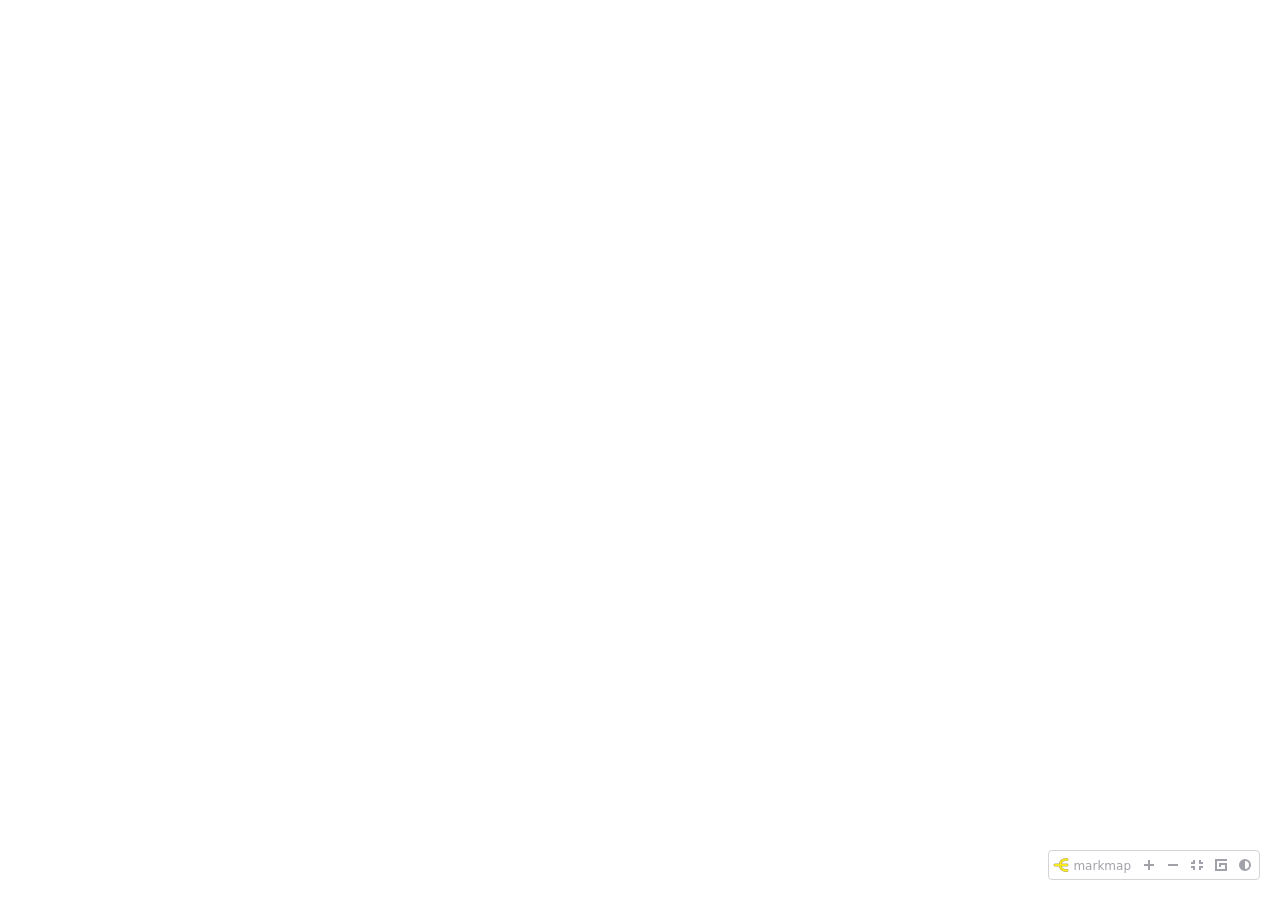
<file: assets/mapas/mapa.html>
<!doctype html>
<html>
<head>
<meta charset="UTF-8" />
<meta name="viewport" content="width=device-width, initial-scale=1.0" />
<meta http-equiv="X-UA-Compatible" content="ie=edge" />
<title>Mapa Mental - Curso de Maquiagem</title>
<style>
* { margin: 0; padding: 0; }
html {
  font-family: ui-sans-serif, system-ui, sans-serif, 'Apple Color Emoji',
    'Segoe UI Emoji', 'Segoe UI Symbol', 'Noto Color Emoji';
}
#mindmap { display: block; width: 100vw; height: 100vh; }
.markmap-dark { background: #27272a; color: white; }
</style>
<link rel="stylesheet" href="../vendor/markmap/markmap-toolbar.css">
</head>
<body>
<svg id="mindmap"></svg>
<script src="../vendor/markmap/d3.min.js"></script><script src="../vendor/markmap/markmap-view.js"></script><script src="../vendor/markmap/markmap-toolbar.js"></script>
<script>(()=>{setTimeout(()=>{const{markmap:S,mm:Q}=window,$=new S.Toolbar;$.attach(Q);const I=$.render();I.setAttribute("style","position:absolute;bottom:20px;right:20px"),document.body.append(I)})})()</script>
<!--
  MAPA MENTAL — POR CURSO (§4.3b, mudança #6).
  Substituir o objeto `content` abaixo por um mapa SIMPLES do tema do curso da row:
  { "content": "<NOME DO CURSO>", "children": [ {"content":"Módulo/Pilar 1","children":[{"content":"tópico"},...]}, ... ] }
  Mesma estrutura markmap; manter os <script> vendor acima. Não colar UTM/xcod no nome do arquivo.
  O placeholder abaixo é genérico só pra não quebrar; a página real deve trazer o mapa do curso.
-->
<script>((l,U,M,R)=>{const N=l();window.mm=N.Markmap.create("svg#mindmap",(U||N.deriveOptions)(R),M),window.matchMedia("(prefers-color-scheme: dark)").matches&&document.documentElement.classList.add("markmap-dark")})(()=>window.markmap,null,{"content":"Curso de Maquiagem Profissional","children":[{"content":"Fundamentos","children":[{"content":"Preparação de pele"},{"content":"Colorimetria"},{"content":"Ferramentas e pincéis"}]},{"content":"Técnicas","children":[{"content":"Esfumado e contorno"},{"content":"Correção e camuflagem"},{"content":"Aplicação de cílios"}]},{"content":"Especializações","children":[{"content":"Maquiagem para noivas"},{"content":"Maquiagem social"},{"content":"Automaquiagem"}]},{"content":"Carreira","children":[{"content":"Portfólio profissional"},{"content":"Precificação"},{"content":"Certificação reconhecida"}]}]},null)</script>
</body>
</html>
</file>
<file: assets/vendor/fonts/montserrat-google.css>
@font-face {
  font-family: 'Montserrat';
  font-style: normal;
  font-weight: 300 900;
  font-display: optional;
  src: url(montserrat-latin.woff2) format('woff2');
  unicode-range: U+0000-00FF, U+0131, U+0152-0153, U+02BB-02BC, U+02C6, U+02DA, U+02DC, U+0304, U+0308, U+0329, U+2000-206F, U+20AC, U+2122, U+2191, U+2193, U+2212, U+2215, U+FEFF, U+FFFD;
}
</file>
<file: assets/vendor/markmap/markmap-toolbar.css>
.mm-toolbar {display:flex;-webkit-user-select:none;-moz-user-select:none;user-select:none;align-items:center;border-width:1px;--un-border-opacity:1;border-color:rgb(212 212 216 / var(--un-border-opacity));border-radius:0.25rem;border-style:solid;--un-bg-opacity:1;background-color:rgb(255 255 255 / var(--un-bg-opacity));padding:0.25rem;line-height:1;
}
  .mm-toolbar:hover {--un-border-opacity:1;border-color:rgb(161 161 170 / var(--un-border-opacity));
  }
  .mm-toolbar svg {display:block;
  }
  .mm-toolbar a {display:inline-block;text-decoration:none;
  }
  .mm-toolbar-brand > img {width:1rem;height:1rem;vertical-align:middle;
    }
  .mm-toolbar-brand > span {padding-left:0.25rem;padding-right:0.25rem;
    }
  .mm-toolbar-brand:not(:first-child), .mm-toolbar-item:not(:first-child) {margin-left:0.25rem;
    }
  .mm-toolbar-brand > *, .mm-toolbar-item > * {min-width:1rem;cursor:pointer;text-align:center;font-size:0.75rem;line-height:1rem;--un-text-opacity:1;color:rgb(161 161 170 / var(--un-text-opacity));
    }
  .mm-toolbar-brand.active,
    .mm-toolbar-brand:hover,
    .mm-toolbar-item.active,
    .mm-toolbar-item:hover {border-radius:0.25rem;--un-bg-opacity:1;background-color:rgb(228 228 231 / var(--un-bg-opacity));
    }
  .mm-toolbar-brand.active > *, .mm-toolbar-brand:hover > *, .mm-toolbar-item.active > *, .mm-toolbar-item:hover > * {--un-text-opacity:1;color:rgb(39 39 42 / var(--un-text-opacity));
      }
  .mm-toolbar-brand.active, .mm-toolbar-item.active {--un-bg-opacity:1;background-color:rgb(212 212 216 / var(--un-bg-opacity));
    }

.markmap-dark .mm-toolbar {--un-border-opacity:1;border-color:rgb(82 82 91 / var(--un-border-opacity));--un-bg-opacity:1;background-color:rgb(39 39 42 / var(--un-bg-opacity));--un-text-opacity:1;color:rgb(161 161 170 / var(--un-text-opacity));
}

.markmap-dark .mm-toolbar:hover {--un-border-opacity:1;border-color:rgb(113 113 122 / var(--un-border-opacity));
  }

.markmap-dark .mm-toolbar > *:hover {--un-bg-opacity:1;background-color:rgb(82 82 91 / var(--un-bg-opacity));
  }

.markmap-dark .mm-toolbar > *:hover > * {--un-text-opacity:1;color:rgb(228 228 231 / var(--un-text-opacity));
    }
</file>
